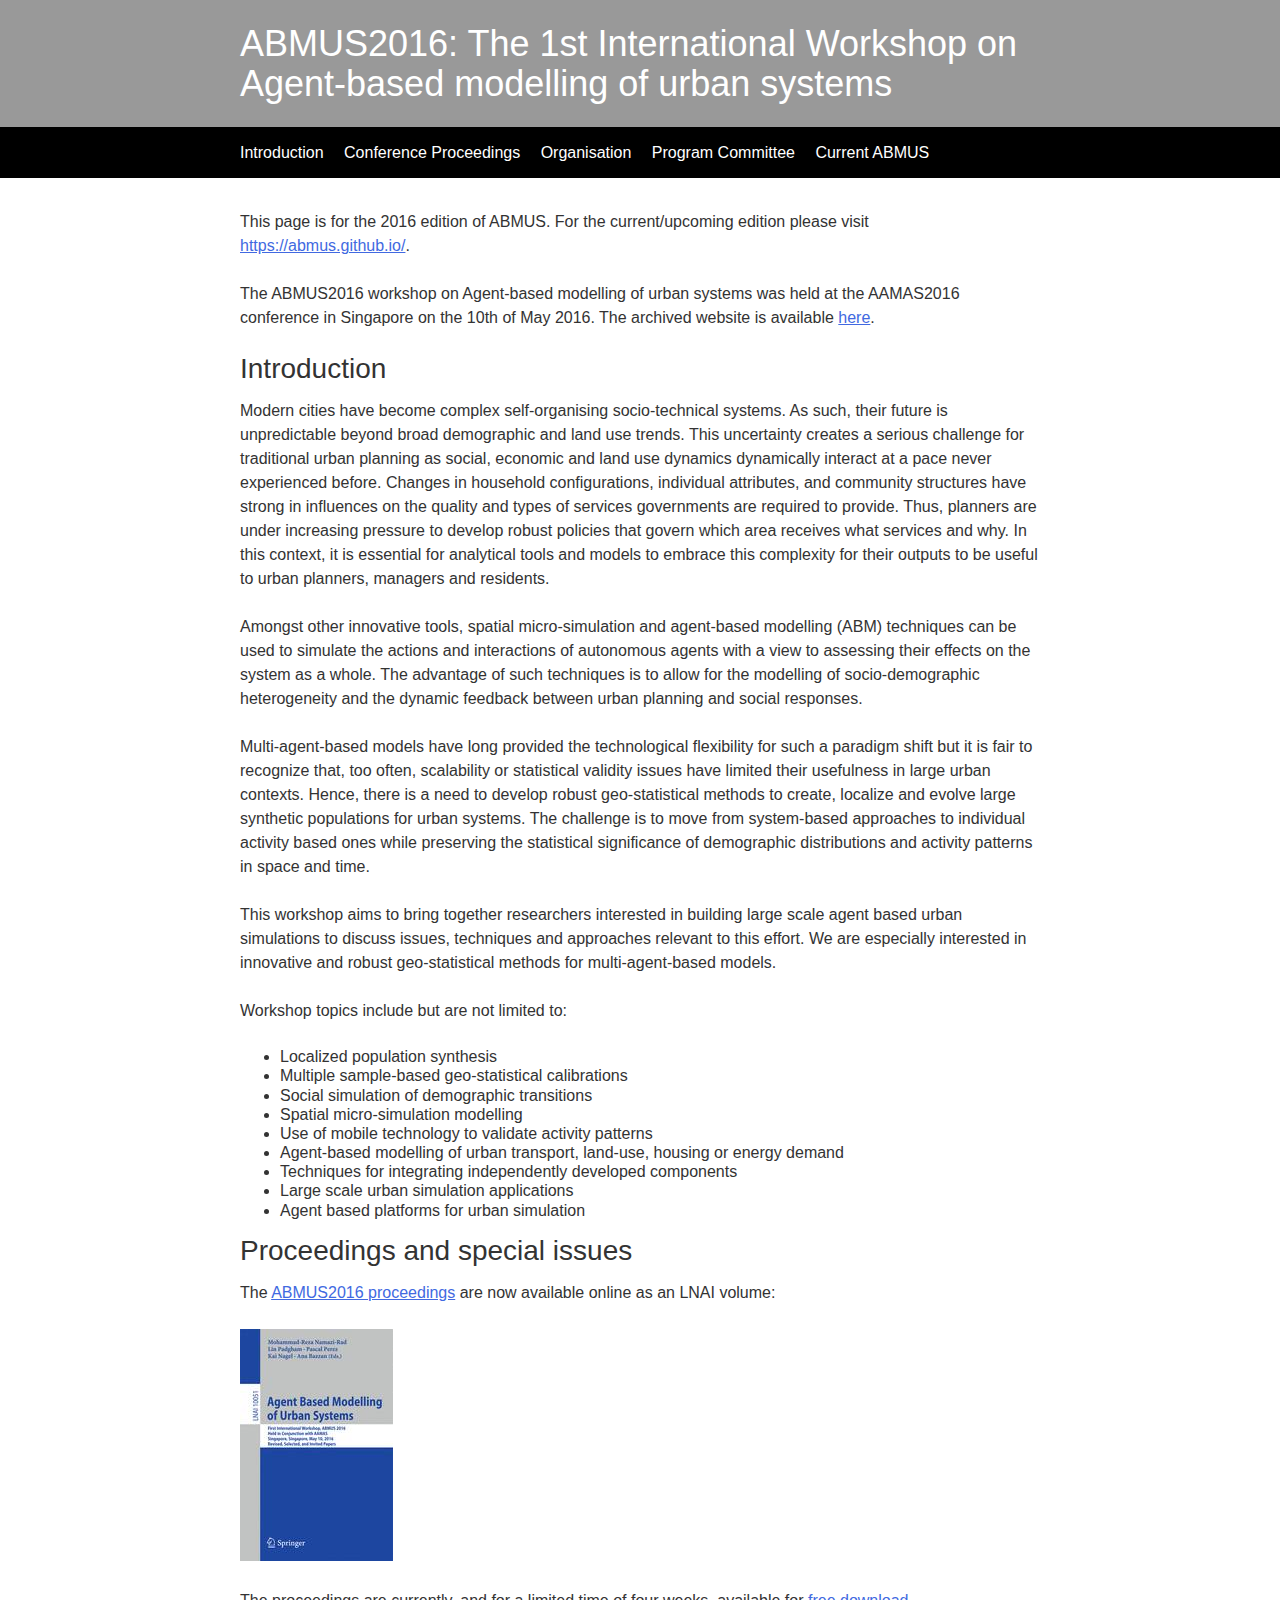
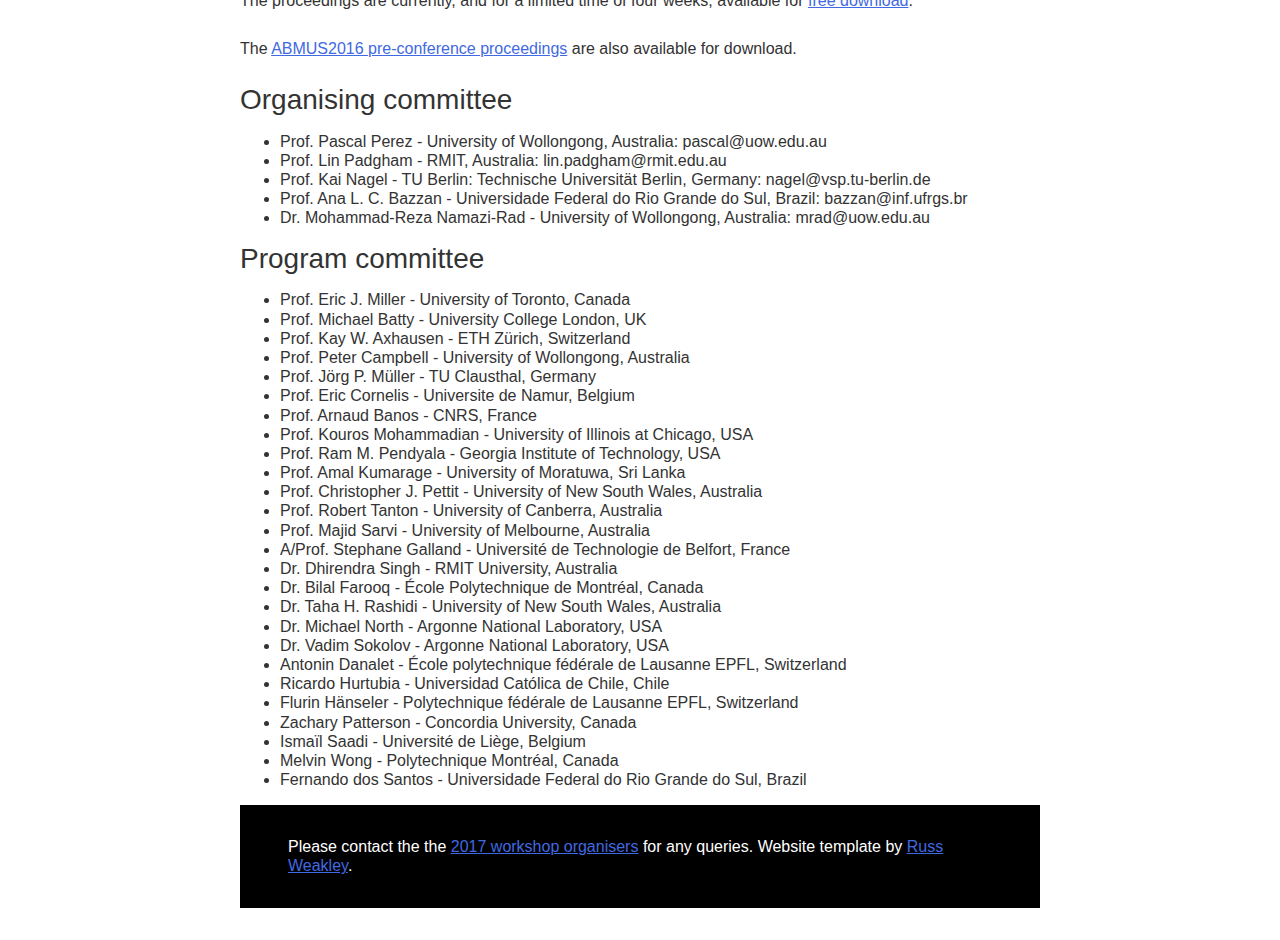
<file: abmus2016/index.html>
<!DOCTYPE html>
<html>

<head>

<title>ABMUS2016: Workshop on Agent-based modelling of urban systems</title>
  <META name="description" content="The ABMUS2016 workshop on Agent-based modelling of urban systems was held at the AAMAS2016 conference in Singapore"><META name="keywords" content="ABMUS2016 AAMAS2016">


<link rel="stylesheet" href="../css/styles.css">
<! stylesheet from https://github.com/russmaxdesign/example-layout-one-full>

</head>

<body>

<div class="header">
			<div class="container">
				<h1 class="header-heading">ABMUS2016: The 1st International Workshop on Agent-based modelling of urban systems</h1>
			</div>
		</div>
		
		<div class="nav-bar">
			<div class="container">
				<ul class="nav">
					<li><a href="#intro">Introduction</a></li>
					<li><a href="#proceedings">Conference Proceedings</a></li>
					<li><a href="#org">Organisation</a></li>
					<li><a href="#pc">Program Committee</a></li>
<li><a href="https://abmus.github.io/">Current ABMUS</a></li>


				</ul>
			</div>

		</div>
		<div class="content">
			<div class="container">
				<div class="main">
				


<p>
This page is for the 2016 edition of ABMUS. For the current/upcoming edition please visit <a href="https://abmus.github.io/">https://abmus.github.io/</a>.
</p>

<p>
The ABMUS2016 workshop on Agent-based modelling of urban systems was held at the AAMAS2016 conference in Singapore on the 10th of May 2016. The archived website is available <a href="https://web.archive.org/web/20160510130434/http://www.modelling-urban-systems.com/home.html" target="_blank">here</a>.
</p>

<h2>Introduction<a name="intro"></a></h2>

<p>
Modern cities have become complex self-organising socio-technical systems. As such, their future is unpredictable beyond broad demographic and land use trends. This uncertainty creates a serious challenge for traditional urban planning as social, economic and land use dynamics dynamically interact at a pace never experienced before. Changes in household configurations, individual attributes, and community structures have strong in influences on the quality and types of services governments are required to provide. Thus, planners are under increasing pressure to develop robust policies that govern which area receives what services and why. In this context, it is essential for analytical tools and models to embrace this complexity for their outputs to be useful to urban planners, managers and residents.
</p>

<p>
Amongst other innovative tools, spatial micro-simulation and agent-based modelling (ABM) techniques can be used to simulate the actions and interactions of autonomous agents with a view to assessing their effects on the system as a whole. The advantage of such techniques is to allow for the modelling of socio-demographic heterogeneity and the dynamic feedback between urban planning and social responses.
</p>

<p>
Multi-agent-based models have long provided the technological flexibility for such a paradigm shift but it is fair to recognize that, too often, scalability or statistical validity issues have limited their usefulness in large urban contexts. Hence, there is a need to develop robust geo-statistical methods to create, localize and evolve large synthetic populations for urban systems. The challenge is to move from system-based approaches to individual activity based ones while preserving the statistical significance of demographic distributions and activity patterns in space and time.
</p>

<p>
This workshop aims to bring together researchers interested in building large scale agent based urban simulations to discuss issues, techniques and approaches relevant to this effort.
We are especially interested in innovative and robust geo-statistical methods for multi-agent-based models.
</p>

<p>
Workshop topics include but are not limited to:
</p>

<ul>
<li>Localized population synthesis</li>
<li>Multiple sample-based geo-statistical calibrations</li>
<li>Social simulation of demographic transitions</li>
<li>Spatial micro-simulation modelling</li>
<li>Use of mobile technology to validate activity patterns</li>
<li>Agent-based modelling of urban transport, land-use, housing or energy demand</li>
<li>Techniques for integrating independently developed components</li>
<li>Large scale urban simulation applications</li>
<li>Agent based platforms for urban simulation</li>

</ul>



<h2>Proceedings and special issues<a name="proceedings"></a></h2>


<p>
The <a href="http://link.springer.com/openurl.asp?genre=issue&issn=0302-9743&volume=10051
" target="_blank">ABMUS2016 proceedings</a> are now available online as an LNAI volume:
</p>

<a href="http://link.springer.com/openurl.asp?genre=issue&issn=0302-9743&volume=10051
" target="_blank">
<img src="../img/abmus2016.jpg">
</a>

<p>
</p>

<p>
The proceedings are currently, and for a limited time of four weeks, available for <a href="http://link.springer.com/book/10.1007%2F978-3-319-51957-9">free download</a>. 
</p>

<p>
The <a href="https://1drv.ms/b/s!AuQ02J8Z69YVijyZPFtAqoa1XV-B">ABMUS2016 pre-conference proceedings</a> are also available for download.
</p>


<h2>Organising committee<a name="org"></a></h2>

<ul>	
<li>Prof. Pascal Perez - University of Wollongong, Australia: pascal@uow.edu.au</li>
<li>Prof. Lin Padgham - RMIT, Australia: lin.padgham@rmit.edu.au</li>
<li>Prof. Kai Nagel - TU Berlin: Technische Universität Berlin, Germany: nagel@vsp.tu-berlin.de</li>
<li>Prof. Ana L. C. Bazzan - Universidade Federal do Rio Grande do Sul, Brazil: bazzan@inf.ufrgs.br</li>
<li>Dr. Mohammad-Reza Namazi-Rad - University of Wollongong, Australia: mrad@uow.edu.au</li>
</ul>

<h2>Program committee<a name="pc"></a></h2>

<ul>
<li>Prof. Eric J. Miller - University of Toronto, Canada</li>
<li>Prof. Michael Batty - University College London, UK</li>
<li>Prof. Kay W. Axhausen - ETH Zürich, Switzerland</li>
<li>Prof. Peter Campbell - University of Wollongong, Australia</li>
<li>Prof. Jörg P. Müller - TU Clausthal, Germany</li>
<li>Prof. Eric Cornelis - Universite de Namur, Belgium</li>
<li>Prof. Arnaud Banos - CNRS, France</li>
<li>Prof. Kouros Mohammadian - University of Illinois at Chicago, USA</li>
<li>Prof. Ram M. Pendyala - Georgia Institute of Technology, USA</li>
<li>Prof. Amal Kumarage - University of Moratuwa, Sri Lanka</li>
<li>Prof. Christopher J. Pettit - University of New South Wales, Australia</li>
<li>Prof. Robert Tanton - University of Canberra, Australia</li>
<li>Prof. Majid Sarvi - University of Melbourne, Australia</li>
<li>A/Prof. Stephane Galland - Université de Technologie de Belfort, France</li>
<li>Dr. Dhirendra Singh - RMIT University, Australia</li>
<li>Dr. Bilal Farooq - École Polytechnique de Montréal, Canada</li>
<li>Dr. Taha H. Rashidi - University of New South Wales, Australia</li>
<li>Dr. Michael North - Argonne National Laboratory, USA</li>
<li>Dr. Vadim Sokolov - Argonne National Laboratory, USA</li>
<li>Antonin Danalet - École polytechnique fédérale de Lausanne EPFL, Switzerland</li>
<li>Ricardo Hurtubia - Universidad Católica de Chile, Chile</li>
<li>Flurin Hänseler - Polytechnique fédérale de Lausanne EPFL, Switzerland</li> 
<li>Zachary Patterson - Concordia University, Canada </li>
<li>Ismaïl Saadi - Université de Liège, Belgium</li>
<li>Melvin  Wong - Polytechnique Montréal, Canada</li>
<li>Fernando dos Santos - Universidade Federal do Rio Grande do Sul, Brazil</li>
</ul>	
		
<div class="footer">
			<div class="container">
				Please contact the the <a href="mailto:k.van-dam@imperial.ac.uk;jason.thompson@unimelb.edu.au?subject=ABMUS2017 query" title="ABMUS2017 query">2017 workshop organisers</a> for any queries. Website template by <a href="https://github.com/russmaxdesign/example-layout-one-full" target="_blank">Russ Weakley</a>.
			</div>
		</div>




</body>
</html>
</file>
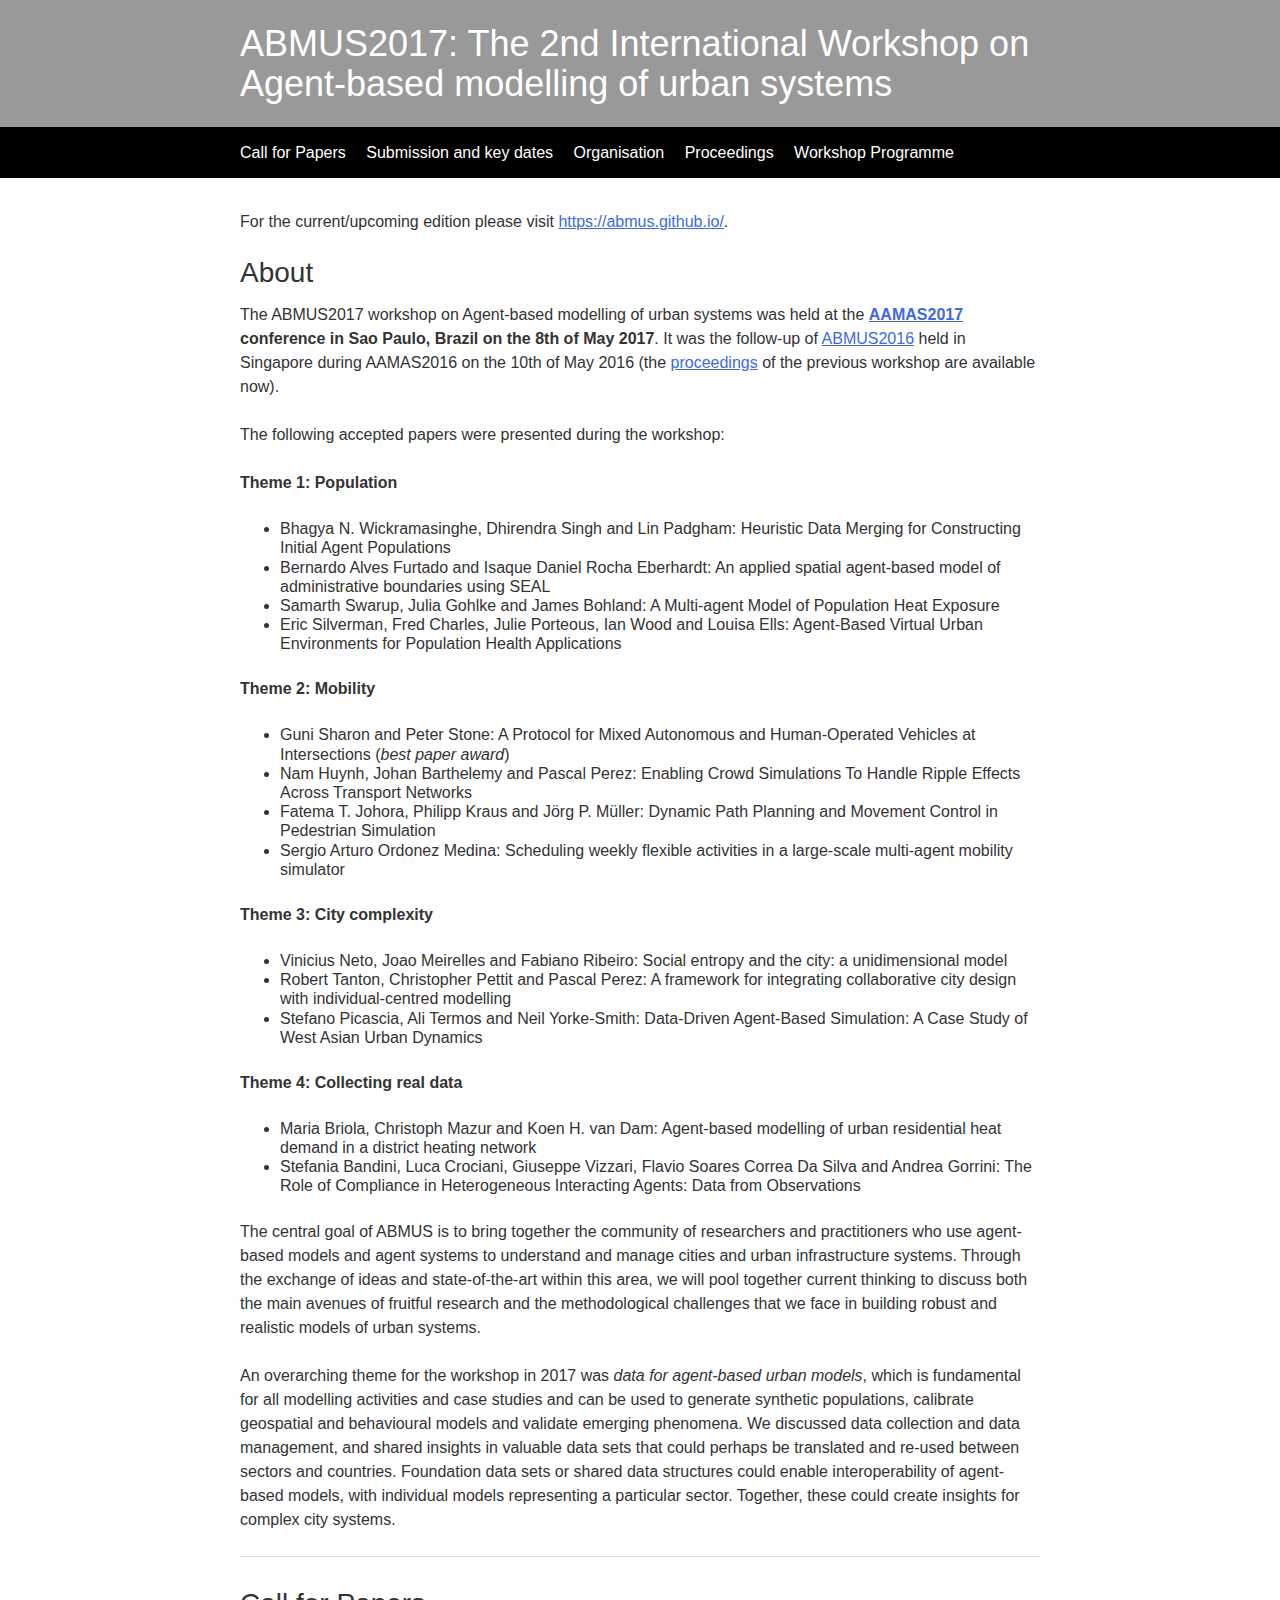
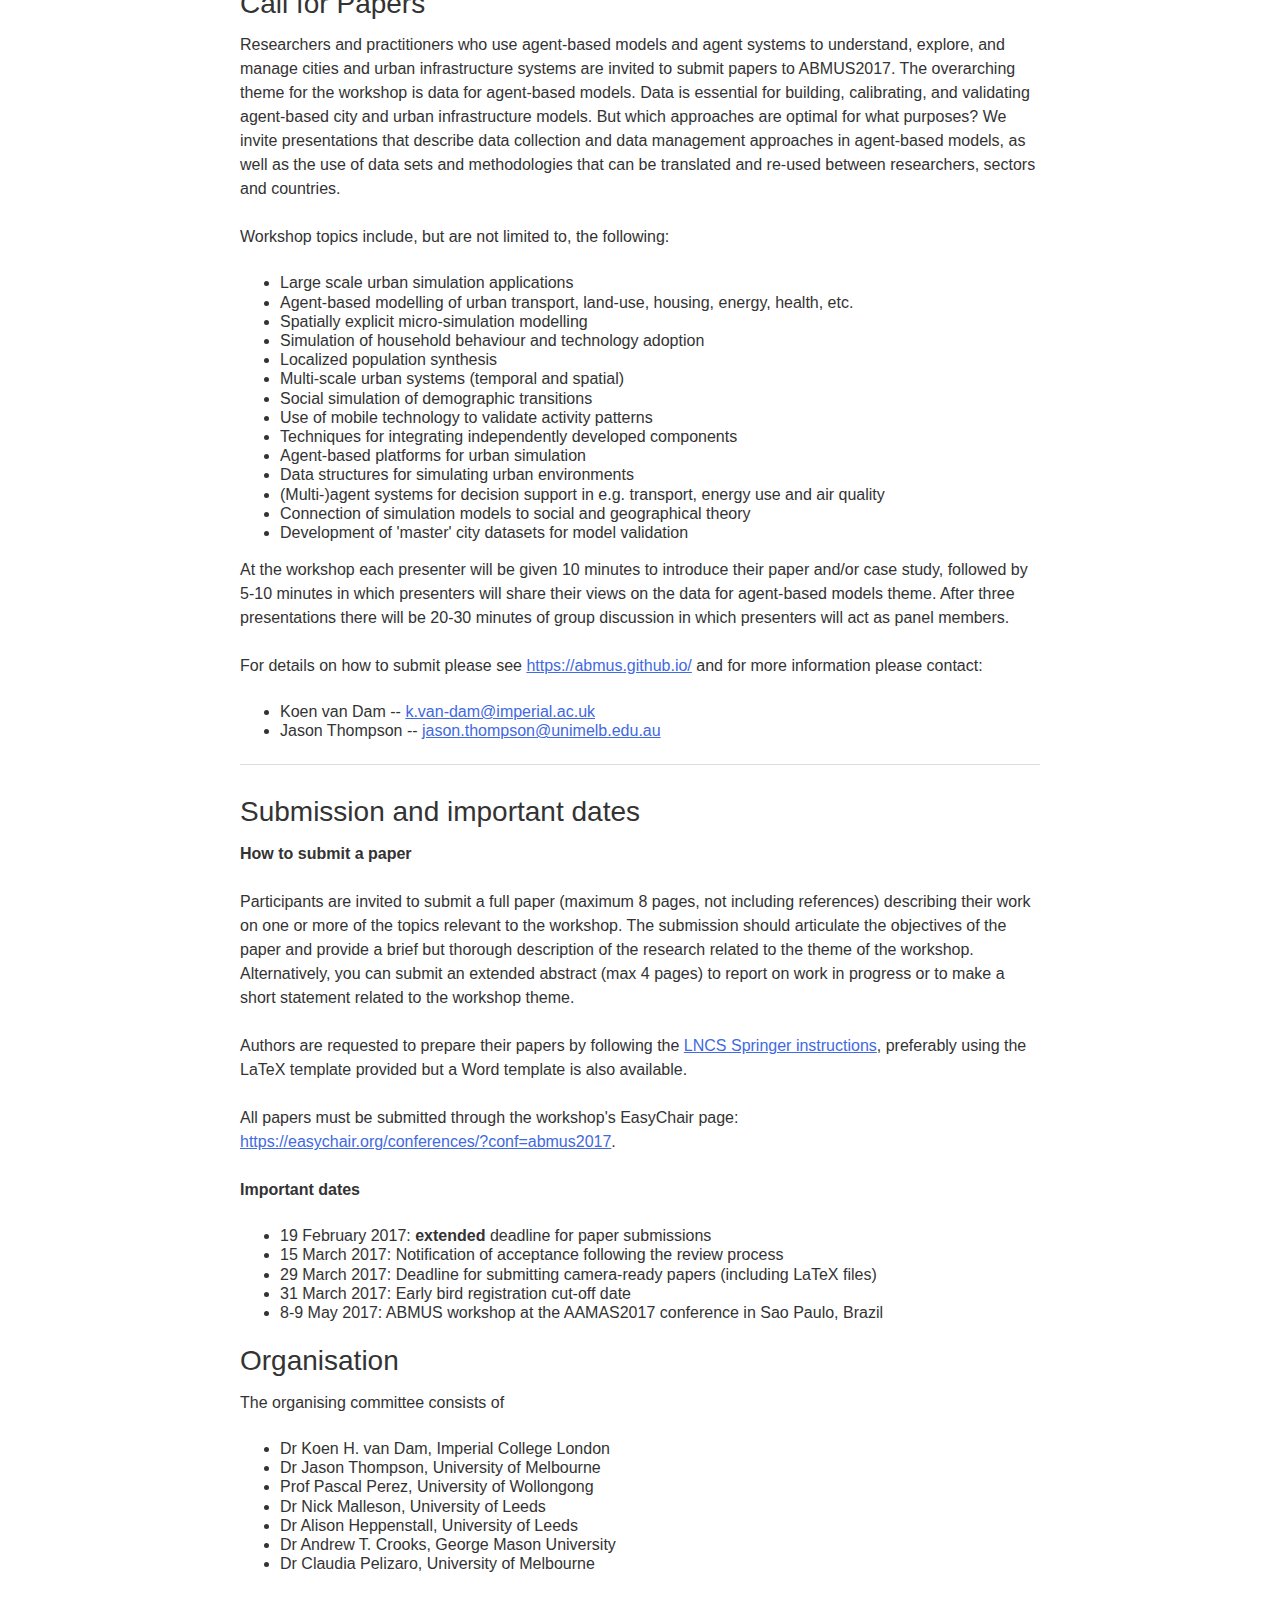
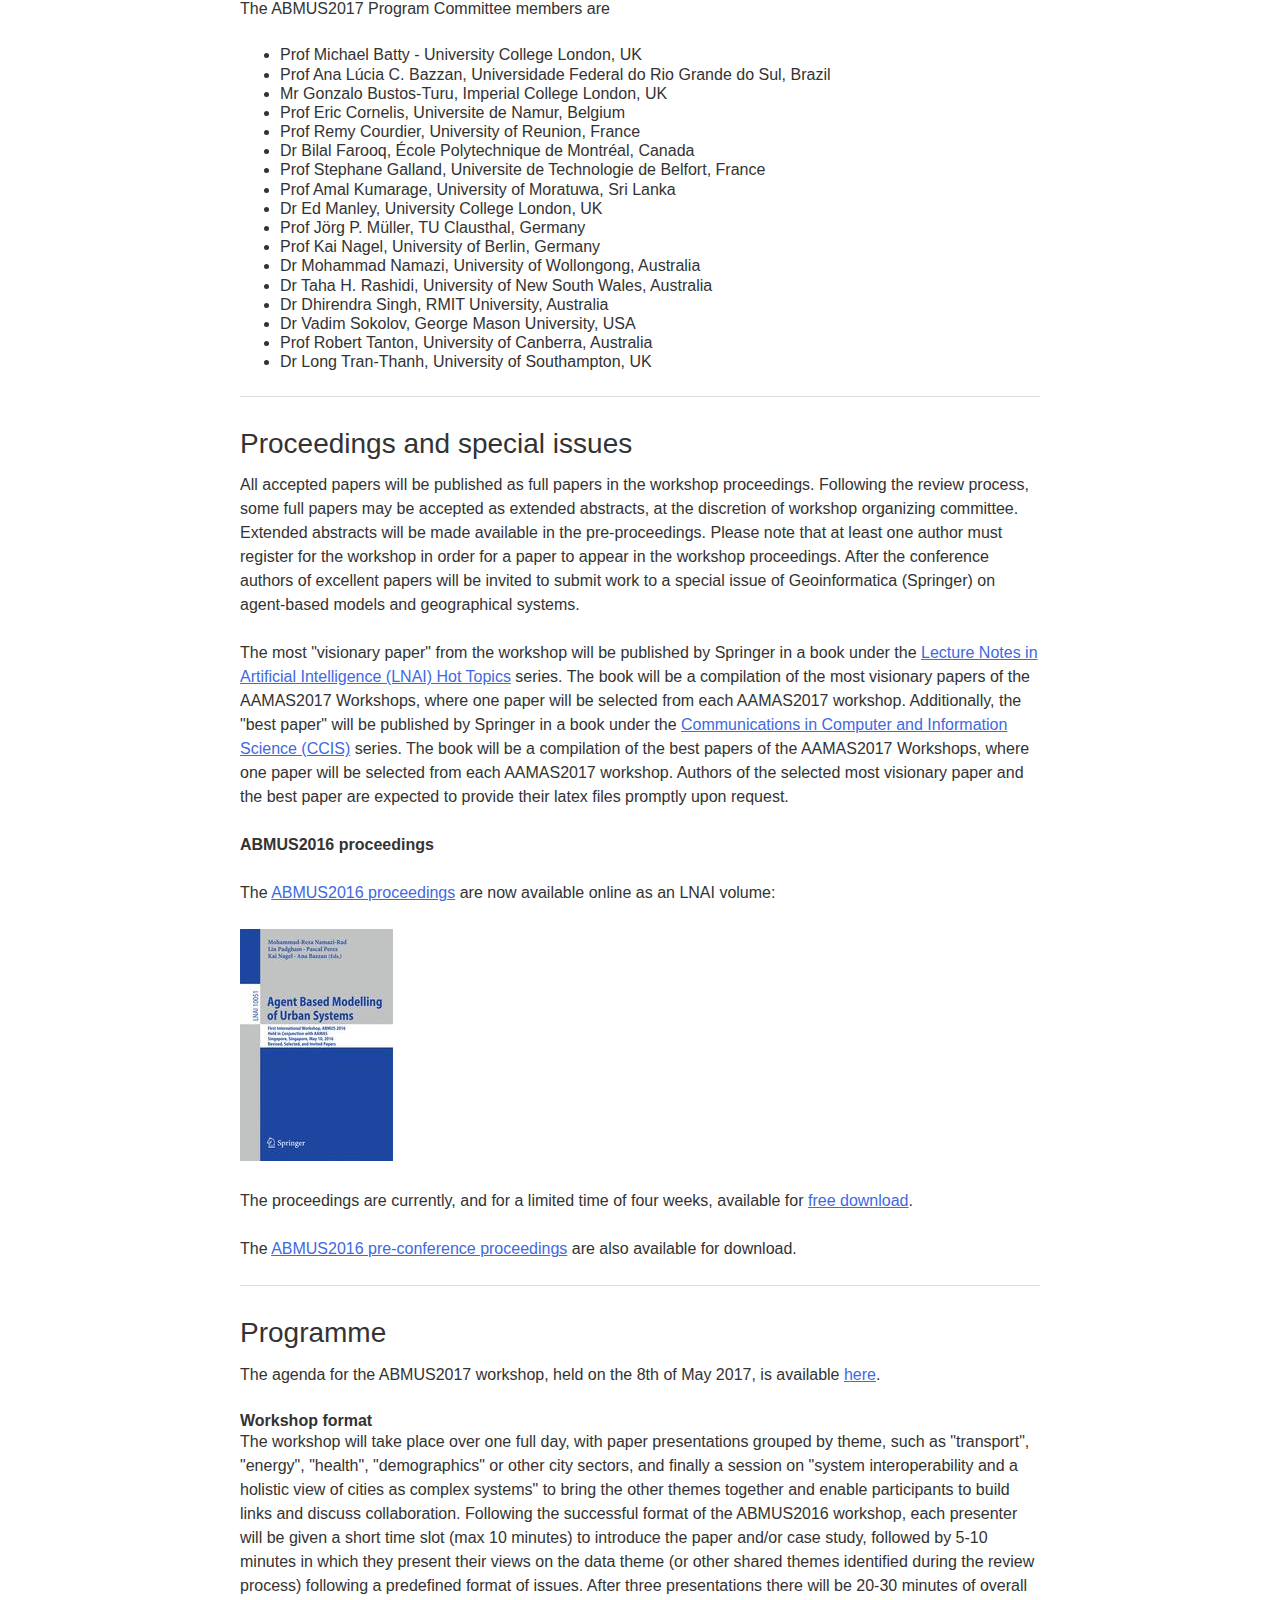
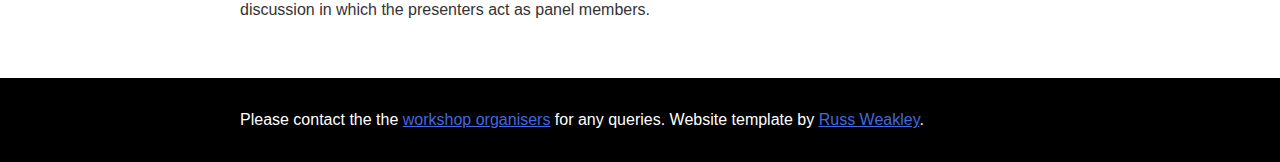
<file: abmus2017/index.html>
<!DOCTYPE html>
<html>

<head>

<title>ABMUS2017: Workshop on Agent-based modelling of urban systems</title>
  <META name="description" content="The ABMUS2017 workshop on Agent-based modelling of urban systems was held at the AAMAS2017 conference in Sao Paulo, Brazil on 8-9 May 2017"><META name="keywords" content="ABMUS2017 AAMAS2017">


<link rel="stylesheet" href="css/styles.css">
<! stylesheet from https://github.com/russmaxdesign/example-layout-one-full>

</head>

<body>

<div class="header">
			<div class="container">
				<h1 class="header-heading">ABMUS2017: The 2nd International Workshop on Agent-based modelling of urban systems</h1>
			</div>
		</div>
		
		<div class="nav-bar">
			<div class="container">
				<ul class="nav">
					<li><a href="#cfp">Call for Papers</a></li>
					<li><a href="#submission">Submission and key dates</a></li>
					<li><a href="#org">Organisation</a></li>
					<li><a href="#proceedings">Proceedings</a></li>
					<li><a href="#programme">Workshop Programme</a></li>



				</ul>
			</div>
		</div>
		<div class="content">
			<div class="container">
				<div class="main">
				

<p>
For the current/upcoming edition please visit <a href="https://abmus.github.io/" target="_blank">https://abmus.github.io/</a>. 
</p>

<h2>About</h2>

<p>
The ABMUS2017 workshop on Agent-based modelling of urban systems was held at the <b><a href="http://aamas2017.org/" target="_blank">AAMAS2017</a> conference in Sao Paulo, Brazil on the 8th of May 2017</b>. It was the follow-up of <a href="https://abmus.github.io/abmus2016" target="_blank">ABMUS2016</a> held in Singapore during AAMAS2016 on the 10th of May 2016 (the <a href="#proceedings">proceedings</a> of the previous workshop are available now).
</p>

<p>
The following accepted papers were presented during the workshop:
</p>

<p>
<b>Theme 1: Population</b>
<ul>
<li>Bhagya N. Wickramasinghe, Dhirendra Singh and Lin Padgham: Heuristic Data Merging for Constructing Initial Agent Populations</li>
<li>Bernardo Alves Furtado and Isaque Daniel Rocha Eberhardt: An applied spatial agent-based model of administrative boundaries using SEAL</li>
<li>Samarth Swarup, Julia Gohlke and James Bohland: A Multi-agent Model of Population Heat Exposure</li>
<li>Eric Silverman, Fred Charles, Julie Porteous, Ian Wood
and Louisa Ells: Agent-Based Virtual Urban Environments for Population
Health Applications</li>
</ul>
</p>

<p>
<b>Theme 2: Mobility </b>
<ul>
<li>Guni Sharon and Peter Stone: A Protocol for Mixed Autonomous and Human-Operated Vehicles at Intersections (<i>best paper award</i>)</li>
<li>Nam Huynh, Johan Barthelemy and Pascal Perez: Enabling Crowd Simulations To Handle Ripple Effects Across Transport Networks</li>
<li>Fatema T. Johora, Philipp Kraus and J&ouml;rg P. M&uuml;ller: Dynamic Path Planning and Movement Control in Pedestrian Simulation</li>
<li>Sergio Arturo Ordonez Medina: Scheduling weekly flexible activities in a large-scale multi-agent mobility simulator</li>
</ul>
</p>


<p>
<b>Theme 3: City complexity</b>
<ul>
<li>Vinicius Neto, Joao Meirelles and Fabiano Ribeiro: Social entropy and the city: a unidimensional model</li>
<li>Robert Tanton, Christopher Pettit and Pascal Perez: A framework for integrating collaborative city design with individual-centred modelling</li>
<li>Stefano Picascia, Ali Termos and Neil Yorke-Smith: Data-Driven Agent-Based Simulation: A Case Study of West Asian Urban Dynamics</li>
</ul>
</p>


<p>
<b>Theme 4: Collecting real data</b>
<ul>
<li>Maria Briola, Christoph Mazur and Koen H. van Dam: Agent-based modelling of urban residential heat demand in a district heating network</li>
<li>Stefania Bandini, Luca Crociani, Giuseppe Vizzari, Flavio
Soares Correa Da Silva and Andrea Gorrini: The Role of Compliance in Heterogeneous Interacting Agents: Data from Observations</li>
</ul>
</p>






<p>
The central goal of ABMUS is to bring together the community of researchers and practitioners who use agent-based models and agent systems to understand and manage cities and urban infrastructure systems. Through the exchange of ideas and state-of-the-art within this area, we will pool together current thinking to discuss both the main avenues of fruitful research and the methodological challenges that we face in building robust and realistic models of urban systems.
</p>

<p>
An overarching theme for the workshop in 2017 was <i>data for agent-based urban models</i>, which is fundamental for all modelling activities and case studies and can be used to generate synthetic populations, calibrate geospatial and behavioural models and validate emerging phenomena. We discussed data collection and data management, and shared insights in valuable data sets that could perhaps be translated and re-used between sectors and countries. Foundation data sets or shared data structures could enable interoperability of agent-based models, with individual models
representing a particular sector. Together, these could create insights for complex city systems.
</p>


<hr>

<h2>Call for Papers<a name="cfp"></a></h2>

<p>
Researchers and practitioners who use agent-based models and agent systems to understand, explore, and manage cities and urban infrastructure systems are invited to submit papers to ABMUS2017. The overarching theme for the workshop is data for agent-based models. Data is essential for building, calibrating, and validating agent-based city and urban infrastructure models. But which approaches are optimal for what purposes? We invite presentations that describe data collection and data management approaches in agent-based models, as well as the use of data sets and methodologies that can be translated and re-used between researchers, sectors and countries.
</p>

<p>
Workshop topics include, but are not limited to, the following:
</p>

<ul>
<li>Large scale urban simulation applications</li>
<li>Agent-based modelling of urban transport, land-use, housing, energy, health, etc.</li>
<li>Spatially explicit micro-simulation modelling</li>
<li>Simulation of household behaviour and technology adoption</li>
<li>Localized population synthesis</li>
<li>Multi-scale urban systems (temporal and spatial)</li>
<li>Social simulation of demographic transitions</li>
<li>Use of mobile technology to validate activity patterns</li>
<li>Techniques for integrating independently developed components</li>
<li>Agent-based platforms for urban simulation</li>
<li>Data structures for simulating urban environments</li>
<li>(Multi-)agent systems for decision support in e.g. transport, energy use and air quality</li>
<li>Connection of simulation models to social and geographical theory</li>
<li>Development of 'master' city datasets for model validation</li>
</ul>

<p>
At the workshop each presenter will be given 10 minutes to introduce their paper and/or case study, followed by 5-10 minutes in which presenters will share their views on the data for agent-based models theme. After three presentations there will be 20-30 minutes of group discussion in which presenters will act as panel members.
</p>

<p>
For details on how to submit please see <a href="https://abmus.github.io/">https://abmus.github.io/</a> and for more information please contact:
<ul>
<li>Koen van Dam -- <a href="mailto:k.van-dam@imperial.ac.uk?subject=ABMUS2017 query" title="ABMUS2017 query">k.van-dam@imperial.ac.uk</a></li>
<li>Jason Thompson -- <a href="mailto:jason.thompson@unimelb.edu.au?subject=ABMUS2017 query" title="ABMUS2017 query">jason.thompson@unimelb.edu.au</a></li>
</ul>
</p>

<hr>

<h2>Submission and important dates<a name="submission"></a></h2>

<p>
<strong>How to submit a paper</strong>
</p>

<p>
Participants are invited to submit a full paper (maximum 8 pages, not including references) describing their work on one or more of the topics relevant to the workshop. The submission should articulate the objectives of the paper and provide a brief but thorough description of the research related to the theme of the workshop. Alternatively, you can submit an extended abstract (max 4 pages) to report on work in progress or to make a short statement related to the workshop theme.
</p>

<p>
Authors are requested to prepare their papers by following the <a href="http://www.springer.de/comp/lncs/authors.html" target="_blank">LNCS Springer instructions</a>, preferably using the LaTeX template provided but a Word template is also available.
</p>

<p>
All papers must be submitted through the workshop's EasyChair page:<br>
<a href="https://easychair.org/conferences/?conf=abmus2017" target="_blank">https://easychair.org/conferences/?conf=abmus2017</a>.
</p>

<p>
<strong>Important dates</strong>
<ul>
<li> 19 February 2017: <strong>extended</strong> deadline for paper submissions</li>
<li> 15 March 2017: Notification of acceptance following the review process</li>
<li> 29 March 2017: Deadline for submitting camera-ready papers (including LaTeX files)</li>
<li> 31 March 2017: Early bird registration cut-off date</li>
<li> 8-9 May 2017: ABMUS workshop at the AAMAS2017 conference in Sao Paulo, Brazil</li>
</ul>
</p>


<h2>Organisation<a name="org"></a></h2>

<p>
The organising committee consists of
<ul>
<li>Dr Koen H. van Dam, Imperial College London</li>
<li>Dr Jason Thompson, University of Melbourne</li>
<li>Prof Pascal Perez, University of Wollongong</li>
<li>Dr Nick Malleson, University of Leeds</li>
<li>Dr Alison Heppenstall, University of Leeds</li>
<li>Dr Andrew T. Crooks, George Mason University</li>
<li>Dr Claudia Pelizaro, University of Melbourne</li>
</ul>
</p>

<p>
The ABMUS2017 Program Committee members are
<ul>
<li>Prof Michael Batty - University College London, UK</li>
<li>Prof Ana L&uacute;cia C. Bazzan, Universidade Federal do Rio Grande do Sul, Brazil</li>
<li>Mr Gonzalo Bustos-Turu, Imperial College London, UK</li>
<li>Prof Eric Cornelis, Universite de Namur, Belgium</li>
<li>Prof Remy Courdier, University of Reunion, France</li>
<li>Dr Bilal Farooq, &Eacute;cole Polytechnique de Montr&eacute;al, Canada</li>
<li>Prof Stephane Galland, Universite de Technologie de Belfort, France</li>
<li>Prof Amal Kumarage, University of Moratuwa, Sri Lanka</li>
<li>Dr Ed Manley, University College London, UK</li>
<li>Prof J&ouml;rg P. M&uuml;ller, TU Clausthal, Germany</li>
<li>Prof Kai Nagel, University of Berlin, Germany</li>
<li>Dr Mohammad Namazi, University of Wollongong, Australia</li>
<li>Dr Taha H. Rashidi, University of New South Wales, Australia</li>
<li>Dr Dhirendra Singh, RMIT University, Australia</li>
<li>Dr Vadim Sokolov, George Mason University, USA</li>
<li>Prof Robert Tanton, University of Canberra, Australia</li>
<li>Dr Long Tran-Thanh, University of Southampton, UK</li>
</ul>
</p>

<hr>

<h2>Proceedings and special issues<a name="proceedings"></a></h2>
<p>
All accepted papers will be published as full papers in the workshop proceedings. Following the review process, some full papers may be accepted as extended abstracts, at the discretion of workshop organizing committee. Extended abstracts will be made available in the pre-proceedings. Please note that at least one author must register for the workshop in order for a paper to appear in the workshop proceedings. After the conference authors of excellent papers will be invited to submit work to a special issue of Geoinformatica (Springer) on agent-based models and geographical systems.
</p>

<p>
The most "visionary paper" from the workshop will be published by Springer in a book under the <a href="http://www.springer.com/series/558">Lecture Notes in Artificial Intelligence (LNAI) Hot Topics</a> series. The book will be a compilation of the most visionary papers of the AAMAS2017 Workshops, where one paper will be selected from each AAMAS2017 workshop. Additionally, the "best paper" will be published by Springer in a book under the <a href="http://www.springer.com/series/7899">Communications in Computer and Information Science (CCIS)</a> series. The book will be a compilation of the best papers of the AAMAS2017 Workshops, where one paper will be selected from each AAMAS2017 workshop. Authors of the selected most visionary paper and the best paper are expected to provide their latex files promptly upon request.
<p>

<p>
<strong>ABMUS2016 proceedings</strong>
</p>

<p>
The <a href="http://link.springer.com/openurl.asp?genre=issue&issn=0302-9743&volume=10051
" target="_blank">ABMUS2016 proceedings</a> are now available online as an LNAI volume:
</p>

<a href="http://link.springer.com/openurl.asp?genre=issue&issn=0302-9743&volume=10051
" target="_blank">
<img src="img/abmus2016.jpg">
</a>

<p>
</p>

<p>
The proceedings are currently, and for a limited time of four weeks, available for <a href="http://link.springer.com/book/10.1007%2F978-3-319-51957-9">free download</a>. 
</p>

<p>
The <a href="https://1drv.ms/b/s!AuQ02J8Z69YVijyZPFtAqoa1XV-B">ABMUS2016 pre-conference proceedings</a> are also available for download.
</p>

<hr>

<h2>Programme<a name="programme"></a></h2>

<p>
The agenda for the ABMUS2017 workshop, held on the 8th of May 2017, is available <a href="ABMUS2017-workshop-schedule.pdf">here</a>.
</p>

</p>
<strong>Workshop format</strong>
<p>
The workshop will take place over one full day, with paper presentations grouped by theme, such as "transport", "energy", "health", "demographics" or other city sectors, and finally a session on "system interoperability and a holistic view of cities as complex systems" to bring the other themes together and enable participants to build links and discuss collaboration. Following the successful format of the ABMUS2016 workshop, each presenter will be given a short time slot (max 10 minutes) to introduce the paper and/or case study, followed by 5-10 minutes in which they present their views on the data theme (or other shared themes identified during the review process) following a predefined format of issues. After three presentations there will be 20-30 minutes of overall discussion in which the presenters act as panel members.
</p>

</div>
</div>
</div>
		
		
		
<div class="footer">
			<div class="container">
				Please contact the the <a href="mailto:k.van-dam@imperial.ac.uk;jason.thompson@unimelb.edu.au?subject=ABMUS2017 query" title="ABMUS2017 query">workshop organisers</a> for any queries. Website template by <a href="https://github.com/russmaxdesign/example-layout-one-full" target="_blank">Russ Weakley</a>.
			</div>
		</div>




</body>
</html>
</file>
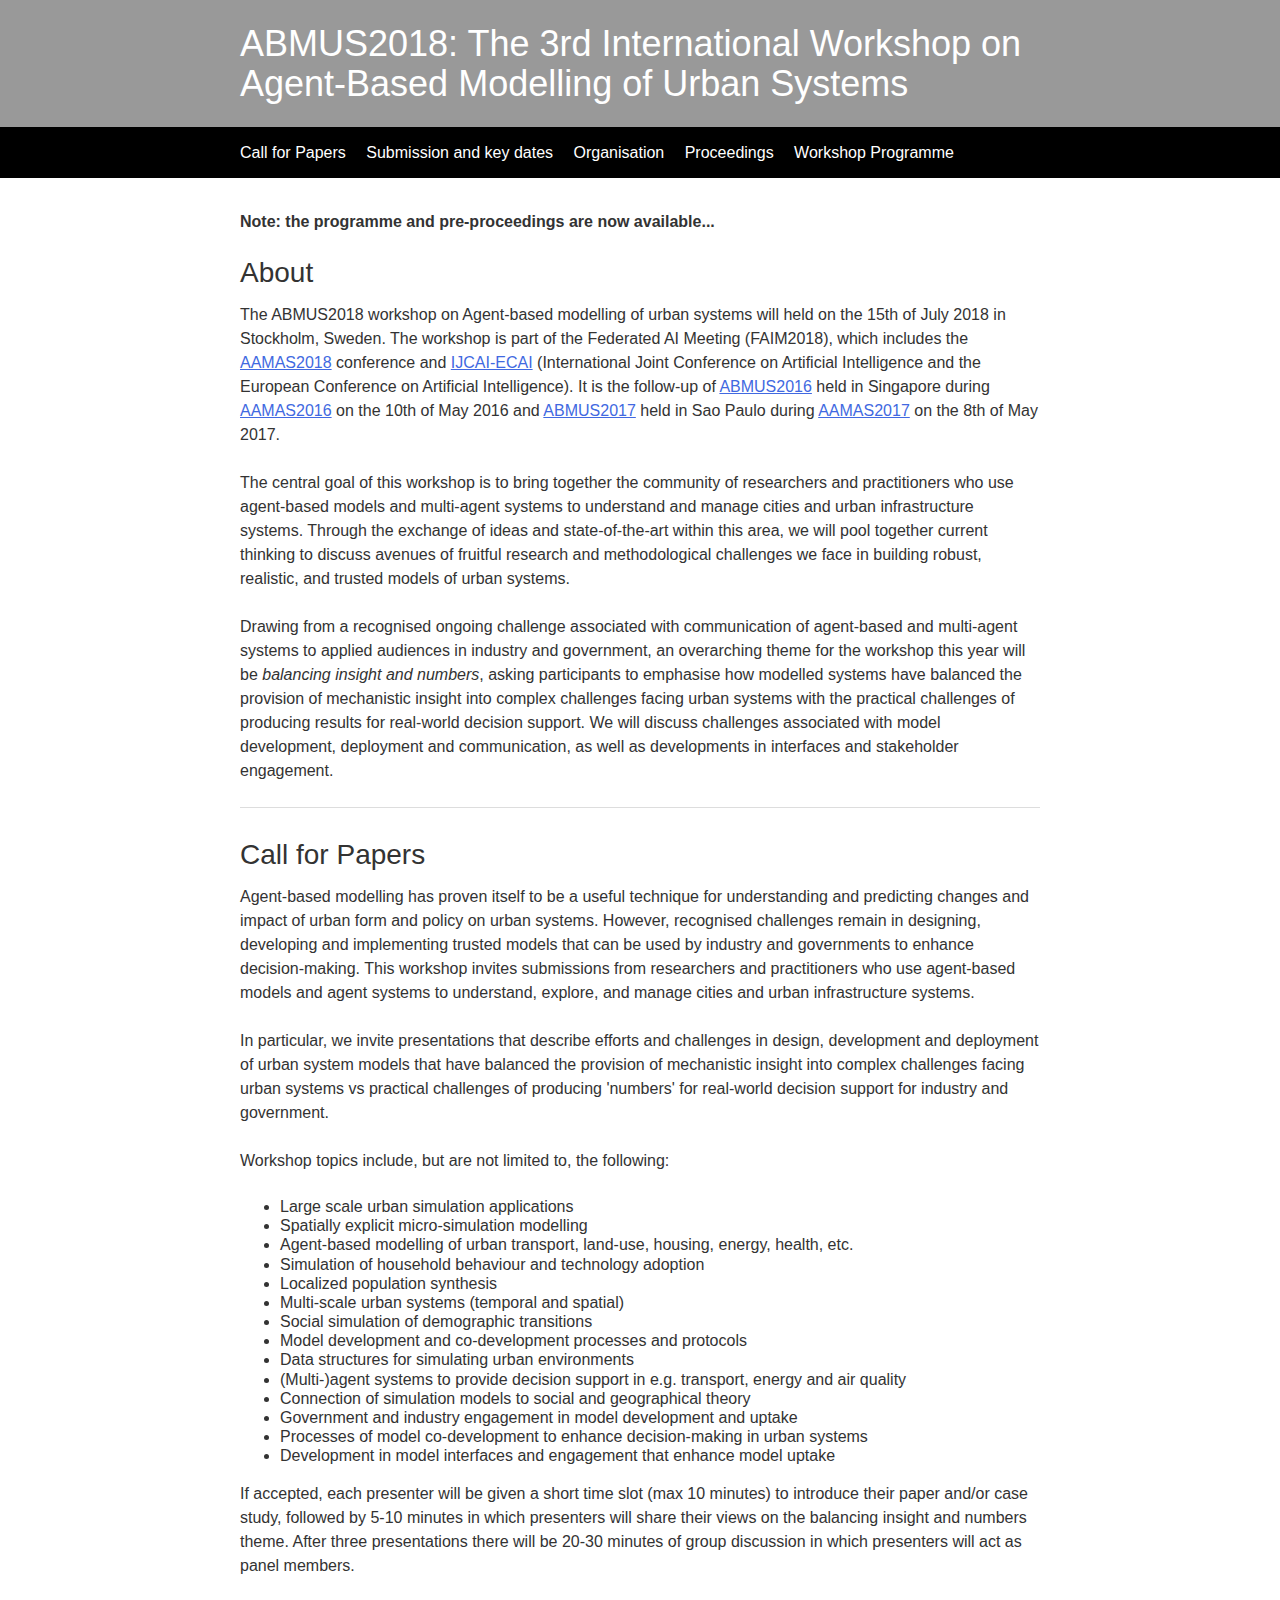
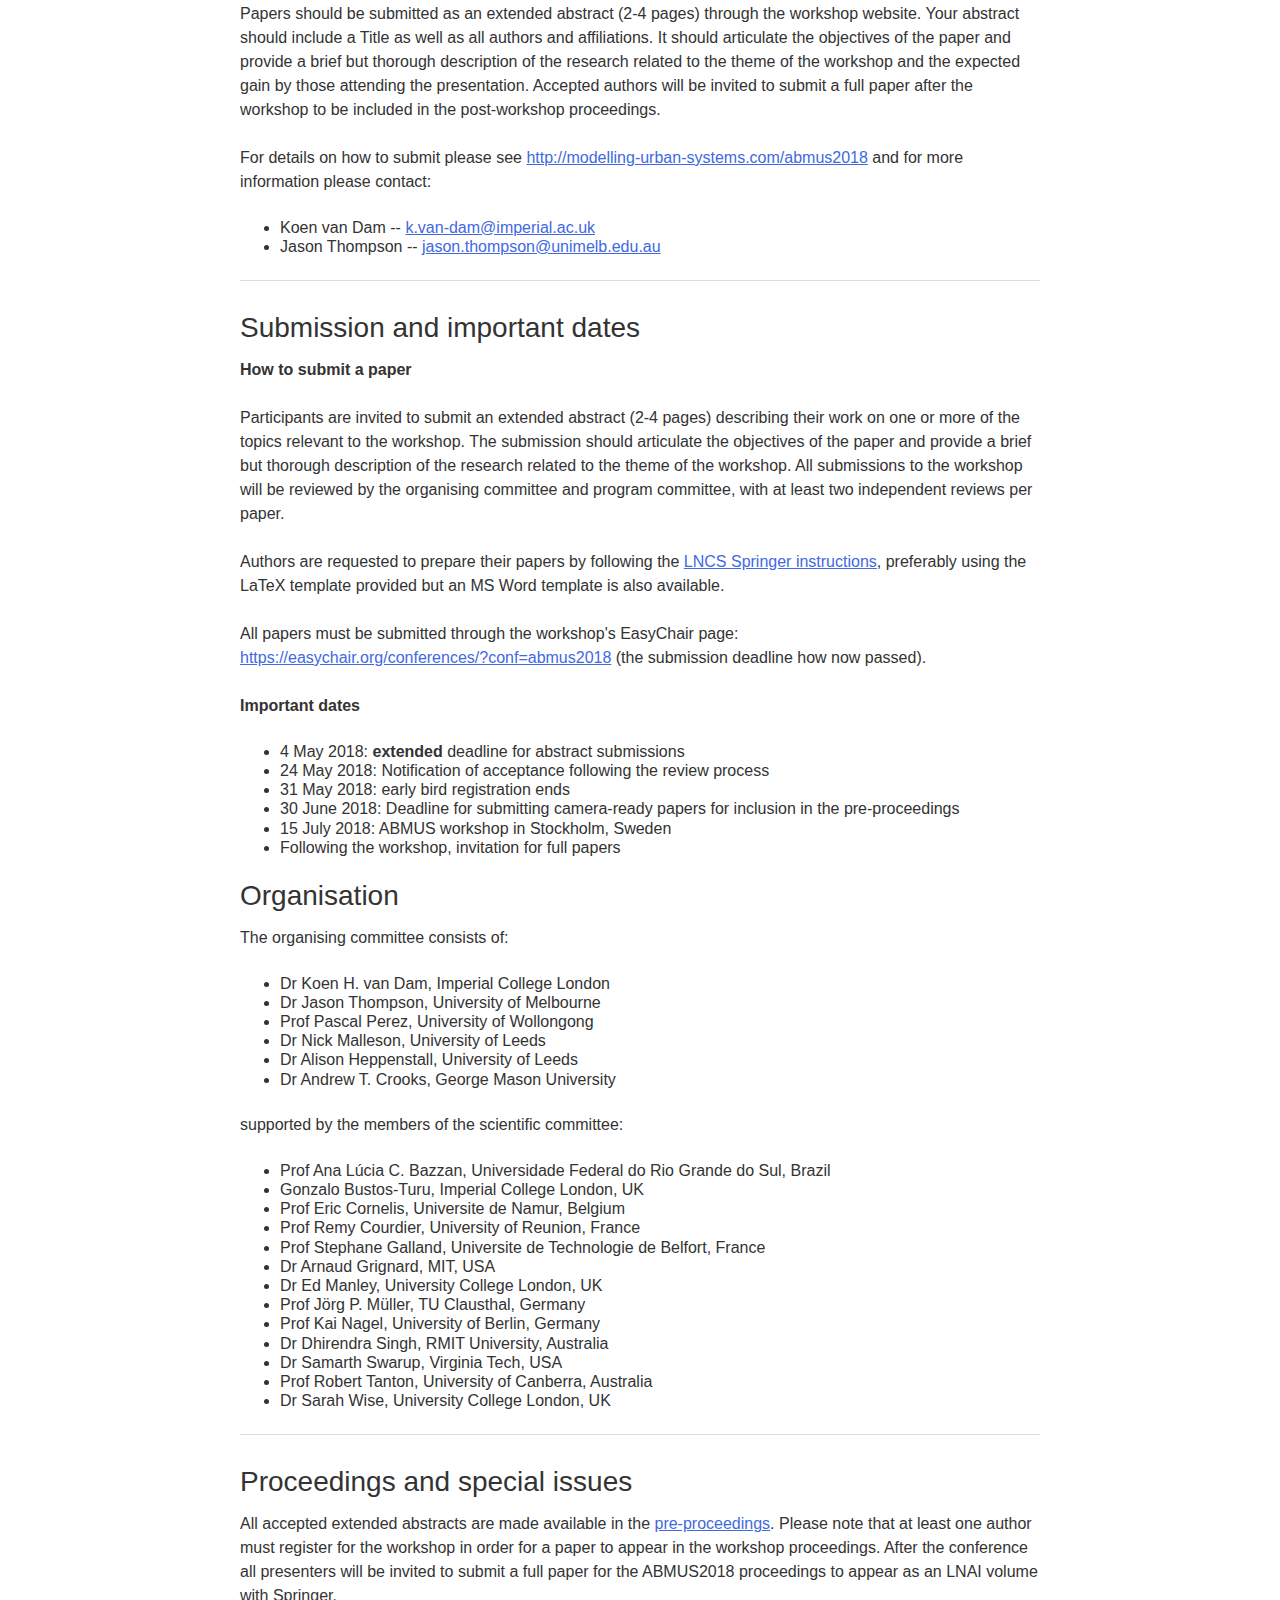
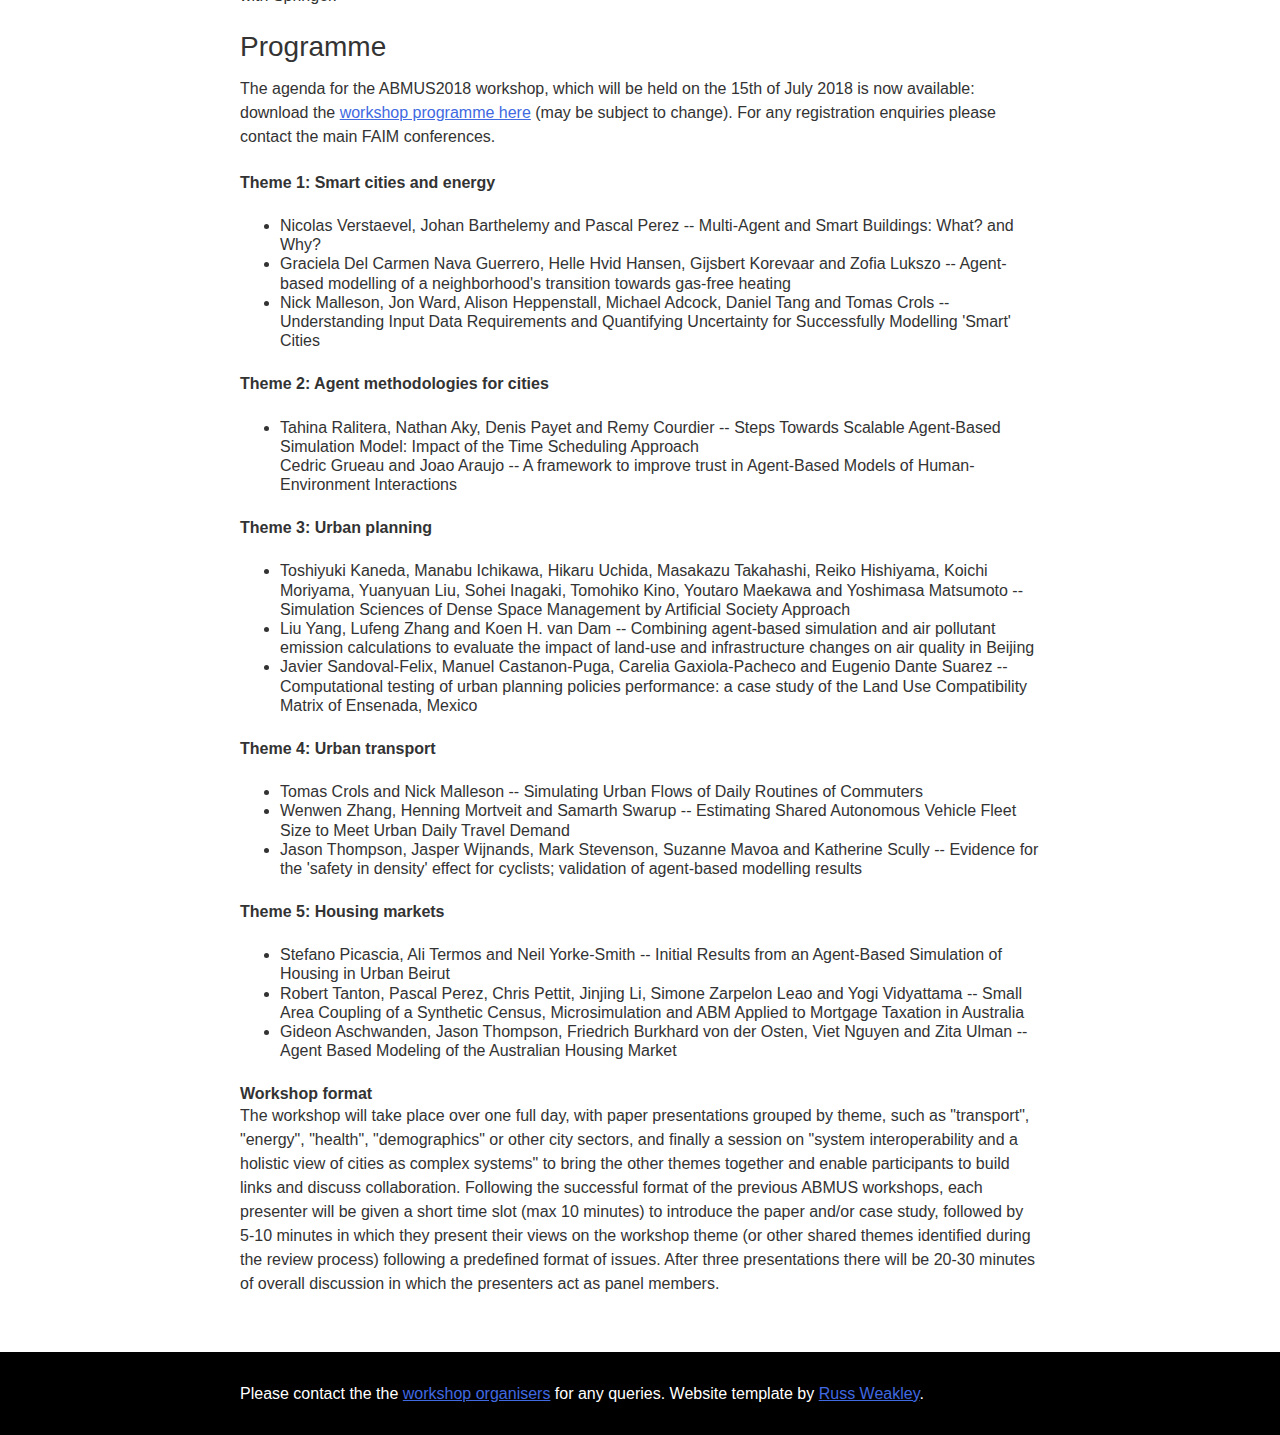
<file: abmus2018/index.html>
<!DOCTYPE html>
<html>

<head>

<title>ABMUS2018: Workshop on Agent-Based Modelling of Urban Systems</title>
  <META name="description" content="The ABMUS2018 workshop on Agent-based modelling of urban systems will be held at the Federated AI Meeting (FAIM) that takes place in Stockholm from 9-19 July 2018"><META name="keywords" content="ABMUS2018 AAMAS2018 FAIM2018 IJCAI-ECAI">

<link rel="stylesheet" href="css/styles.css">
<! stylesheet from https://github.com/russmaxdesign/example-layout-one-full>

</head>

<body>

<div class="header">
			<div class="container">
				<h1 class="header-heading">ABMUS2018: The 3rd International Workshop on Agent-Based Modelling of Urban Systems</h1>
			</div>
		</div>
		
		<div class="nav-bar">
			<div class="container">
				<ul class="nav">
					<li><a href="#cfp">Call for Papers</a></li>
					<li><a href="#submission">Submission and key dates</a></li>
					<li><a href="#org">Organisation</a></li>
					<li><a href="#proceedings">Proceedings</a></li>
					<li><a href="#programme">Workshop Programme</a></li>



				</ul>
			</div>
		</div>
		<div class="content">
			<div class="container">
				<div class="main">
				

<p>
<b>Note: the programme and pre-proceedings are now available...</b>
</p>

<h2>About</h2>


<p>
The ABMUS2018 workshop on Agent-based modelling of urban systems will held on the 15th of July 2018 in Stockholm, Sweden. The workshop is part of the Federated AI Meeting (FAIM2018), which includes the <a href="http://celweb.vuse.vanderbilt.edu/aamas18/" target="_blank">AAMAS2018</a> conference and <a href="https://www.ijcai-18.org/" target="_blank">IJCAI-ECAI</a> (International Joint Conference on Artificial Intelligence and the European Conference on Artificial Intelligence). It is the follow-up of <a href="http://www.modelling-urban-systems.com/abmus2016" target="_blank">ABMUS2016</a> held in Singapore during <a href="https://sis.smu.edu.sg/aamas2016" target="_blank">AAMAS2016</a> on the 10th of May 2016 and <a href="http://www.modelling-urban-systems.com/abmus2017" target="_blank">ABMUS2017</a> held in Sao Paulo during <a href="http://www.aamas2017.org" target="_blank">AAMAS2017</a> on the 8th of May 2017.
</p>

<p>
The central goal of this workshop is to bring together the community of researchers and practitioners who use agent-based models and multi-agent systems to understand and manage cities and urban infrastructure systems.  Through the exchange of ideas and state-of-the-art within this area, we will pool together current thinking to discuss avenues of fruitful research and methodological challenges we face in building robust, realistic, and trusted models of urban systems.
</p>

<p>
Drawing from a recognised ongoing challenge associated with communication of agent-based and multi-agent systems to applied audiences in industry and government, an overarching theme for the workshop this year will be <i>balancing insight and numbers</i>, asking participants to emphasise how modelled systems have balanced the provision of mechanistic insight into complex challenges facing urban systems with the practical challenges of producing results for real-world decision support. We will discuss challenges associated with model development, deployment and communication, as well as developments in interfaces and stakeholder engagement.
</p>


<hr>

<h2>Call for Papers<a name="cfp"></a></h2>

<p>
Agent-based modelling has proven itself to be a useful technique for understanding and predicting changes and impact of urban form and policy on urban systems. However, recognised challenges remain in designing, developing and implementing trusted models that can be used by industry and governments to enhance decision-making. This workshop invites submissions from researchers and practitioners who use agent-based models and agent systems to understand, explore, and manage cities and urban infrastructure systems.
</p>

<p>
In particular, we invite presentations that describe efforts and challenges in design, development and deployment of urban system models that have balanced the provision of mechanistic insight into complex challenges facing urban systems vs practical challenges of producing 'numbers' for real-world decision support for industry and government.
</p>

<p>
Workshop topics include, but are not limited to, the following:
</p>

<ul>
<li>Large scale urban simulation applications</li>
<li>Spatially explicit micro-simulation modelling</li>
<li>Agent-based modelling of urban transport, land-use, housing, energy, health, etc.</li>
<li>Simulation of household behaviour and technology adoption</li>
<li>Localized population synthesis</li>
<li>Multi-scale urban systems (temporal and spatial)</li>
<li>Social simulation of demographic transitions</li>
<li>Model development and co-development processes and protocols</li>
<li>Data structures for simulating urban environments</li>
<li>(Multi-)agent systems to provide decision support in e.g. transport, energy and air quality</li>
<li>Connection of simulation models to social and geographical theory</li>
<li>Government and industry engagement in model development and uptake</li>
<li>Processes of model co-development to enhance decision-making in urban systems</li>
<li>Development in model interfaces and engagement that enhance model uptake</li>

</ul>

<p>
If accepted, each presenter will be given a short time slot (max 10 minutes) to introduce their paper and/or case study, followed by 5-10 minutes in which presenters will share their views on the balancing insight and numbers theme. After three presentations there will be 20-30 minutes of group discussion in which presenters will act as panel members.
</p>

<p>
Papers should be submitted as an extended abstract (2-4 pages) through the workshop website. Your abstract should include a Title as well as all authors and affiliations. It should articulate the objectives of the paper and provide a brief but thorough description of the research related to the theme of the workshop and the expected gain by those attending the presentation. Accepted authors will be invited to submit a full paper after the workshop to be included in the post-workshop proceedings.
</p>

<p>
For details on how to submit please see <a href="http://modelling-urban-systems.com/abmus2018" target="_blank">http://modelling-urban-systems.com/abmus2018</a> and for more information please contact:
<ul>
<li>Koen van Dam -- <a href="mailto:k.van-dam@imperial.ac.uk?subject=ABMUS2018 query" title="ABMUS2018 query">k.van-dam@imperial.ac.uk</a></li>
<li>Jason Thompson -- <a href="mailto:jason.thompson@unimelb.edu.au?subject=ABMUS2018 query" title="ABMUS2018 query">jason.thompson@unimelb.edu.au</a></li>
</ul>
</p>

<hr>

<h2>Submission and important dates<a name="submission"></a></h2>

<p>
<strong>How to submit a paper</strong>
</p>

<p>
Participants are invited to submit an extended abstract (2-4 pages) describing their work on one or more of the topics relevant to the workshop. The submission should articulate the objectives of the paper and provide a brief but thorough description of the research related to the theme of the workshop. All submissions to the workshop will be reviewed by the organising committee and program committee, with at least two independent reviews per paper.
</p>

<p>
Authors are requested to prepare their papers by following the <a href="http://www.springer.de/comp/lncs/authors.html" target="_blank">LNCS Springer instructions</a>, preferably using the LaTeX template provided but an MS Word template is also available.
</p>

<p>
All papers must be submitted through the workshop's EasyChair page:<br>
<a href="https://easychair.org/conferences/?conf=abmus2018" target="_blank">https://easychair.org/conferences/?conf=abmus2018</a> (the submission deadline how now passed).
</p>

<p>
<strong>Important dates</strong>
<ul>
<li> 4 May 2018: <strong>extended</strong> deadline for abstract submissions</li>
<li> 24 May 2018: Notification of acceptance following the review process</li>
<li> 31 May 2018: early bird registration ends</li>
<li> 30 June 2018: Deadline for submitting camera-ready papers for inclusion in the pre-proceedings</li>
<li> 15 July 2018: ABMUS workshop in Stockholm, Sweden</li>
<li> Following the workshop, invitation for full papers</li>
</ul>
</p>


<h2>Organisation<a name="org"></a></h2>

<p>
The organising committee consists of:
<ul>
<li>Dr Koen H. van Dam, Imperial College London</li>
<li>Dr Jason Thompson, University of Melbourne</li>
<li>Prof Pascal Perez, University of Wollongong</li>
<li>Dr Nick Malleson, University of Leeds</li>
<li>Dr Alison Heppenstall, University of Leeds</li>
<li>Dr Andrew T. Crooks, George Mason University</li>
</ul>
</p>

<p>
supported by the members of the scientific committee:
<ul>
<li>Prof Ana L&uacute;cia C. Bazzan, Universidade Federal do Rio Grande do Sul, Brazil</li>
<li>Gonzalo Bustos-Turu, Imperial College London, UK</li>
<li>Prof Eric Cornelis, Universite de Namur, Belgium</li>
<li>Prof Remy Courdier, University of Reunion, France</li>
<li>Prof Stephane Galland, Universite de Technologie de Belfort, France</li>
<li>Dr Arnaud Grignard, MIT, USA</li>
<li>Dr Ed Manley, University College London, UK</li>
<li>Prof J&ouml;rg P. M&uuml;ller, TU Clausthal, Germany</li>
<li>Prof Kai Nagel, University of Berlin, Germany</li>
<li>Dr Dhirendra Singh, RMIT University, Australia</li>
<li>Dr Samarth Swarup, Virginia Tech, USA</li>
<li>Prof Robert Tanton, University of Canberra, Australia</li>
<li>Dr Sarah Wise, University College London, UK</li>
</ul>
</p>

<hr>

<h2>Proceedings and special issues<a name="proceedings"></a></h2>
<p>
All accepted extended abstracts are made available in the <a href="http://modelling-urban-systems.com/abmus2018/ABMUS2018-pre-proceedings.pdf">pre-proceedings</a>. Please note that at least one author must register for the workshop in order for a paper to appear in the workshop proceedings. After the conference all presenters will be invited to submit a full paper for the ABMUS2018 proceedings to appear as an LNAI volume with Springer.
</p>


<h2>Programme<a name="programme"></a></h2>

<p>
The agenda for the ABMUS2018 workshop, which will be held on the 15th of July 2018 is now available: download the <a href="http://modelling-urban-systems.com/abmus2018/ABMUS2018-programme.pdf">workshop programme here</a> (may be subject to change). For any registration enquiries please contact the main FAIM conferences.</p>

<strong>Theme 1: Smart cities and energy</strong>

<p>
<ul>
<li>Nicolas Verstaevel, Johan Barthelemy and Pascal Perez -- Multi-Agent and Smart Buildings: What? and Why?</li>
<li>Graciela Del Carmen Nava Guerrero, Helle Hvid Hansen, Gijsbert Korevaar and Zofia Lukszo -- Agent-based modelling of a neighborhood's transition towards gas-free heating</li>
<li>Nick Malleson, Jon Ward, Alison Heppenstall, Michael Adcock, Daniel Tang and Tomas Crols -- Understanding Input Data Requirements and Quantifying Uncertainty for Successfully Modelling 'Smart' Cities</li>
</ul>
</p>

<strong>Theme 2: Agent methodologies for cities</strong>

<p>
<ul>
<li>
Tahina Ralitera, Nathan Aky, Denis Payet and Remy Courdier -- Steps Towards Scalable Agent-Based Simulation Model: Impact of the Time Scheduling Approach</li>
Cedric Grueau and Joao Araujo -- A framework to improve trust in Agent-Based Models of Human-Environment Interactions</li>
</ul>
</p>

<strong> Theme 3: Urban planning</strong>

<p>
<ul>
<li>Toshiyuki Kaneda, Manabu Ichikawa, Hikaru Uchida, Masakazu Takahashi, Reiko Hishiyama, Koichi Moriyama, Yuanyuan Liu, Sohei Inagaki, Tomohiko Kino, Youtaro Maekawa and Yoshimasa Matsumoto -- Simulation Sciences of Dense Space Management by Artificial Society Approach</li>
<li>Liu Yang, Lufeng Zhang and Koen H. van Dam -- Combining agent-based simulation and air pollutant emission calculations to evaluate the impact of land-use and infrastructure changes on air quality in Beijing</li>
<li>Javier Sandoval-Felix, Manuel Castanon-Puga, Carelia Gaxiola-Pacheco and Eugenio Dante Suarez -- Computational testing of urban planning policies performance: a case study of the Land Use Compatibility Matrix of Ensenada, Mexico</li>
</ul>
</p>

<strong>Theme 4: Urban transport</strong>

<p>
<ul>
<li>Tomas Crols and Nick Malleson -- Simulating Urban Flows of Daily Routines of Commuters</li>
<li>Wenwen Zhang, Henning Mortveit and Samarth Swarup -- Estimating Shared Autonomous Vehicle Fleet Size to Meet Urban Daily Travel Demand</li>
<li>Jason Thompson, Jasper Wijnands, Mark Stevenson, Suzanne Mavoa and Katherine Scully -- Evidence for the 'safety in density' effect for cyclists; validation of agent-based modelling results</li>
</ul>
</p>

<strong>Theme 5: Housing markets</strong>

<p>
<ul>
<li>Stefano Picascia, Ali Termos and Neil Yorke-Smith -- Initial Results from an Agent-Based Simulation of Housing in Urban Beirut</li>
<li>Robert Tanton, Pascal Perez, Chris Pettit, Jinjing Li, Simone Zarpelon Leao and Yogi Vidyattama -- Small Area Coupling of a Synthetic Census, Microsimulation and ABM Applied to Mortgage Taxation in Australia</li>
<li>Gideon Aschwanden, Jason Thompson, Friedrich Burkhard von der Osten, Viet Nguyen and Zita Ulman -- Agent Based Modeling of the Australian Housing Market</li>
</ul>
</p>

<strong>Workshop format</strong>
<p>
The workshop will take place over one full day, with paper presentations grouped by theme, such as "transport", "energy", "health", "demographics" or other city sectors, and finally a session on "system interoperability and a holistic view of cities as complex systems" to bring the other themes together and enable participants to build links and discuss collaboration. Following the successful format of the previous ABMUS workshops, each presenter will be given a short time slot (max 10 minutes) to introduce the paper and/or case study, followed by 5-10 minutes in which they present their views on the workshop theme (or other shared themes identified during the review process) following a predefined format of issues. After three presentations there will be 20-30 minutes of overall discussion in which the presenters act as panel members.
</p>

</div>
</div>
</div>
		
		
		
<div class="footer">
			<div class="container">
				Please contact the the <a href="mailto:k.van-dam@imperial.ac.uk;jason.thompson@unimelb.edu.au?subject=ABMUS2018 query" title="ABMUS2018 query">workshop organisers</a> for any queries. Website template by <a href="https://github.com/russmaxdesign/example-layout-one-full" target="_blank">Russ Weakley</a>.
			</div>
		</div>




</body>
</html>
</file>
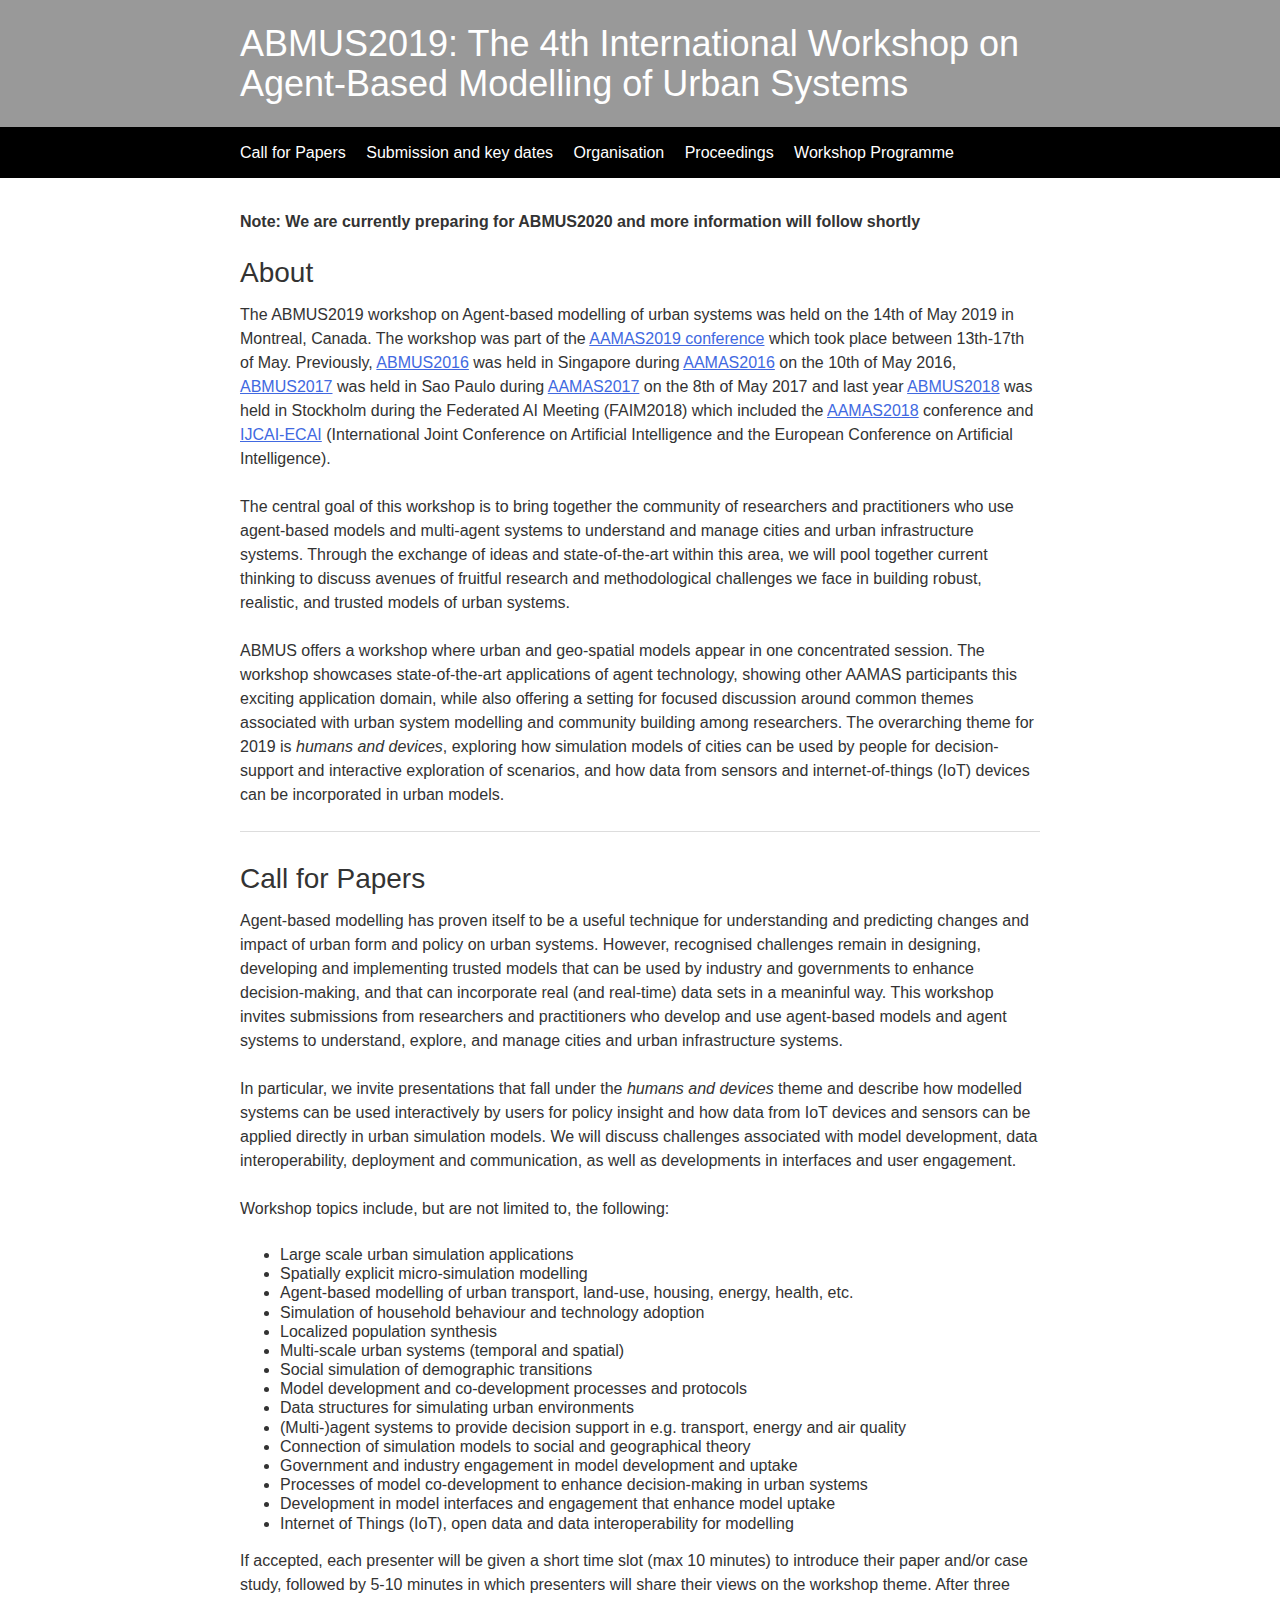
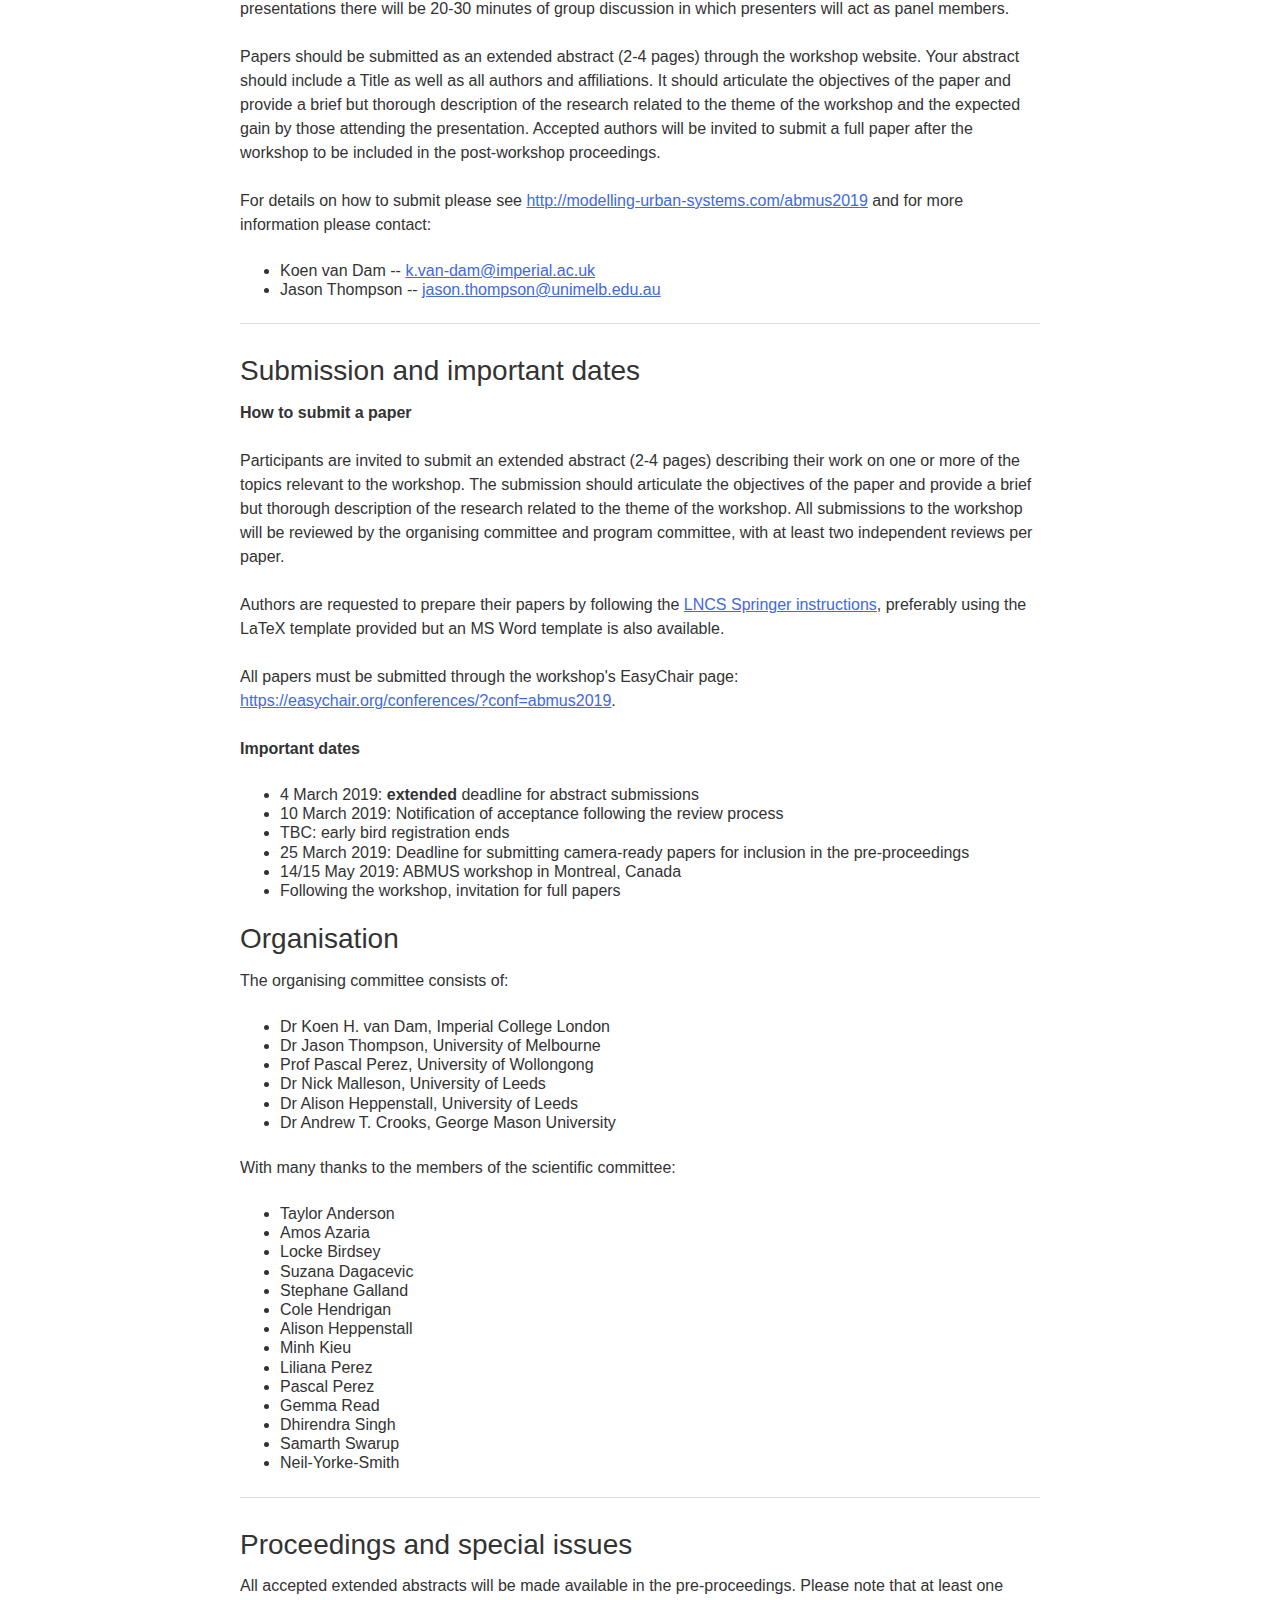
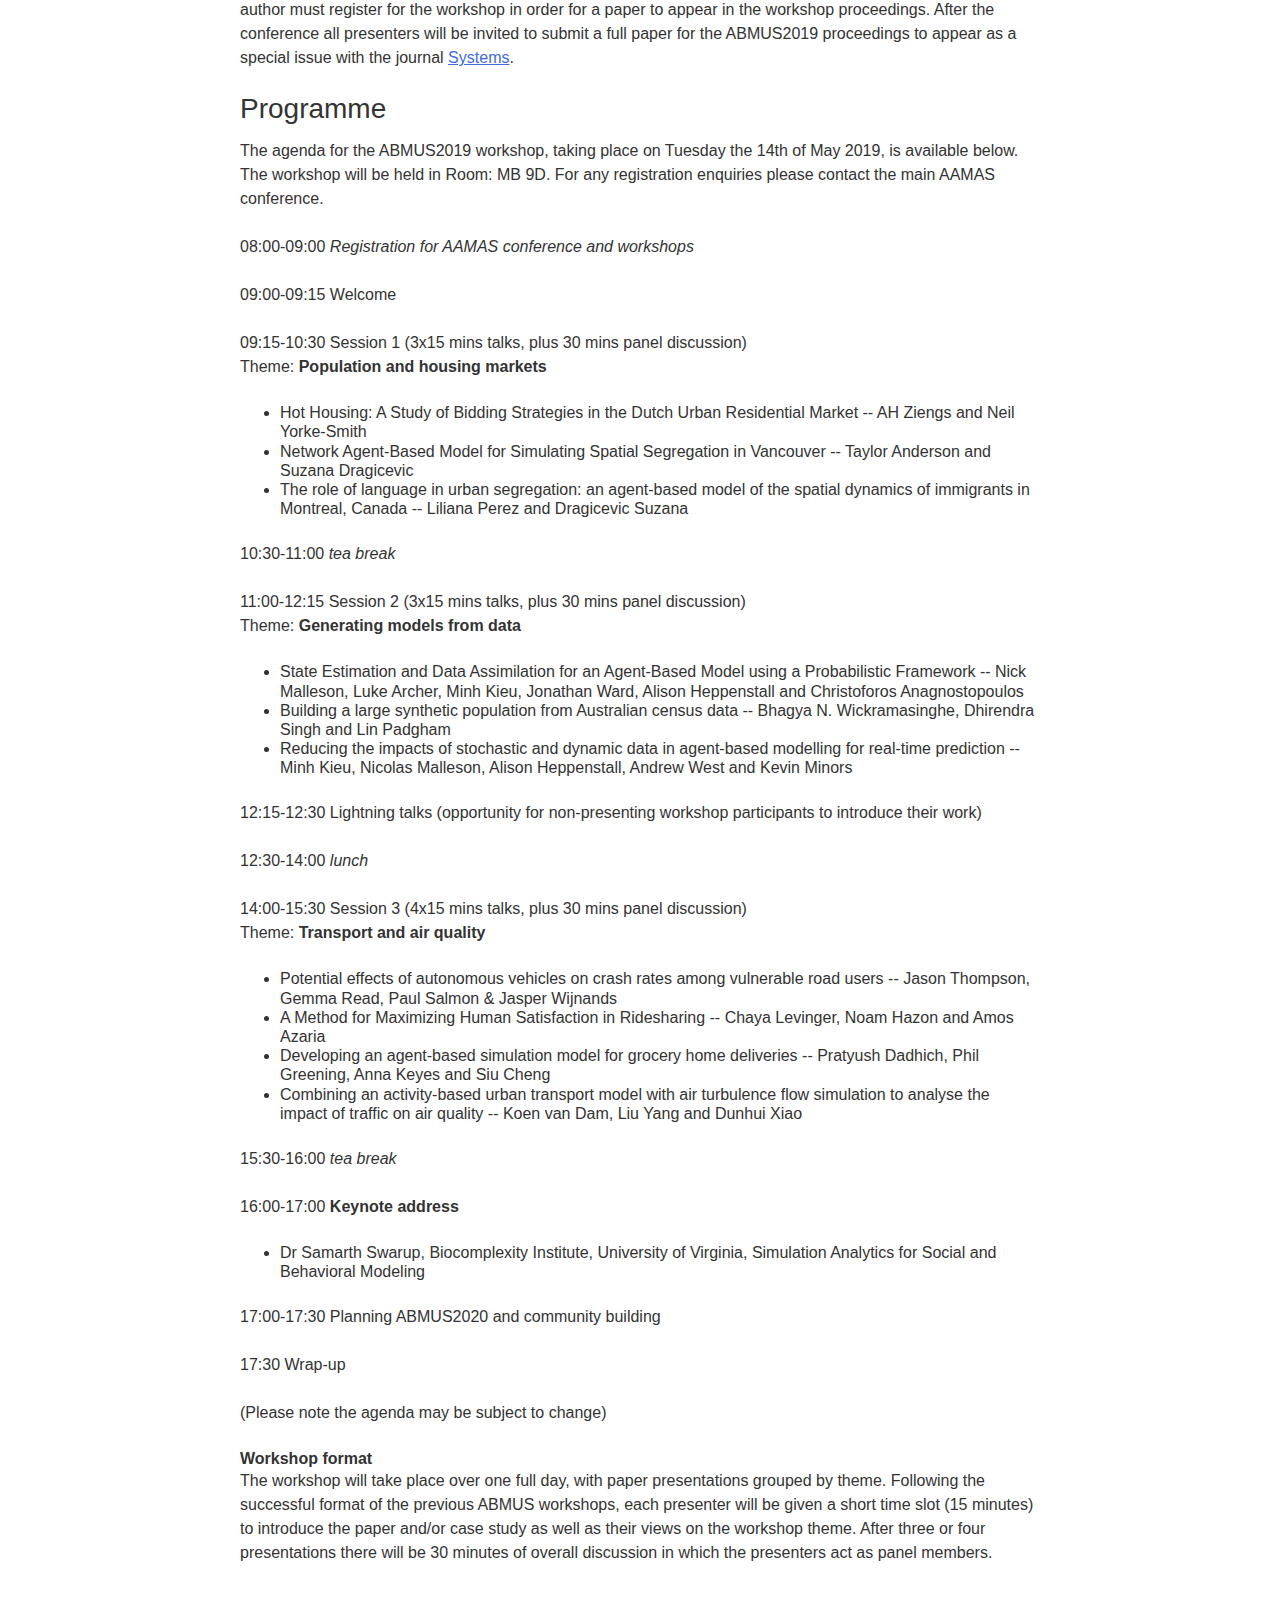
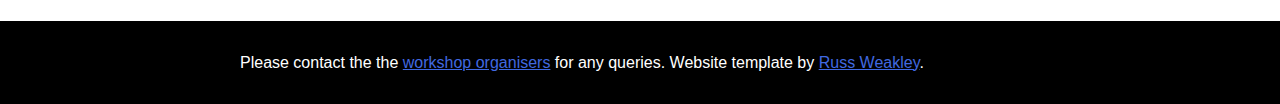
<file: abmus2019/index.html>
<!DOCTYPE html>
<html>

<head>

<title>ABMUS2019: Workshop on Agent-Based Modelling of Urban Systems</title>
  <META name="description" content="The ABMUS2018 workshop on Agent-based modelling of urban systems will be held at the AAMAS2019 conference in Montreal, Canada, from 13-17 May 2019"><META name="keywords" content="ABMUS2019 AAMAS2019">

<link rel="stylesheet" href="css/styles.css">
<! stylesheet from https://github.com/russmaxdesign/example-layout-one-full>

</head>

<body>

<div class="header">
			<div class="container">
				<h1 class="header-heading">ABMUS2019: The 4th International Workshop on Agent-Based Modelling of Urban Systems</h1>
			</div>
		</div>
		
		<div class="nav-bar">
			<div class="container">
				<ul class="nav">
					<li><a href="#cfp">Call for Papers</a></li>
					<li><a href="#submission">Submission and key dates</a></li>
					<li><a href="#org">Organisation</a></li>
					<li><a href="#proceedings">Proceedings</a></li>
					<li><a href="#programme">Workshop Programme</a></li>



				</ul>
			</div>
		</div>
		<div class="content">
			<div class="container">
				<div class="main">
				


<p>
<b>Note: We are currently preparing for ABMUS2020 and more information will follow shortly</b>
</p>

<h2>About</h2>

<p>
The ABMUS2019 workshop on Agent-based modelling of urban systems was held on the 14th of May 2019 in Montreal, Canada. The workshop was part of the <a href="http://aamas2019.encs.concordia.ca/" target="_blank">AAMAS2019 conference</a> which took place between 13th-17th of May. Previously, <a href="http://modelling-urban-systems.com/abmus2016" target="_blank">ABMUS2016</a> was held in Singapore during <a href="https://sis.smu.edu.sg/aamas2016" target="_blank">AAMAS2016</a> on the 10th of May 2016, <a href=http://modelling-urban-systems.com/abmus2017" target="_blank">ABMUS2017</a> was held in Sao Paulo during <a href="http://www.aamas2017.org" target="_blank">AAMAS2017</a> on the 8th of May 2017 and last year  <a href="http://modelling-urban-systems.com/abmus2018" target="_blank">ABMUS2018</a> was held in Stockholm during the Federated AI Meeting (FAIM2018) which included the <a href="http://celweb.vuse.vanderbilt.edu/aamas18/" target="_blank">AAMAS2018</a> conference and <a href="https://www.ijcai-18.org/" target="_blank">IJCAI-ECAI</a> (International Joint Conference on Artificial Intelligence and the European Conference on Artificial Intelligence).
</p>

<p>
The central goal of this workshop is to bring together the community of researchers and practitioners who use agent-based models and multi-agent systems to understand and manage cities and urban infrastructure systems.  Through the exchange of ideas and state-of-the-art within this area, we will pool together current thinking to discuss avenues of fruitful research and methodological challenges we face in building robust, realistic, and trusted models of urban systems.
</p>

<p>
ABMUS offers a workshop where urban and geo-spatial models appear in one concentrated session. The workshop showcases state-of-the-art applications of agent technology, showing other AAMAS participants this exciting application domain, while also offering a setting for focused discussion around common themes associated with urban system modelling and community building among researchers. The overarching theme for 2019 is <i>humans and devices</i>, exploring how simulation models of cities can be used by people for decision-support and interactive exploration of scenarios, and how data from sensors and internet-of-things (IoT) devices can be incorporated in urban models.
</p>


<hr>

<h2>Call for Papers<a name="cfp"></a></h2>

<p>
Agent-based modelling has proven itself to be a useful technique for understanding and predicting changes and impact of urban form and policy on urban systems. However, recognised challenges remain in designing, developing and implementing trusted models that can be used by industry and governments to enhance decision-making, and that can incorporate real (and real-time) data sets in a meaninful way. This workshop invites submissions from researchers and practitioners who develop and use agent-based models and agent systems to understand, explore, and manage cities and urban infrastructure systems.
</p>

<p>
In particular, we invite presentations that fall under the <i>humans and devices</i> theme and describe how modelled systems can be used interactively by users for policy insight and how data from IoT devices and sensors can be applied directly in urban simulation models. We will discuss challenges associated with model development, data interoperability, deployment and communication, as well as developments in interfaces and user engagement.
</p>

<p>
Workshop topics include, but are not limited to, the following:
</p>

<ul>
<li>Large scale urban simulation applications</li>
<li>Spatially explicit micro-simulation modelling</li>
<li>Agent-based modelling of urban transport, land-use, housing, energy, health, etc.</li>
<li>Simulation of household behaviour and technology adoption</li>
<li>Localized population synthesis</li>
<li>Multi-scale urban systems (temporal and spatial)</li>
<li>Social simulation of demographic transitions</li>
<li>Model development and co-development processes and protocols</li>
<li>Data structures for simulating urban environments</li>
<li>(Multi-)agent systems to provide decision support in e.g. transport, energy and air quality</li>
<li>Connection of simulation models to social and geographical theory</li>
<li>Government and industry engagement in model development and uptake</li>
<li>Processes of model co-development to enhance decision-making in urban systems</li>
<li>Development in model interfaces and engagement that enhance model uptake</li>
<li>Internet of Things (IoT), open data and data interoperability for modelling</li>

</ul>

<p>
If accepted, each presenter will be given a short time slot (max 10 minutes) to introduce their paper and/or case study, followed by 5-10 minutes in which presenters will share their views on the workshop theme. After three presentations there will be 20-30 minutes of group discussion in which presenters will act as panel members.
</p>

<p>
Papers should be submitted as an extended abstract (2-4 pages) through the workshop website. Your abstract should include a Title as well as all authors and affiliations. It should articulate the objectives of the paper and provide a brief but thorough description of the research related to the theme of the workshop and the expected gain by those attending the presentation. Accepted authors will be invited to submit a full paper after the workshop to be included in the post-workshop proceedings.
</p>

<p>
For details on how to submit please see <a href="http://modelling-urban-systems.com/abmus2019" target="_blank">http://modelling-urban-systems.com/abmus2019</a> and for more information please contact:
<ul>
<li>Koen van Dam -- <a href="mailto:k.van-dam@imperial.ac.uk?subject=ABMUS2019 query" title="ABMUS2019 query">k.van-dam@imperial.ac.uk</a></li>
<li>Jason Thompson -- <a href="mailto:jason.thompson@unimelb.edu.au?subject=ABMUS2019 query" title="ABMUS2019 query">jason.thompson@unimelb.edu.au</a></li>
</ul>
</p>

<hr>

<h2>Submission and important dates<a name="submission"></a></h2>

<p>
<strong>How to submit a paper</strong>
</p>

<p>
Participants are invited to submit an extended abstract (2-4 pages) describing their work on one or more of the topics relevant to the workshop. The submission should articulate the objectives of the paper and provide a brief but thorough description of the research related to the theme of the workshop. All submissions to the workshop will be reviewed by the organising committee and program committee, with at least two independent reviews per paper.
</p>

<p>
Authors are requested to prepare their papers by following the <a href="http://www.springer.de/comp/lncs/authors.html" target="_blank">LNCS Springer instructions</a>, preferably using the LaTeX template provided but an MS Word template is also available.
</p>

<p>
All papers must be submitted through the workshop's EasyChair page:<br>
<a href="https://easychair.org/conferences/?conf=abmus2019" target="_blank">https://easychair.org/conferences/?conf=abmus2019</a>.
</p>

<p>
<strong>Important dates</strong>
<ul>
<li> 4 March 2019: <strong>extended</strong> deadline for abstract submissions</li>
<li> 10 March 2019: Notification of acceptance following the review process</li>
<li> TBC: early bird registration ends</li>
<li> 25 March 2019: Deadline for submitting camera-ready papers for inclusion in the pre-proceedings</li>
<li> 14/15 May 2019: ABMUS workshop in Montreal, Canada</li>
<li> Following the workshop, invitation for full papers</li>
</ul>
</p>


<h2>Organisation<a name="org"></a></h2>

<p>
The organising committee consists of:
<ul>
<li>Dr Koen H. van Dam, Imperial College London</li>
<li>Dr Jason Thompson, University of Melbourne</li>
<li>Prof Pascal Perez, University of Wollongong</li>
<li>Dr Nick Malleson, University of Leeds</li>
<li>Dr Alison Heppenstall, University of Leeds</li>
<li>Dr Andrew T. Crooks, George Mason University</li>
</ul>
</p>

<p>
With many thanks to the members of the scientific committee:

<ul>
<li>Taylor Anderson
<li>Amos Azaria</li>
<li>Locke Birdsey</li>
<li>Suzana Dagacevic</li>
<li>Stephane Galland</li>
<li>Cole Hendrigan</li>
<li>Alison Heppenstall</li>
<li>Minh Kieu</li>
<li>Liliana Perez</li>
<li>Pascal Perez</li>
<li>Gemma Read</li>
<li>Dhirendra Singh</li>
<li>Samarth Swarup</li>
<li>Neil-Yorke-Smith</li>
</ul>
</p>

<hr>

<h2>Proceedings and special issues<a name="proceedings"></a></h2>
<p>
All accepted extended abstracts will be made available in the pre-proceedings. Please note that at least one author must register for the workshop in order for a paper to appear in the workshop proceedings. After the conference all presenters will be invited to submit a full paper for the ABMUS2019 proceedings to appear as a special issue with the journal <a href="https://www.mdpi.com/journal/systems" target="_blank">Systems</a>.
</p>


<h2>Programme<a name="programme"></a></h2>

<p>
The agenda for the ABMUS2019 workshop, taking place on Tuesday the 14th of May 2019, is available below. The workshop will be held in Room: MB 9D. For any registration enquiries please contact the main AAMAS conference.</p>

<p>
08:00-09:00	<i>Registration for AAMAS conference and workshops</i>
</p>
<p>
09:00-09:15	Welcome
</p>
<p>
09:15-10:30	Session 1 (3x15 mins talks, plus 30 mins panel discussion)<br>
	Theme: <strong>Population and housing markets</strong><br>
<ul>
<li>	Hot Housing: A Study of Bidding Strategies in the Dutch Urban Residential Market -- AH Ziengs and Neil Yorke-Smith</li>
<li>	Network Agent-Based Model for Simulating Spatial Segregation in Vancouver -- Taylor Anderson and Suzana Dragicevic</li>
<li>	The role of language in urban segregation: an agent-based model of the spatial dynamics of immigrants in Montreal, Canada -- Liliana Perez and Dragicevic Suzana</li>
</ul>
</p>
<p>
10:30-11:00	<i>tea break</i>
</p>
<p>
11:00-12:15	Session 2 (3x15 mins talks, plus 30 mins panel discussion)<br>
	Theme: <strong>Generating models from data</strong><br>
<ul>
	<li>	State Estimation and Data Assimilation for an Agent-Based Model using a Probabilistic Framework -- Nick Malleson, Luke Archer, Minh Kieu, Jonathan Ward, Alison Heppenstall and Christoforos Anagnostopoulos</li>
<li>	Building a large synthetic population from Australian census data -- Bhagya N. Wickramasinghe, Dhirendra Singh and Lin Padgham</li>
<li>	Reducing the impacts of stochastic and dynamic data in agent-based modelling for real-time prediction -- Minh Kieu, Nicolas Malleson, Alison Heppenstall, Andrew West and Kevin Minors</li>
</ul>
</p>
<p>
12:15-12:30	Lightning talks (opportunity for non-presenting workshop participants to introduce their work)
</p>

<p>
12:30-14:00	<i>lunch</i>
</p>

<p>
14:00-15:30	Session 3 (4x15 mins talks, plus 30 mins panel discussion)<br>
	Theme: <strong>Transport and air quality</strong><br>
	<ul>
	
<li>	Potential effects of autonomous vehicles on crash rates among vulnerable road users -- Jason Thompson, Gemma Read, Paul Salmon & Jasper Wijnands</li>
<li>	A Method for Maximizing Human Satisfaction in Ridesharing -- Chaya Levinger, Noam Hazon and Amos Azaria<br>
<li>	Developing an agent-based simulation model for grocery home deliveries -- Pratyush Dadhich, Phil Greening, Anna Keyes and Siu Cheng</li>
<li>	Combining an activity-based urban transport model with air turbulence flow simulation to analyse the impact of traffic on air quality -- Koen van Dam, Liu Yang and Dunhui Xiao</li>
</ul>
</p>

<p>
15:30-16:00	<i>tea break</i>
</p>

<p>
16:00-17:00	<strong>Keynote address</strong><br>
<ul>
<li>	Dr Samarth Swarup, Biocomplexity Institute, University of Virginia, Simulation Analytics for Social and Behavioral Modeling </li>
</ul>

</p>
<p>
17:00-17:30	Planning ABMUS2020 and community building
</p>
<p>
17:30	Wrap-up
</p>

<p>
(Please note the agenda may be subject to change)
</p>


<strong>Workshop format</strong>
<p>
The workshop will take place over one full day, with paper presentations grouped by theme. Following the successful format of the previous ABMUS workshops, each presenter will be given a short time slot (15 minutes) to introduce the paper and/or case study as well as their views on the workshop theme. After three or four presentations there will be 30 minutes of overall discussion in which the presenters act as panel members.
</p>

</div>
</div>
</div>
		
		
		
<div class="footer">
			<div class="container">
				Please contact the the <a href="mailto:k.van-dam@imperial.ac.uk;jason.thompson@unimelb.edu.au?subject=ABMUS2019 query" title="ABMUS2019 query">workshop organisers</a> for any queries. Website template by <a href="https://github.com/russmaxdesign/example-layout-one-full" target="_blank">Russ Weakley</a>.
			</div>
		</div>




</body>
</html>
</file>
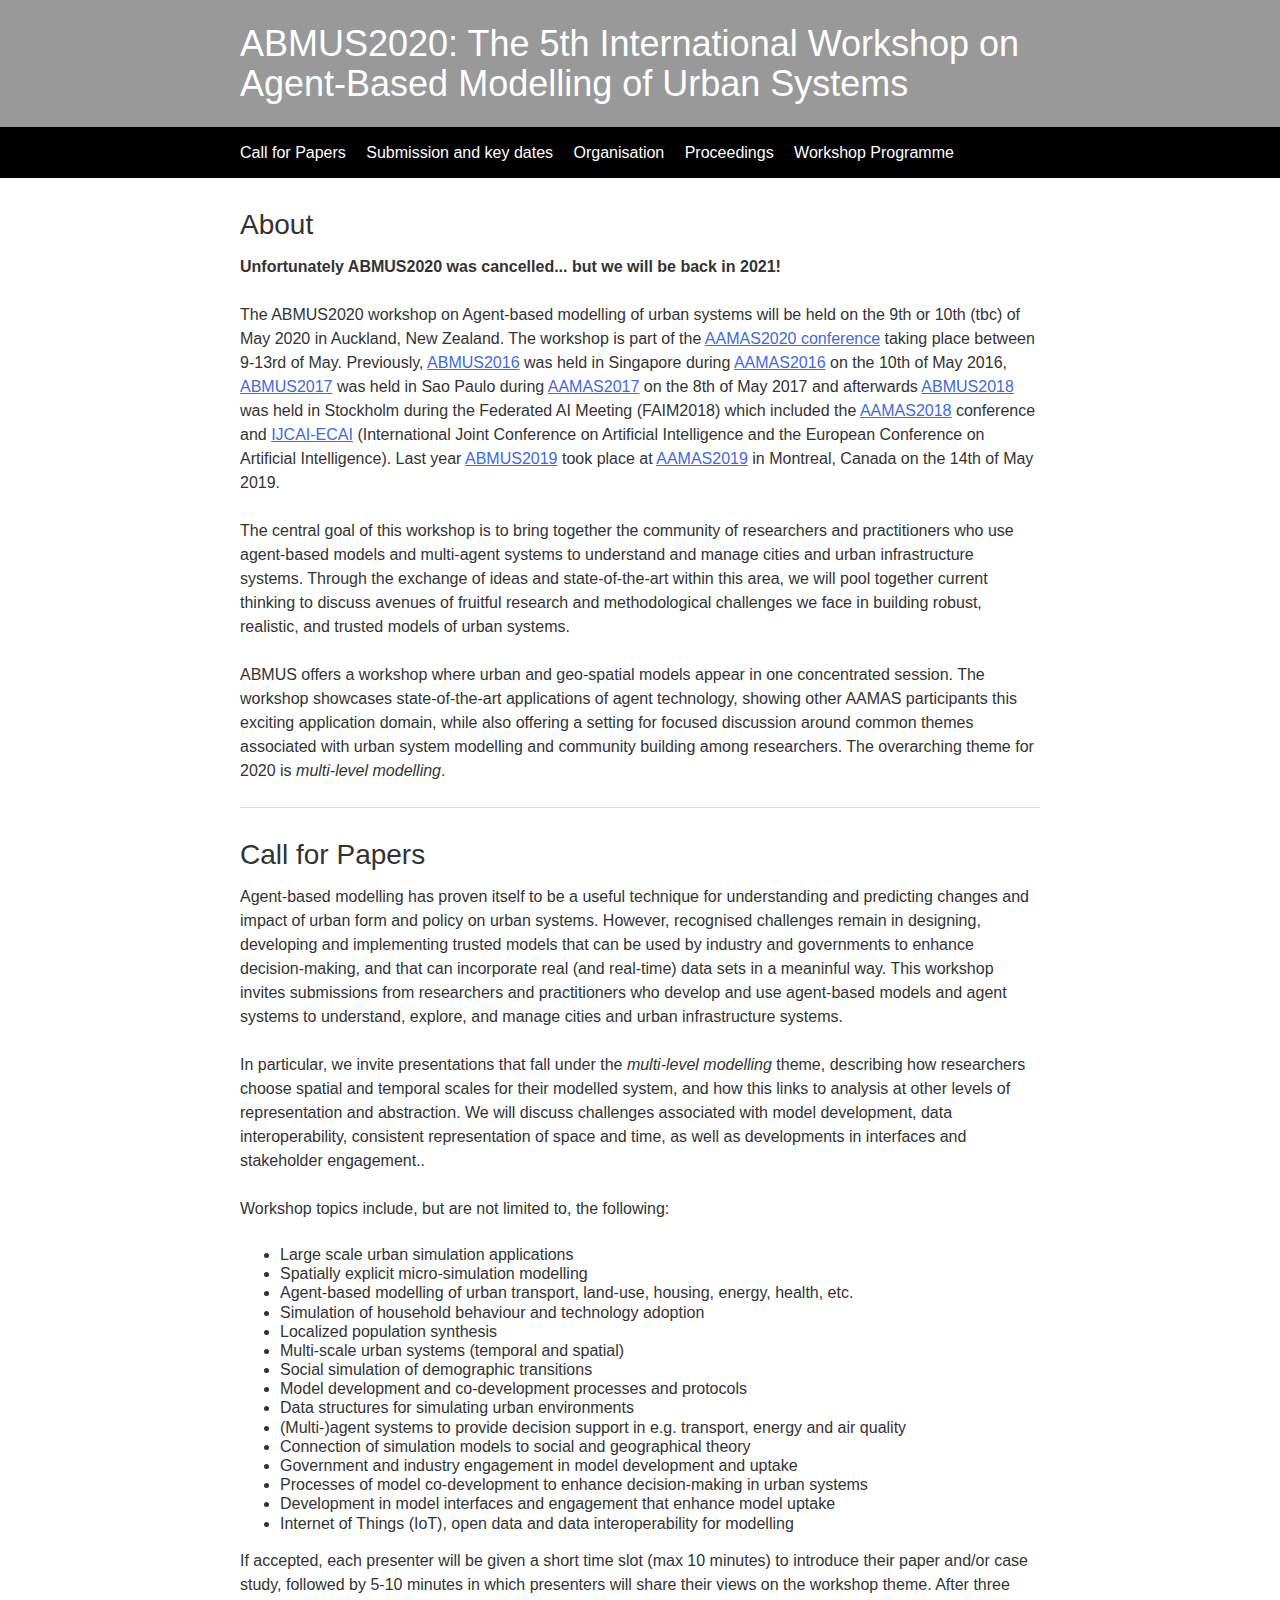
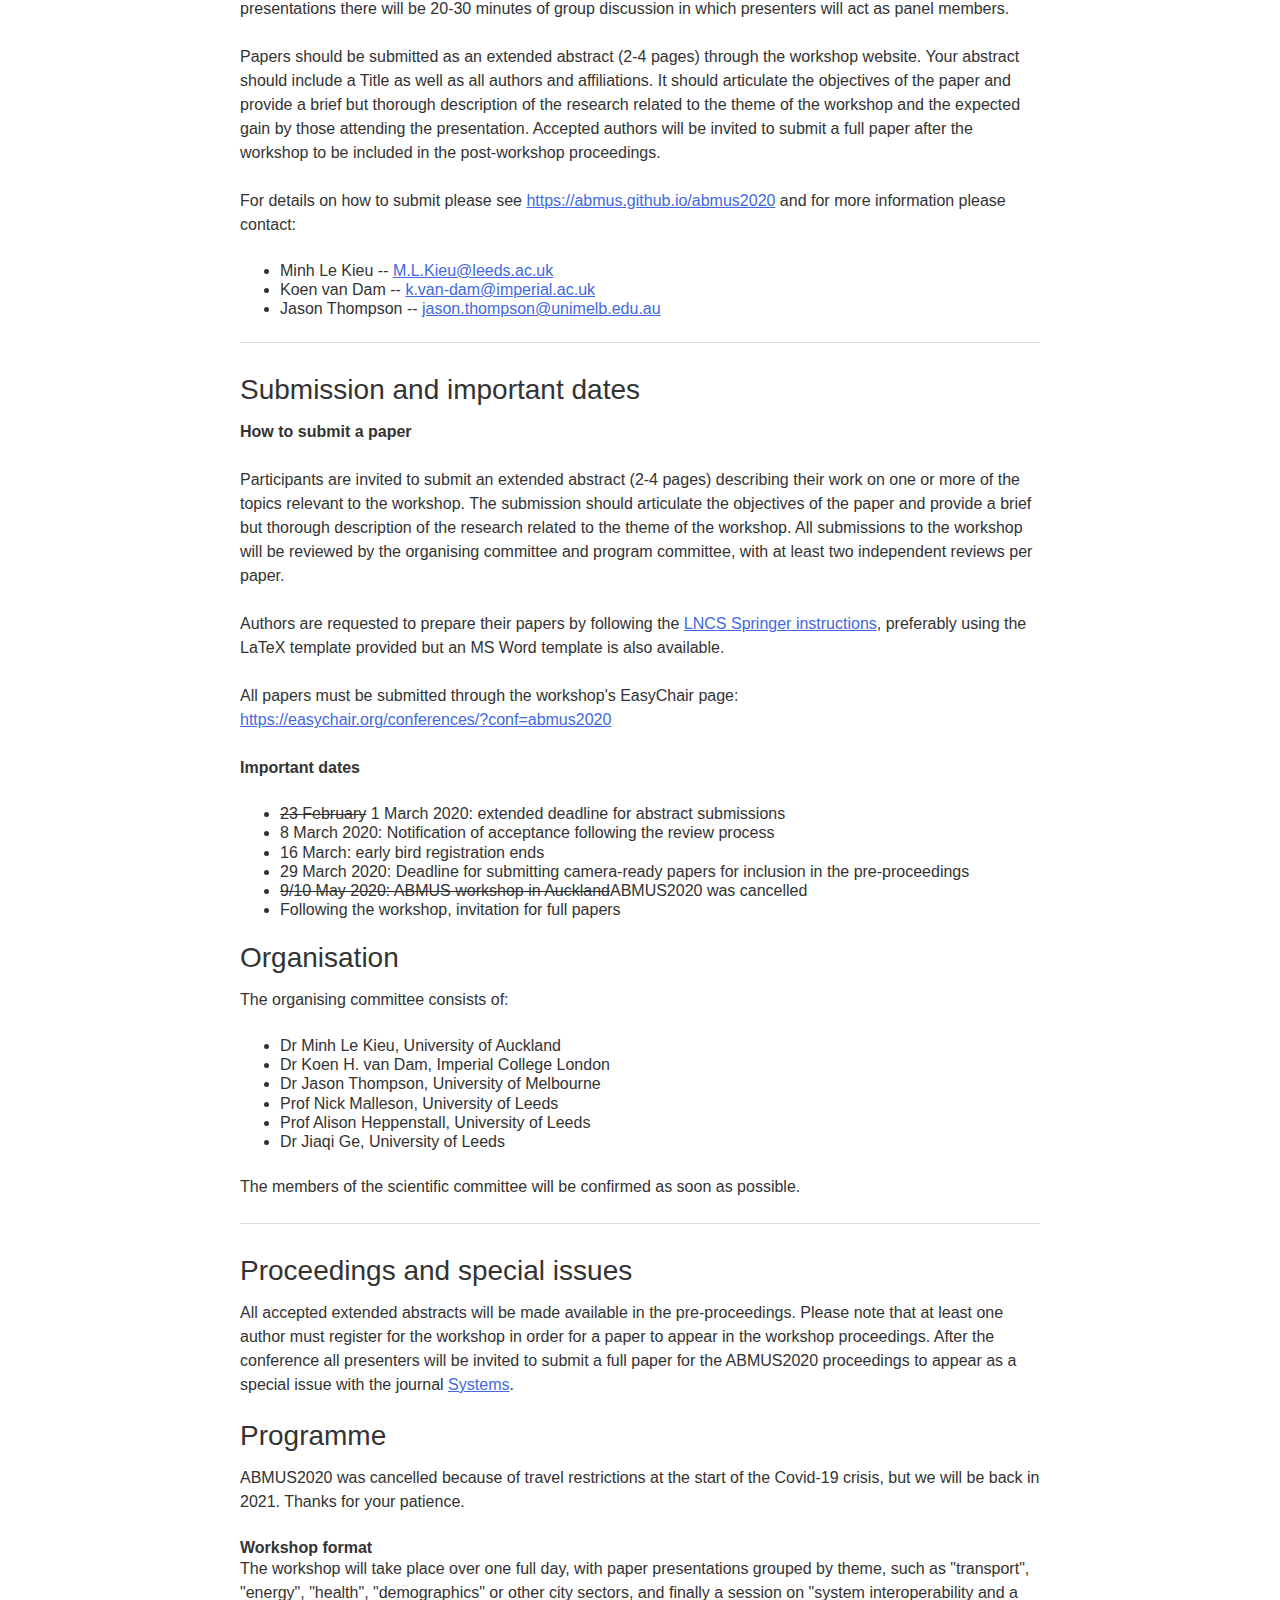
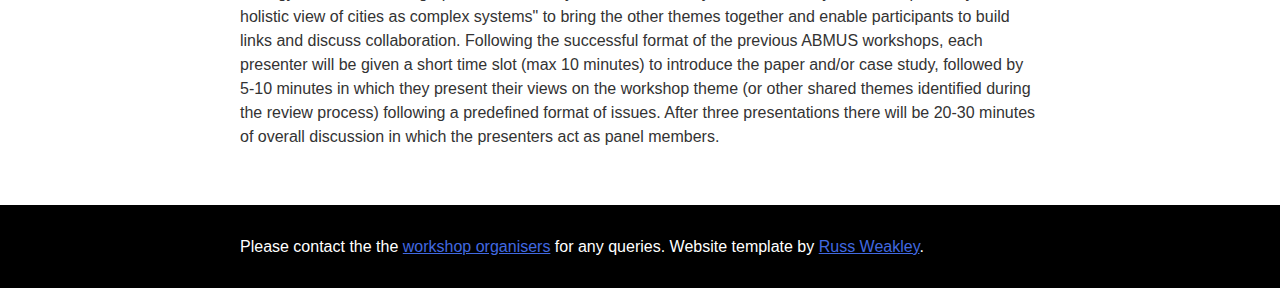
<file: abmus2020/index.html>
<!DOCTYPE html>
<html>

<head>

<title>ABMUS2020: Workshop on Agent-Based Modelling of Urban Systems</title>
  <META name="description" content="The ABMUS2020 workshop on Agent-based modelling of urban systems will be held at the AAMAS2020 conference in Auckland, New Zealand, from 9-13rd of May 2020"><META name="keywords" content="ABMUS2020 AAMAS2020">

<link rel="stylesheet" href="css/styles.css">
<! stylesheet from https://github.com/russmaxdesign/example-layout-one-full>

</head>

<body>

<div class="header">
			<div class="container">
				<h1 class="header-heading">ABMUS2020: The 5th International Workshop on Agent-Based Modelling of Urban Systems</h1>
			</div>
		</div>
		
		<div class="nav-bar">
			<div class="container">
				<ul class="nav">
					<li><a href="#cfp">Call for Papers</a></li>
					<li><a href="#submission">Submission and key dates</a></li>
					<li><a href="#org">Organisation</a></li>
					<li><a href="#proceedings">Proceedings</a></li>
					<li><a href="#programme">Workshop Programme</a></li>



				</ul>
			</div>
		</div>
		<div class="content">
			<div class="container">
				<div class="main">
				

<h2>About</h2>

<p>
<b>Unfortunately ABMUS2020 was cancelled... but we will be back in 2021!</b>
</p>

<p>
The ABMUS2020 workshop on Agent-based modelling of urban systems will be held on the 9th or 10th (tbc) of May 2020 in Auckland, New Zealand. The workshop is part of the <a href="https://aamas2020.conference.auckland.ac.nz/" target="_blank">AAMAS2020 conference</a> taking place between 9-13rd of May. Previously, <a href="https://abmus.github.io/abmus2016" target="_blank">ABMUS2016</a> was held in Singapore during <a href="https://sis.smu.edu.sg/aamas2016" target="_blank">AAMAS2016</a> on the 10th of May 2016, <a href="https://abmus.github.io/abmus2017" target="_blank">ABMUS2017</a> was held in Sao Paulo during <a href="http://www.aamas2017.org" target="_blank">AAMAS2017</a> on the 8th of May 2017 and afterwards  <a href="https://abmus.github.io/abmus2018" target="_blank">ABMUS2018</a> was held in Stockholm during the Federated AI Meeting (FAIM2018) which included the <a href="http://celweb.vuse.vanderbilt.edu/aamas18/" target="_blank">AAMAS2018</a> conference and <a href="https://www.ijcai-18.org/" target="_blank">IJCAI-ECAI</a> (International Joint Conference on Artificial Intelligence and the European Conference on Artificial Intelligence). Last year <a href="https://abmus.github.io/abmus2019" target="_blank">ABMUS2019</a> took place at <a href="http://aamas2019.encs.concordia.ca/" target="_blank">AAMAS2019</a> in Montreal, Canada on the 14th of May 2019.
</p>

<p>
The central goal of this workshop is to bring together the community of researchers and practitioners who use agent-based models and multi-agent systems to understand and manage cities and urban infrastructure systems.  Through the exchange of ideas and state-of-the-art within this area, we will pool together current thinking to discuss avenues of fruitful research and methodological challenges we face in building robust, realistic, and trusted models of urban systems.
</p>

<p>
ABMUS offers a workshop where urban and geo-spatial models appear in one concentrated session. The workshop showcases state-of-the-art applications of agent technology, showing other AAMAS participants this exciting application domain, while also offering a setting for focused discussion around common themes associated with urban system modelling and community building among researchers. The overarching theme for 2020 is <i>multi-level modelling</i>.
</p>

<hr>

<h2>Call for Papers<a name="cfp"></a></h2>

<p>
Agent-based modelling has proven itself to be a useful technique for understanding and predicting changes and impact of urban form and policy on urban systems. However, recognised challenges remain in designing, developing and implementing trusted models that can be used by industry and governments to enhance decision-making, and that can incorporate real (and real-time) data sets in a meaninful way. This workshop invites submissions from researchers and practitioners who develop and use agent-based models and agent systems to understand, explore, and manage cities and urban infrastructure systems.
</p>

<p>
In particular, we invite presentations that fall under the <i>multi-level modelling</i> theme, describing how researchers choose spatial and temporal scales for their modelled system, and how this links to analysis at other levels of representation and abstraction. We will discuss challenges associated with model development, data interoperability, consistent representation of space and time, as well as developments in interfaces and stakeholder engagement..
</p>

<p>
Workshop topics include, but are not limited to, the following:
</p>

<ul>
<li>Large scale urban simulation applications</li>
<li>Spatially explicit micro-simulation modelling</li>
<li>Agent-based modelling of urban transport, land-use, housing, energy, health, etc.</li>
<li>Simulation of household behaviour and technology adoption</li>
<li>Localized population synthesis</li>
<li>Multi-scale urban systems (temporal and spatial)</li>
<li>Social simulation of demographic transitions</li>
<li>Model development and co-development processes and protocols</li>
<li>Data structures for simulating urban environments</li>
<li>(Multi-)agent systems to provide decision support in e.g. transport, energy and air quality</li>
<li>Connection of simulation models to social and geographical theory</li>
<li>Government and industry engagement in model development and uptake</li>
<li>Processes of model co-development to enhance decision-making in urban systems</li>
<li>Development in model interfaces and engagement that enhance model uptake</li>
<li>Internet of Things (IoT), open data and data interoperability for modelling</li>

</ul>

<p>
If accepted, each presenter will be given a short time slot (max 10 minutes) to introduce their paper and/or case study, followed by 5-10 minutes in which presenters will share their views on the workshop theme. After three presentations there will be 20-30 minutes of group discussion in which presenters will act as panel members.
</p>

<p>
Papers should be submitted as an extended abstract (2-4 pages) through the workshop website. Your abstract should include a Title as well as all authors and affiliations. It should articulate the objectives of the paper and provide a brief but thorough description of the research related to the theme of the workshop and the expected gain by those attending the presentation. Accepted authors will be invited to submit a full paper after the workshop to be included in the post-workshop proceedings.
</p>

<p>
For details on how to submit please see <a href="https://abmus.github.io/abmus2020" target="_blank">https://abmus.github.io/abmus2020</a> and for more information please contact:
<ul>
<li>Minh Le Kieu -- <a href="mailto:M.L.Kieu@leeds.ac.uk?subject=ABMUS2020 query" title="ABMUS2020 query">M.L.Kieu@leeds.ac.uk</a></li>
<li>Koen van Dam -- <a href="mailto:k.van-dam@imperial.ac.uk?subject=ABMUS2020 query" title="ABMUS2020 query">k.van-dam@imperial.ac.uk</a></li>
<li>Jason Thompson -- <a href="mailto:jason.thompson@unimelb.edu.au?subject=ABMUS2020 query" title="ABMUS2020 query">jason.thompson@unimelb.edu.au</a></li>
</ul>
</p>

<hr>

<h2>Submission and important dates<a name="submission"></a></h2>

<p>
<strong>How to submit a paper</strong>
</p>

<p>
Participants are invited to submit an extended abstract (2-4 pages) describing their work on one or more of the topics relevant to the workshop. The submission should articulate the objectives of the paper and provide a brief but thorough description of the research related to the theme of the workshop. All submissions to the workshop will be reviewed by the organising committee and program committee, with at least two independent reviews per paper.
</p>

<p>
Authors are requested to prepare their papers by following the <a href="http://www.springer.de/comp/lncs/authors.html" target="_blank">LNCS Springer instructions</a>, preferably using the LaTeX template provided but an MS Word template is also available.
</p>

<p>
All papers must be submitted through the workshop's EasyChair page:<br>
<a href="https://easychair.org/conferences/?conf=abmus2020" target="_blank">https://easychair.org/conferences/?conf=abmus2020</a>
</p>

<p>
<strong>Important dates</strong>
<ul>
<li> <del>23 February</del> 1 March 2020: extended deadline for abstract submissions</li>
<li> 8 March 2020: Notification of acceptance following the review process</li>
<li> 16 March: early bird registration ends</li>
<li> 29 March 2020: Deadline for submitting camera-ready papers for inclusion in the pre-proceedings</li>
<li> <del>9/10 May 2020: ABMUS workshop in Auckland</del>ABMUS2020 was cancelled</li>
<li> Following the workshop, invitation for full papers</li>
</ul>
</p>


<h2>Organisation<a name="org"></a></h2>

<p>
The organising committee consists of:
<ul>
<li>Dr Minh Le Kieu, University of Auckland</li>
<li>Dr Koen H. van Dam, Imperial College London</li>
<li>Dr Jason Thompson, University of Melbourne</li>
<li>Prof Nick Malleson, University of Leeds</li>
<li>Prof Alison Heppenstall, University of Leeds</li>
<li>Dr Jiaqi Ge, University of Leeds</li>
</ul>
</p>

<p>
The members of the scientific committee will be confirmed as soon as possible.
</p>

<hr>

<h2>Proceedings and special issues<a name="proceedings"></a></h2>
<p>
All accepted extended abstracts will be made available in the pre-proceedings. Please note that at least one author must register for the workshop in order for a paper to appear in the workshop proceedings. After the conference all presenters will be invited to submit a full paper for the ABMUS2020 proceedings to appear as a special issue with the journal <a href="https://www.mdpi.com/journal/systems" target="_blank">Systems</a>.
</p>


<h2>Programme<a name="programme"></a></h2>

<p>
ABMUS2020 was cancelled because of travel restrictions at the start of the Covid-19 crisis, but we will be back in 2021. Thanks for your patience.</p>

<strong>Workshop format</strong>
<p>
The workshop will take place over one full day, with paper presentations grouped by theme, such as "transport", "energy", "health", "demographics" or other city sectors, and finally a session on "system interoperability and a holistic view of cities as complex systems" to bring the other themes together and enable participants to build links and discuss collaboration. Following the successful format of the previous ABMUS workshops, each presenter will be given a short time slot (max 10 minutes) to introduce the paper and/or case study, followed by 5-10 minutes in which they present their views on the workshop theme (or other shared themes identified during the review process) following a predefined format of issues. After three presentations there will be 20-30 minutes of overall discussion in which the presenters act as panel members.
</p>

</div>
</div>
</div>
		
		
		
<div class="footer">
			<div class="container">
				Please contact the the <a href="mailto:m.l.kieu@leeds.ac.uk;k.van-dam@imperial.ac.uk;jason.thompson@unimelb.edu.au?subject=ABMUS2019 query" title="ABMUS2020 query">workshop organisers</a> for any queries. Website template by <a href="https://github.com/russmaxdesign/example-layout-one-full" target="_blank">Russ Weakley</a>.
			</div>
		</div>




</body>
</html>
</file>
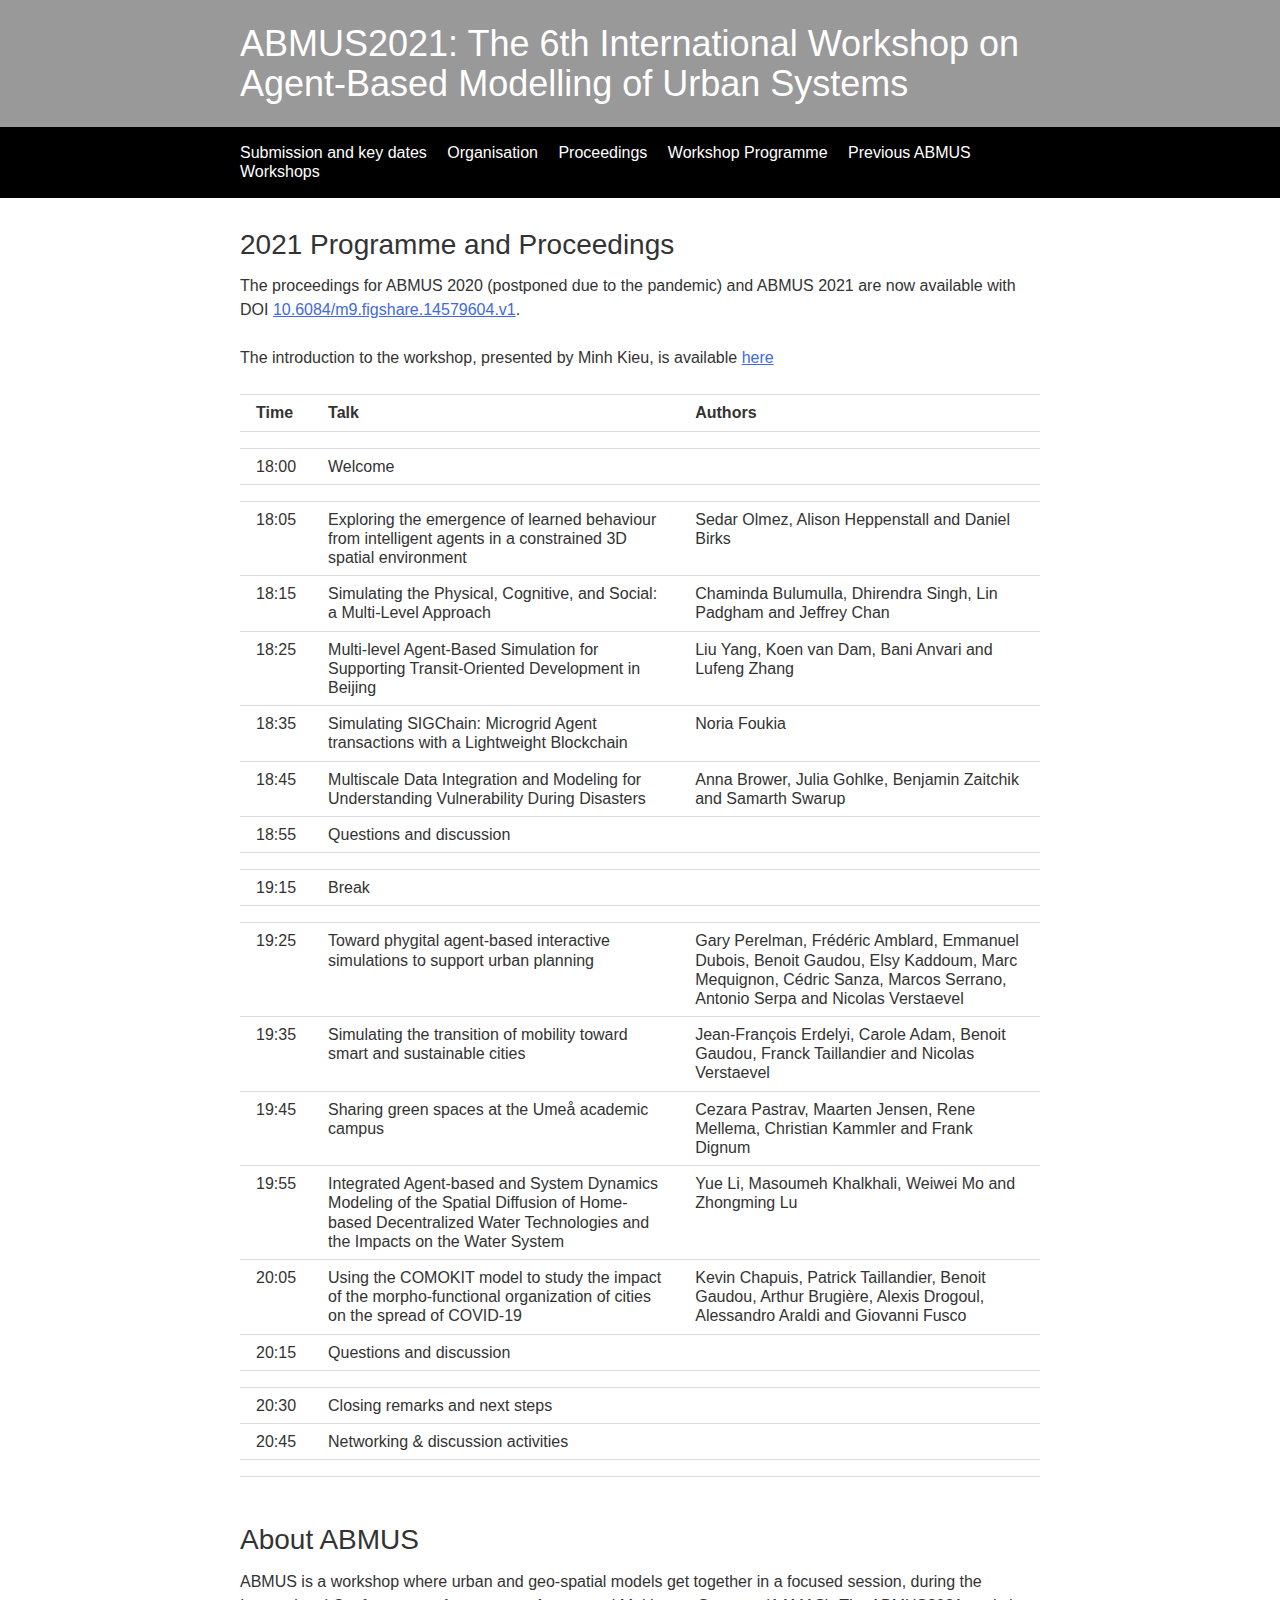
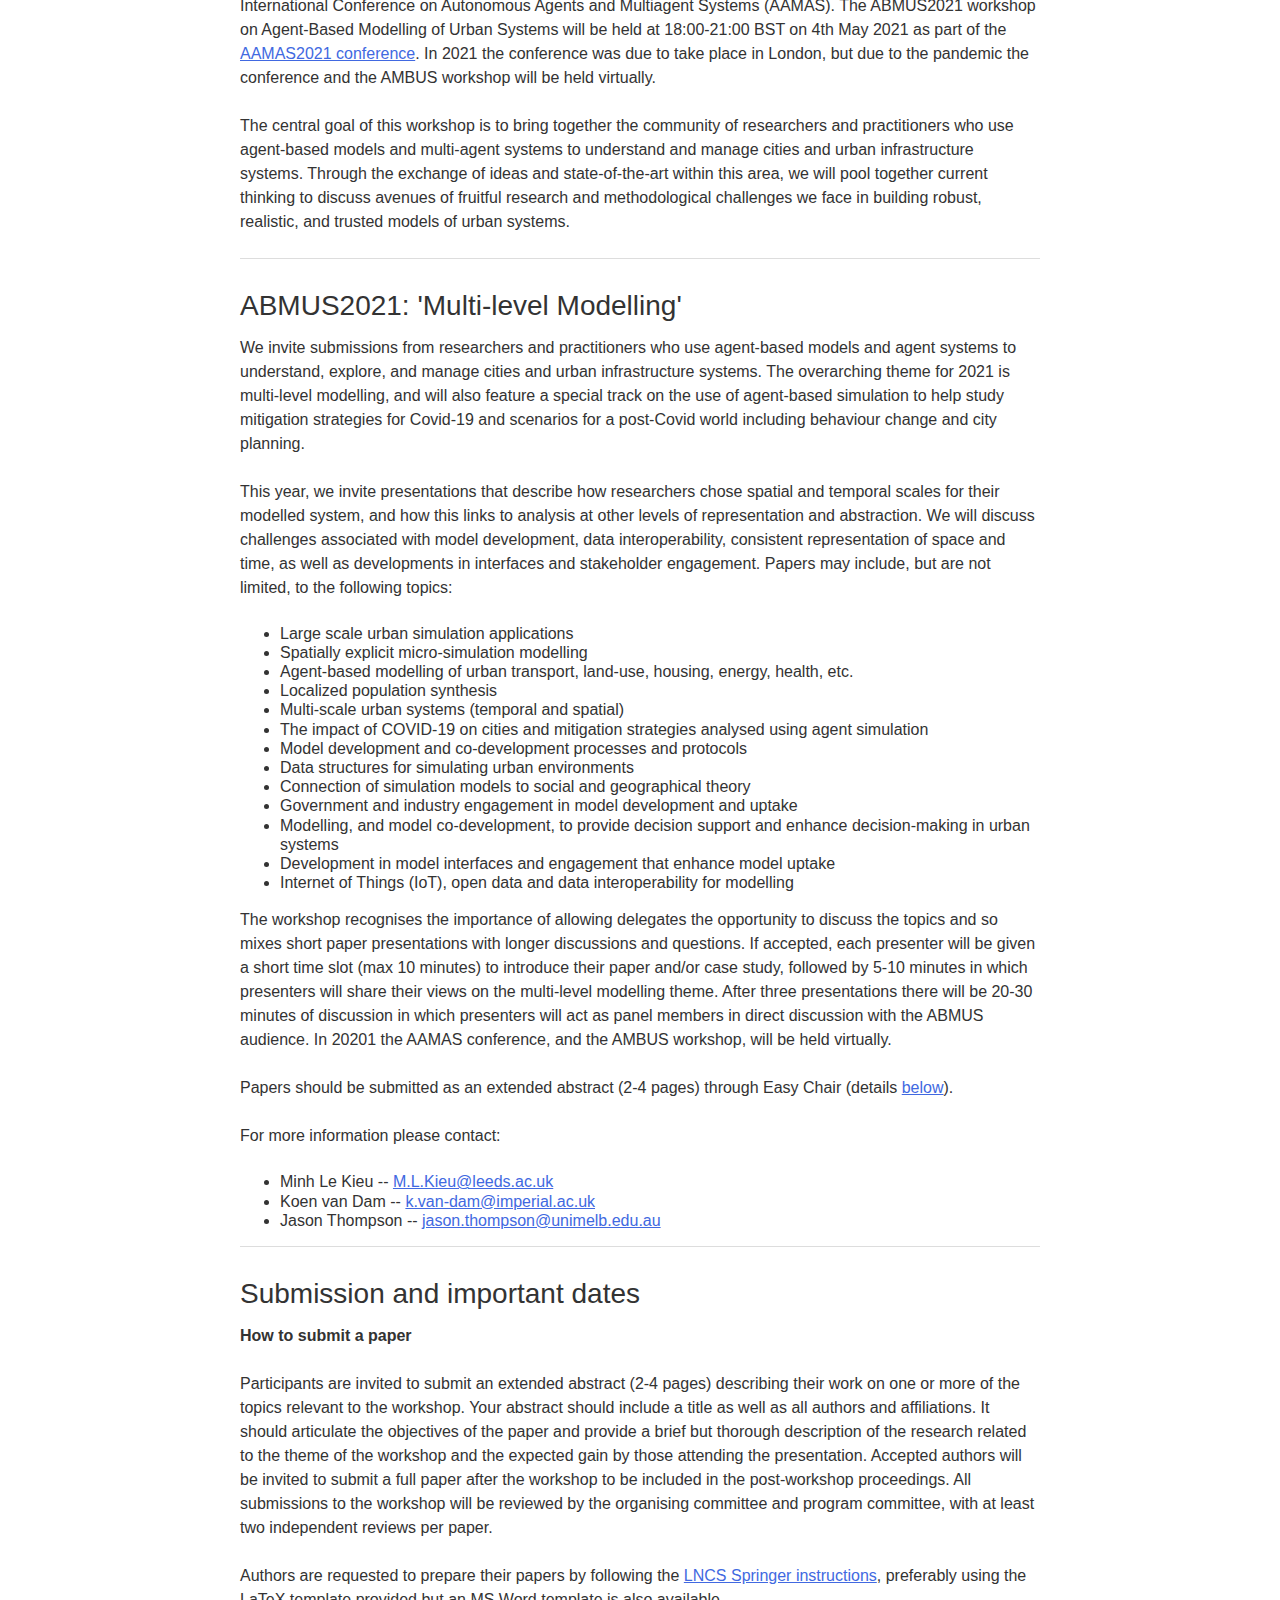
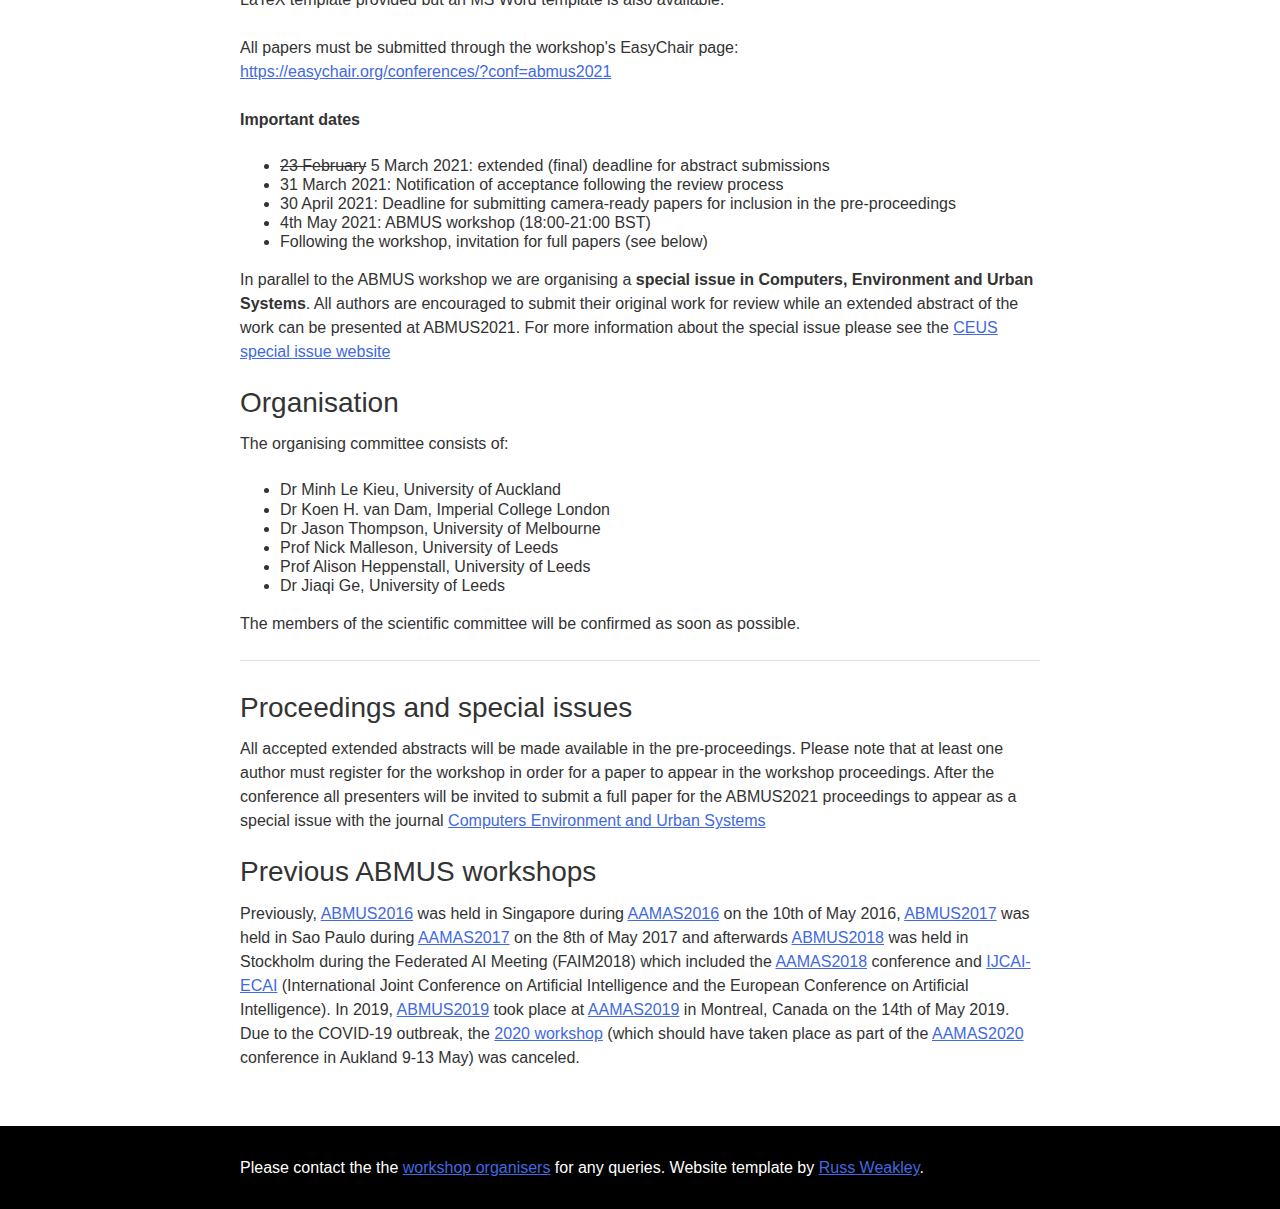
<file: abmus2021/index.html>
<!DOCTYPE html>
<html>

<head>

<title>ABMUS2021: Workshop on Agent-Based Modelling of Urban Systems</title>
  <META name="description" content="The ABMUS2021 workshop on Agent-based modelling of urban systems will be held at the AAMAS2021 conference in London, 3-7 May 2021"><META name="keywords" content="ABMUS2021 AAMAS2021">

<link rel="stylesheet" href="css/styles.css">
<! stylesheet from https://github.com/russmaxdesign/example-layout-one-full>

</head>

<body>

<div class="header">
			<div class="container">
				<h1 class="header-heading">ABMUS2021: The 6th International Workshop on Agent-Based Modelling of Urban Systems</h1>
			</div>
		</div>
		
		<div class="nav-bar">
			<div class="container">
				<ul class="nav">
					<!--<li><a href="#cfp">Call for Papers</a></li>-->
                    <!--<li><a href="#cfp">ABMUS2021: 'Multi-level Modelling'</a></li>-->
					<li><a href="#submission">Submission and key dates</a></li>
					<li><a href="#org">Organisation</a></li>
					<li><a href="#proceedings">Proceedings</a></li>
					<li><a href="#programme">Workshop Programme</a></li>
                    <li><a href="#previous">Previous ABMUS Workshops</a></li>
				</ul>
			</div>
		</div>
		<div class="content">
			<div class="container">
				<div class="main">
				

<h2>2021 Programme and Proceedings<a name="programme"></a></h2>


<p>The proceedings for ABMUS 2020 (postponed due to the pandemic) and ABMUS 2021 are now available with DOI <a href="https://figshare.com/articles/conference_contribution/International_Workshop_on_Agent-Based_Modelling_of_Urban_Systems_ABMUS_Proceedings_2020-2021/14579604">10.6084/m9.figshare.14579604.v1</a>.</p>

<p>The introduction to the workshop, presented by Minh Kieu, is available <a href="https://leminhkieu.github.io/p/2021-ABMUS.html#/title">here</a></p>

<table>
    <thead>
        <tr>
            <th>Time</th><th>Talk</th><th>Authors</th>
        </tr>
    </thead>
    <tbody>
        <tr style="border-bottom:1px solid black"><td colspan="100%"></td></tr>
        <tr><td>18:00</td><td>Welcome</td><td>&nbsp;</td></tr>
        <tr style="border-bottom:1px solid black"><td colspan="100%"></td></tr>
        
        <tr><td>18:05</td><td>Exploring the emergence of learned behaviour from intelligent agents in a constrained 3D spatial environment</td><td>Sedar Olmez, Alison Heppenstall and Daniel Birks</td></tr>
        <tr><td>18:15</td><td>Simulating the Physical, Cognitive, and Social: a Multi-Level Approach</td><td>Chaminda Bulumulla, Dhirendra Singh, Lin Padgham and Jeffrey Chan</td></tr>
        <tr><td>18:25</td><td>Multi-level Agent-Based Simulation for Supporting Transit-Oriented Development in Beijing</td><td>Liu Yang, Koen van Dam, Bani Anvari and Lufeng Zhang</td></tr>
        <tr><td>18:35</td><td>Simulating SIGChain: Microgrid Agent transactions with a Lightweight Blockchain</td><td>Noria Foukia</td></tr>
        <tr><td>18:45</td><td>Multiscale Data Integration and Modeling for Understanding Vulnerability During Disasters</td><td>Anna Brower, Julia Gohlke, Benjamin Zaitchik and Samarth Swarup</td></tr>
        <tr><td>18:55</td><td>Questions and discussion</td><td>&nbsp;</td></tr>
        
        <tr style="border-bottom:1px solid black"><td colspan="100%"></td></tr>
        <tr><td>19:15</td><td>Break</td><td>&nbsp;</td></tr>
        <tr style="border-bottom:1px solid black"><td colspan="100%"></td></tr>
        
        <tr><td>19:25</td><td>Toward phygital agent-based interactive simulations to support urban planning</td><td>Gary Perelman, Frédéric Amblard, Emmanuel Dubois, Benoit Gaudou, Elsy Kaddoum, Marc Mequignon, Cédric Sanza, Marcos Serrano, Antonio Serpa and Nicolas Verstaevel</td></tr>
        <tr><td>19:35</td><td>Simulating the transition of mobility toward smart and sustainable cities</td><td>Jean-François Erdelyi, Carole Adam, Benoit Gaudou, Franck Taillandier and Nicolas Verstaevel</td></tr>
        <tr><td>19:45</td><td>Sharing green spaces at the Umeå academic campus</td><td>Cezara Pastrav, Maarten Jensen, Rene Mellema, Christian Kammler and Frank Dignum</td></tr>
        <tr><td>19:55</td><td>Integrated Agent-based and System Dynamics Modeling of the Spatial Diffusion of Home-based Decentralized Water Technologies and the Impacts on the Water System</td><td>Yue Li, Masoumeh Khalkhali, Weiwei Mo and Zhongming Lu</td></tr>
        <tr><td>20:05</td><td>Using the COMOKIT model to study the impact of the morpho-functional organization of cities on the spread of COVID-19</td><td>Kevin Chapuis, Patrick Taillandier, Benoit Gaudou, Arthur Brugière, Alexis Drogoul, Alessandro Araldi and Giovanni Fusco</td></tr>
        <tr><td>20:15</td><td>Questions and discussion</td><td>&nbsp;</td></tr>
        
        <tr style="border-bottom:1px solid black"><td colspan="100%"></td></tr>
        <tr><td>20:30</td><td>Closing remarks and next steps</td><td>&nbsp;</td></tr>
        <tr><td>20:45</td><td>Networking &amp; discussion activities</td><td>&nbsp;</td></tr>
        <tr style="border-bottom:1px solid black"><td colspan="100%"></td></tr>
    </tbody>

</table>

<p>&nbsp;</p> <!-- otherwise not enough space below table -->
<h2>About ABMUS</h2>

<p>
    ABMUS is a workshop where urban and geo-spatial models get together in a focused session, during the International Conference on Autonomous Agents and Multiagent Systems (AAMAS).
    The ABMUS2021 workshop on Agent-Based Modelling of Urban Systems will be held at 18:00-21:00 BST on 4th May 2021 as part of the <a href="https://aamas2021.soton.ac.uk/" target="_blank">AAMAS2021 conference</a>.
    In 2021 the conference was due to take place in London, but due to the pandemic the conference and the AMBUS workshop will be held virtually.
</p>

<p>
    The central goal of this workshop is to bring together the community of researchers and practitioners who use agent-based models and multi-agent systems to understand and manage cities and urban infrastructure systems.  Through the exchange of ideas and state-of-the-art within this area, we will pool together current thinking to discuss avenues of fruitful research and methodological challenges we face in building robust, realistic, and trusted models of urban systems.
</p>

<!--<p>
    ABMUS offers a workshop where urban and geo-spatial models appear in one concentrated session. The workshop showcases state-of-the-art applications of agent technology, showing other AAMAS participants this exciting application domain, while also offering a setting for focused discussion around common themes associated with urban system modelling and community building among researchers. The overarching theme for 2020 is <i>XXXX</i>.
</p>-->

<hr>

<h2>ABMUS2021: 'Multi-level Modelling'<a name="cfp"></a></h2>

<p>
    We invite submissions from researchers and practitioners who use agent-based models and agent systems to understand, explore, and manage cities and urban infrastructure systems. The overarching theme for 2021 is multi-level modelling, and will also feature a special track on the use of agent-based simulation to help study mitigation strategies for Covid-19 and scenarios for a post-Covid world including behaviour change and city planning.
</p>

<p>
    This year, we invite presentations that describe how researchers chose spatial and temporal scales for their modelled system, and how this links to analysis at other levels of representation and abstraction. We will discuss challenges associated with model development, data interoperability, consistent representation of space and time, as well as developments in interfaces and stakeholder engagement.  Papers may include, but are not limited, to the following topics:
</p>

    <ul>
        <li>Large scale urban simulation applications</li>
        <li>Spatially explicit micro-simulation modelling</li>
        <li>Agent-based modelling of urban transport, land-use, housing, energy, health, etc.</li>
        <li>Localized population synthesis</li>
        <li>Multi-scale urban systems (temporal and spatial)</li>
        <li>The impact of COVID-19 on cities and mitigation strategies analysed using agent simulation</li>
        <li>Model development and co-development processes and protocols</li>
        <li>Data structures for simulating urban environments</li>
        <li>Connection of simulation models to social and geographical theory</li>
        <li>Government and industry engagement in model development and uptake</li>
        <li>Modelling, and model co-development, to provide decision support and enhance decision-making in urban systems</li>
        <li>Development in model interfaces and engagement that enhance model uptake</li>
        <li>Internet of Things (IoT), open data and data interoperability for modelling</li>
    </ul>

<p>
    The workshop recognises the importance of allowing delegates the opportunity to discuss the topics and so mixes short paper presentations with longer discussions and questions. If accepted, each presenter will be given a short time slot (max 10 minutes) to introduce their paper and/or case study, followed by 5-10 minutes in which presenters will share their views on the multi-level modelling theme. After three presentations there will be 20-30 minutes of discussion in which presenters will act as panel members in direct discussion with the ABMUS audience. In 20201 the AAMAS conference, and the AMBUS workshop, will be held virtually.
</p>

<p>
    Papers should be submitted as an extended abstract (2-4 pages) through Easy Chair (details <a href="#submission">below</a>). 
</p>

<p>For more information please contact:</p>
<ul>
    <li>Minh Le Kieu -- <a href="mailto:M.L.Kieu@leeds.ac.uk?subject=ABMUS2020 query" title="ABMUS2020 query">M.L.Kieu@leeds.ac.uk</a></li>
    <li>Koen van Dam -- <a href="mailto:k.van-dam@imperial.ac.uk?subject=ABMUS2020 query" title="ABMUS2020 query">k.van-dam@imperial.ac.uk</a></li>
    <li>Jason Thompson -- <a href="mailto:jason.thompson@unimelb.edu.au?subject=ABMUS2020 query" title="ABMUS2020 query">jason.thompson@unimelb.edu.au</a></li>
</ul>

<hr>

<h2>Submission and important dates<a name="submission"></a></h2>

<p>
<strong>How to submit a paper</strong>
</p>

<p>
Participants are invited to submit an extended abstract (2-4 pages) describing their work on one or more of the topics relevant to the workshop. Your abstract should include a title as well as all authors and affiliations. It should articulate the objectives of the paper and provide a brief but thorough description of the research related to the theme of the workshop and the expected gain by those attending the presentation. Accepted authors will be invited to submit a full paper after the workshop to be included in the post-workshop proceedings. All submissions to the workshop will be reviewed by the organising committee and program committee, with at least two independent reviews per paper.
</p>

<p>
Authors are requested to prepare their papers by following the <a href="http://www.springer.de/comp/lncs/authors.html" target="_blank">LNCS Springer instructions</a>, preferably using the LaTeX template provided but an MS Word template is also available.
</p>

<p>
All papers must be submitted through the workshop's EasyChair page:<br>
<a href="https://easychair.org/conferences/?conf=abmus2021" target="_blank">https://easychair.org/conferences/?conf=abmus2021</a>
</p>

<p><strong>Important dates</strong></p>
<ul>
    <li> <del>23 February</del> 5 March 2021: extended (final) deadline for abstract submissions</li>
    <li> 31 March 2021: Notification of acceptance following the review process</li>
    <!--<li> 16 March: early bird registration ends</li>-->
    <li> 30 April 2021: Deadline for submitting camera-ready papers for inclusion in the pre-proceedings</li>
    <li> 4th May 2021: ABMUS workshop (18:00-21:00 BST)
    <li> Following the workshop, invitation for full papers (see below)</li>
</ul>

<p>In parallel to the ABMUS workshop we are organising a <strong>special issue in Computers, Environment and Urban Systems</strong>. All authors are encouraged to submit their original work for review while an extended abstract of the work can be presented at ABMUS2021. For more information about the special issue please see the
<a href="https://www.journals.elsevier.com/computers-environment-and-urban-systems/call-for-papers/agent-based-modelling-of-urban-systems" target="_blank">CEUS special issue website</a></p>


<h2>Organisation<a name="org"></a></h2>

<p>The organising committee consists of:</p>
<ul>
<li>Dr Minh Le Kieu, University of Auckland</li>
<li>Dr Koen H. van Dam, Imperial College London</li>
<li>Dr Jason Thompson, University of Melbourne</li>
<li>Prof Nick Malleson, University of Leeds</li>
<li>Prof Alison Heppenstall, University of Leeds</li>
<li>Dr Jiaqi Ge, University of Leeds</li>
</ul>

<p>The members of the scientific committee will be confirmed as soon as possible.</p>

<hr>

<h2>Proceedings and special issues<a name="proceedings"></a></h2>
<p>
All accepted extended abstracts will be made available in the pre-proceedings. Please note that at least one author must register for the workshop in order for a paper to appear in the workshop proceedings. After the conference all presenters will be invited to submit a full paper for the ABMUS2021 proceedings to appear as a special issue with the journal <a href="https://www.journals.elsevier.com/computers-environment-and-urban-systems/call-for-papers/agent-based-modelling-of-urban-systems" target="_blank">Computers Environment and Urban Systems</a>
</p>


    
<h2>Previous ABMUS workshops<a name="previous"></a></h2>
    
    <p>
    Previously, <a href="http://modelling-urban-systems.com/abmus2016" target="_blank">ABMUS2016</a> was held in Singapore during <a href="https://sis.smu.edu.sg/aamas2016" target="_blank">AAMAS2016</a> on the 10th of May 2016, <a href="http://modelling-urban-systems.com/abmus2017" target="_blank">ABMUS2017</a> was held in Sao Paulo during <a href="http://www.aamas2017.org" target="_blank">AAMAS2017</a> on the 8th of May 2017 and afterwards  <a href="http://modelling-urban-systems.com/abmus2018" target="_blank">ABMUS2018</a> was held in Stockholm during the Federated AI Meeting (FAIM2018) which included the <a href="http://celweb.vuse.vanderbilt.edu/aamas18/" target="_blank">AAMAS2018</a> conference and <a href="https://www.ijcai-18.org/" target="_blank">IJCAI-ECAI</a> (International Joint Conference on Artificial Intelligence and the European Conference on Artificial Intelligence). In 2019, <a href="http://modelling-urban-systems.com/abmus2019" target="_blank">ABMUS2019</a> took place at <a href="http://aamas2019.encs.concordia.ca/" target="_blank">AAMAS2019</a> in Montreal, Canada on the 14th of May 2019. Due to the COVID-19 outbreak, the <a href="http://modelling-urban-systems.com/abmus2020">2020 workshop</a> (which should have taken place as part of the <a href="https://aamas2020.conference.auckland.ac.nz/">AAMAS2020</a> conference in Aukland 9-13 May) was canceled.
</p>


</div>
</div>
</div>
		
		
		
<div class="footer">
			<div class="container">
				Please contact the the <a href="mailto:m.l.kieu@leeds.ac.uk;k.van-dam@imperial.ac.uk;jason.thompson@unimelb.edu.au?subject=ABMUS2019 query" title="ABMUS2020 query">workshop organisers</a> for any queries. Website template by <a href="https://github.com/russmaxdesign/example-layout-one-full" target="_blank">Russ Weakley</a>.
			</div>
		</div>




</body>
</html>
</file>
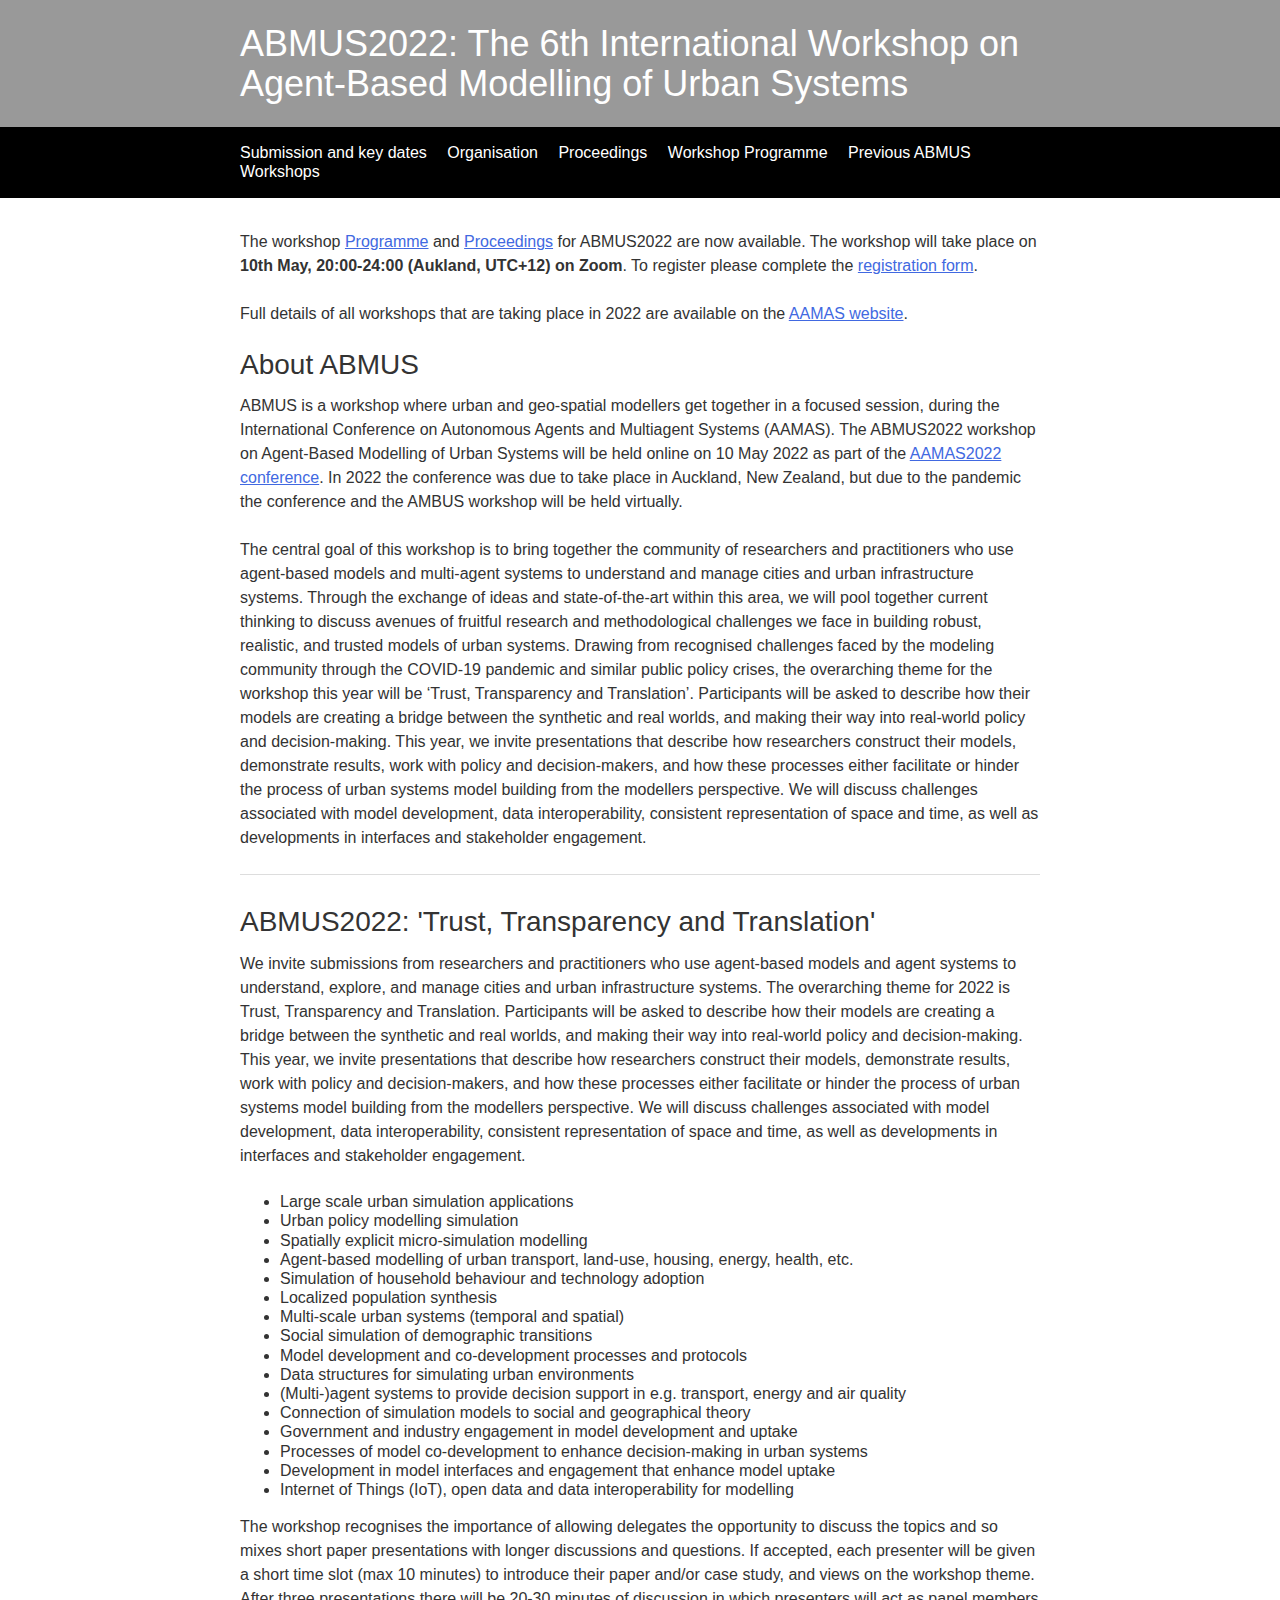
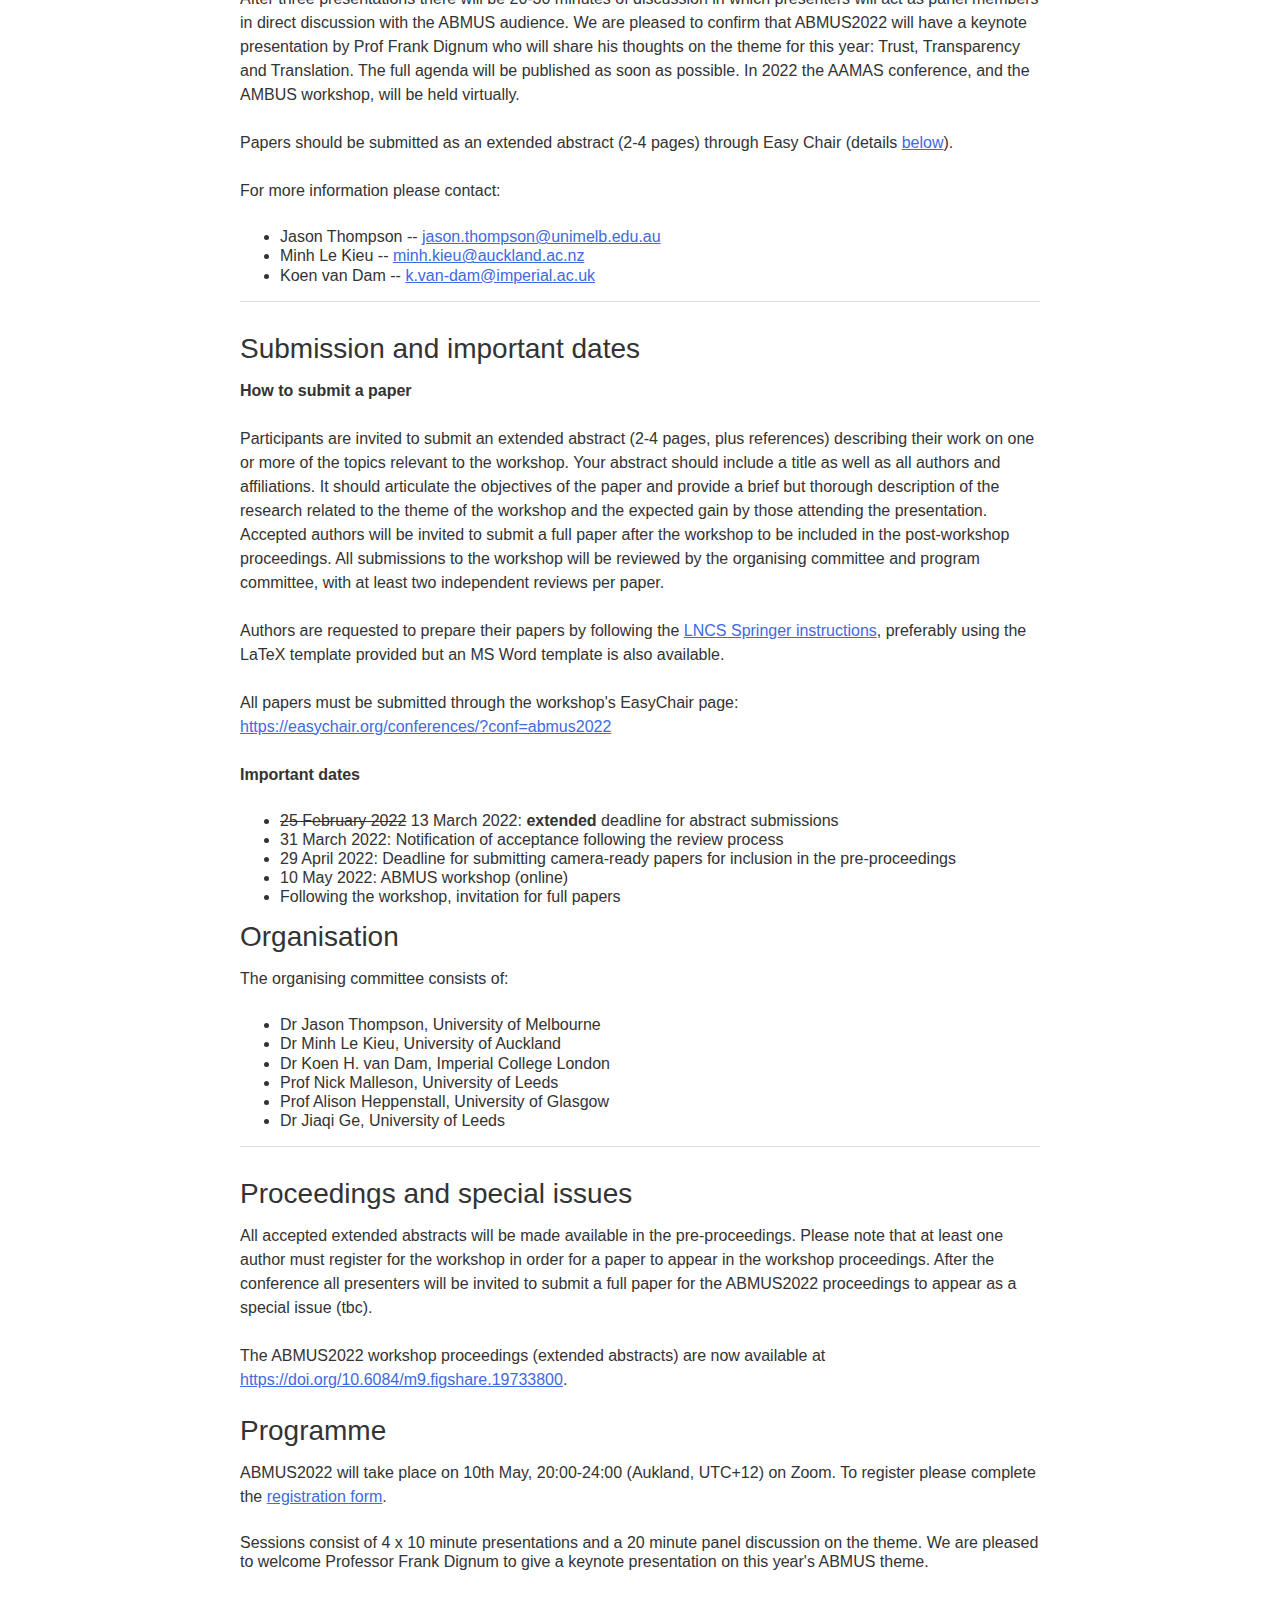
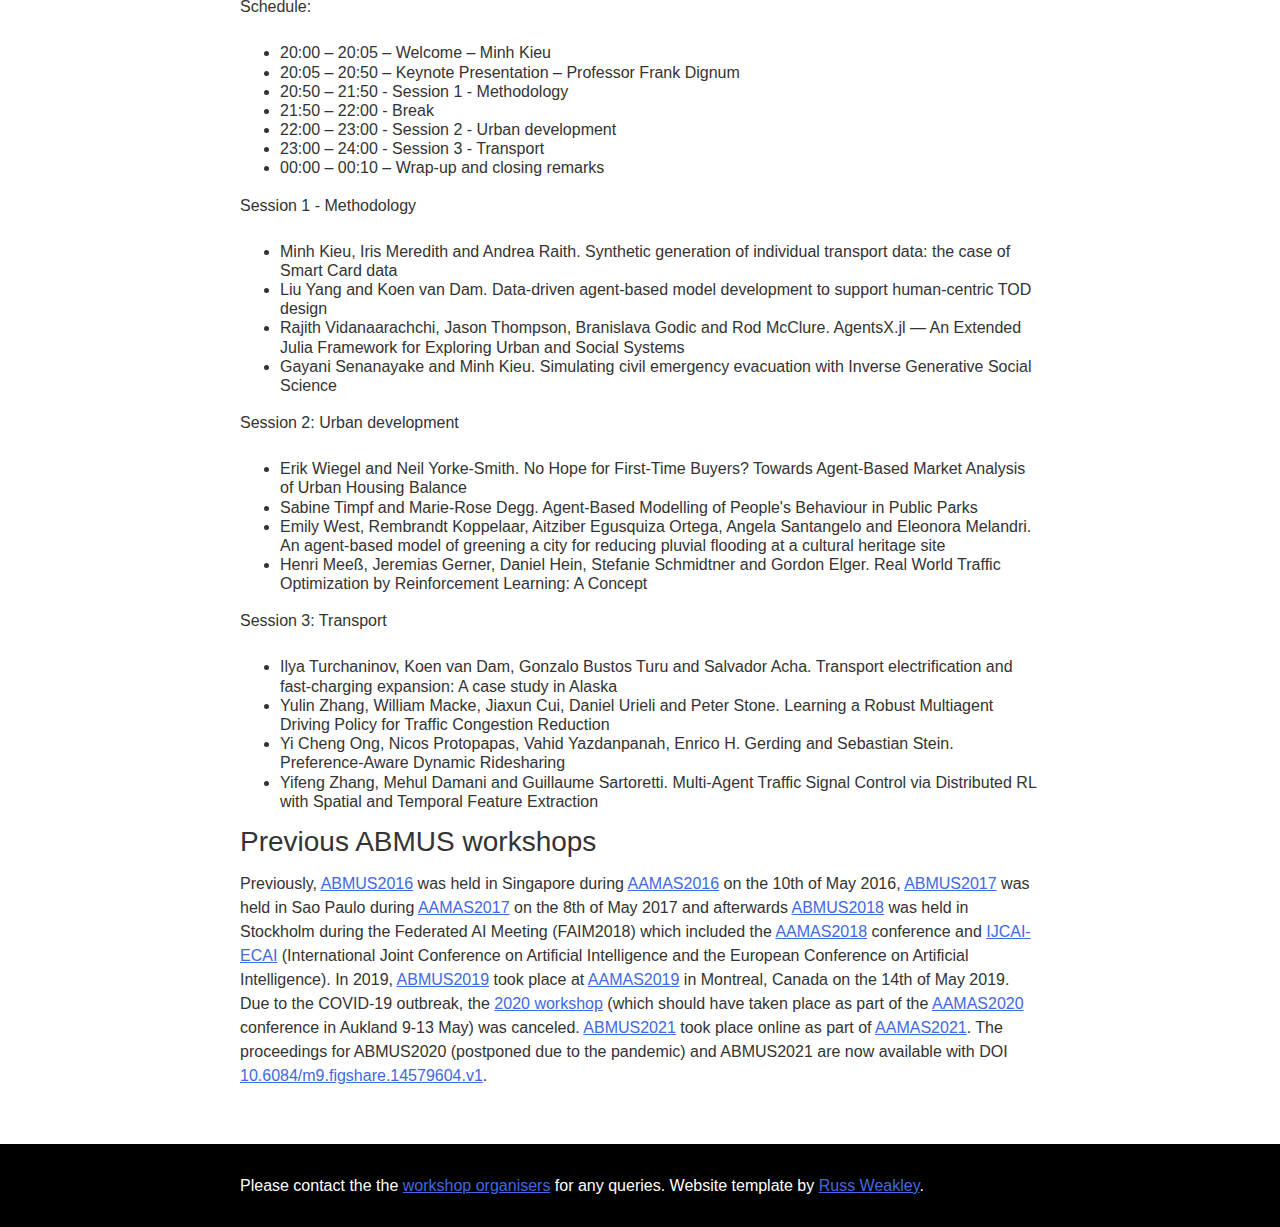
<file: abmus2022/index.html>
<!DOCTYPE html>
<html>

<head>

<title>ABMUS2022: Workshop on Agent-Based Modelling of Urban Systems</title>
  <META name="description" content="The ABMUS2022 workshop on Agent-based modelling of urban systems will be held at the AAMAS2022 conference 10 May 2022"><META name="keywords" content="ABMUS2022 AAMAS2022">

<link rel="stylesheet" href="css/styles.css">
<! stylesheet from https://github.com/russmaxdesign/example-layout-one-full>

</head>

<body>

<div class="header">
			<div class="container">
				<h1 class="header-heading">ABMUS2022: The 6th International Workshop on Agent-Based Modelling of Urban Systems</h1>
			</div>
		</div>
		
		<div class="nav-bar">
			<div class="container">
				<ul class="nav">
					<!--<li><a href="#cfp">Call for Papers</a></li>-->
                    <!--<li><a href="#cfp">ABMUS2022: 'Multi-level Modelling'</a></li>-->
					<li><a href="#submission">Submission and key dates</a></li>
					<li><a href="#org">Organisation</a></li>
					<li><a href="#proceedings">Proceedings</a></li>
					<li><a href="#programme">Workshop Programme</a></li>
                    <li><a href="#previous">Previous ABMUS Workshops</a></li>
				</ul>
			</div>
		</div>
		<div class="content">
			<div class="container">
				<div class="main">
				
<p>The workshop <a href="#programme">Programme</a> and 
<a href="https://doi.org/10.6084/m9.figshare.19733800" target="_blank">Proceedings</a> for ABMUS2022 are now available. The workshop will take place on <b>10th May, 20:00-24:00 (Aukland, UTC+12) on Zoom</b>. To register please complete the <a href="https://turing-uk.zoom.us/meeting/register/tJUvc-2tqjIvGdGkreeEHzj69650bTkd1MbI">registration form</a>.</p>

<p>Full details of all workshops that are taking place in 2022 are available on the 
<a href="https://aamas2022-conference.auckland.ac.nz/program/workshops/">AAMAS website</a>.
<p>

<h2>About ABMUS</h2>

<p>
    ABMUS is a workshop where urban and geo-spatial modellers get together in a focused session, during the International Conference on Autonomous Agents and Multiagent Systems (AAMAS).
    The ABMUS2022 workshop on Agent-Based Modelling of Urban Systems will be held online on 10 May 2022 as part of the <a href="https://aamas2022-conference.auckland.ac.nz/" target="_blank">AAMAS2022 conference</a>.
    In 2022 the conference was due to take place in Auckland, New Zealand, but due to the pandemic the conference and the AMBUS workshop will be held virtually.
</p>

<p>
    The central goal of this workshop is to bring together the community of researchers and practitioners who use agent-based models and multi-agent systems to understand and manage cities and urban infrastructure systems. Through the exchange of ideas and state-of-the-art within this area, we will pool together current thinking to discuss avenues of fruitful research and methodological challenges we face in building robust, realistic, and trusted models of urban systems. Drawing from recognised challenges faced by the modeling community through the COVID-19 pandemic and similar public policy crises, the overarching theme for the workshop this year will be ‘Trust, Transparency and Translation’. Participants will be asked to describe how their models are creating a bridge between the synthetic and real worlds, and making their way into real-world policy and decision-making. This year, we invite presentations that describe how researchers construct their models, demonstrate results, work with policy and decision-makers, and how these processes either facilitate or hinder the process of urban systems model building from the modellers perspective. We will discuss challenges associated with model development, data interoperability, consistent representation of space and time, as well as developments in interfaces and stakeholder engagement.
</p>

<hr>

<h2>ABMUS2022: 'Trust, Transparency and Translation'<a name="cfp"></a></h2>

<p>
    We invite submissions from researchers and practitioners who use agent-based models and agent systems to understand, explore,
	and manage cities and urban infrastructure systems. The overarching theme for 2022 is Trust, Transparency and Translation.
     Participants will be asked to describe how their models are creating a bridge between the synthetic and real worlds, and making their
	way into real-world policy and decision-making. This year, we invite presentations that describe how researchers construct
	their models, demonstrate results, work with policy and decision-makers, and how these processes either facilitate or hinder
	the process of urban systems model building from the modellers perspective. We will discuss challenges associated with model
	development, data interoperability, consistent representation of space and time, as well as developments in interfaces and stakeholder engagement.
</p>

    <ul>
        <li>Large scale urban simulation applications</li>
	<li>Urban policy modelling simulation</li>
        <li>Spatially explicit micro-simulation modelling</li>
        <li>Agent-based modelling of urban transport, land-use, housing, energy, health, etc.</li>
	<li>Simulation of household behaviour and technology adoption</li>
        <li>Localized population synthesis</li>
        <li>Multi-scale urban systems (temporal and spatial)</li>
        <li>Social simulation of demographic transitions</li>
        <li>Model development and co-development processes and protocols</li>
        <li>Data structures for simulating urban environments</li>
	<li>(Multi-)agent systems to provide decision support in e.g. transport, energy and air quality</li>
        <li>Connection of simulation models to social and geographical theory</li>
        <li>Government and industry engagement in model development and uptake</li>
        <li>Processes of model co-development to enhance decision-making in urban systems</li>
        <li>Development in model interfaces and engagement that enhance model uptake</li>
        <li>Internet of Things (IoT), open data and data interoperability for modelling</li>
    </ul>

<p>
    The workshop recognises the importance of allowing delegates the opportunity to discuss the topics and so mixes short paper presentations with longer discussions and questions. If accepted, each presenter will be given a short time slot (max 10 minutes) to introduce their paper and/or case study, and views on the workshop theme. After three presentations there will be 20-30 minutes of discussion in which presenters will act as panel members in direct discussion with the ABMUS audience. We are pleased to confirm that ABMUS2022 will have a keynote presentation by Prof Frank Dignum who will share his thoughts on the theme for this year: Trust, Transparency and Translation. The full agenda will be published as soon as possible. In 2022 the AAMAS conference, and the AMBUS workshop, will be held virtually.
</p>

<p>
    Papers should be submitted as an extended abstract (2-4 pages) through Easy Chair (details <a href="#submission">below</a>). 
</p>

<p>For more information please contact:</p>
<ul>
    <li>Jason Thompson -- <a href="mailto:jason.thompson@unimelb.edu.au?subject=ABMUS2022 query" title="ABMUS2022 query">jason.thompson@unimelb.edu.au</a></li>
    <li>Minh Le Kieu -- <a href="mailto:minh.kieu@auckland.ac.nz?subject=ABMUS2022 query" title="ABMUS2022 query">minh.kieu@auckland.ac.nz</a></li>
    <li>Koen van Dam -- <a href="mailto:k.van-dam@imperial.ac.uk?subject=ABMUS2022 query" title="ABMUS2022 query">k.van-dam@imperial.ac.uk</a></li>
</ul>
				
					
<hr>

<h2>Submission and important dates<a name="submission"></a></h2>

<p>
<strong>How to submit a paper</strong>
</p>

<p>
Participants are invited to submit an extended abstract (2-4 pages, plus references) describing their work on one or more of the topics relevant to the workshop. Your abstract should include a title as well as all authors and affiliations. It should articulate the objectives of the paper and provide a brief but thorough description of the research related to the theme of the workshop and the expected gain by those attending the presentation. Accepted authors will be invited to submit a full paper after the workshop to be included in the post-workshop proceedings. All submissions to the workshop will be reviewed by the organising committee and program committee, with at least two independent reviews per paper.
</p>

<p>
Authors are requested to prepare their papers by following the <a href="http://www.springer.de/comp/lncs/authors.html" target="_blank">LNCS Springer instructions</a>, preferably using the LaTeX template provided but an MS Word template is also available.
</p>

<p>
All papers must be submitted through the workshop's EasyChair page:<br>
<a href="https://easychair.org/conferences/?conf=abmus2022" target="_blank">https://easychair.org/conferences/?conf=abmus2022</a>
</p>

<p><strong>Important dates</strong></p>
<ul>
	<li> <s>25 February 2022</s> 13 March 2022: <b>extended</b> deadline for abstract submissions</li>
    <li> 31 March 2022: Notification of acceptance following the review process</li>
    <!--<li> tbc: early bird registration ends</li>-->
    <li> 29 April 2022: Deadline for submitting camera-ready papers for inclusion in the pre-proceedings</li>
    <li> 10 May 2022: ABMUS workshop (online)
    <li> Following the workshop, invitation for full papers</li>
</ul>


<h2>Organisation<a name="org"></a></h2>

<p>The organising committee consists of:</p>
<ul>
<li>Dr Jason Thompson, University of Melbourne</li>
<li>Dr Minh Le Kieu, University of Auckland</li>
<li>Dr Koen H. van Dam, Imperial College London</li>
<li>Prof Nick Malleson, University of Leeds</li>
<li>Prof Alison Heppenstall, University of Glasgow</li>
<li>Dr Jiaqi Ge, University of Leeds</li>
</ul>

<hr>

<h2>Proceedings and special issues<a name="proceedings"></a></h2>
<p>
All accepted extended abstracts will be made available in the pre-proceedings. Please note that at least one author must register for the workshop in order for a paper to appear in the workshop proceedings. After the conference all presenters will be invited to submit a full paper for the ABMUS2022 proceedings to appear as a special issue (tbc).
</p>

<p>
The ABMUS2022 workshop proceedings (extended abstracts) are now available at  
<a href="https://doi.org/10.6084/m9.figshare.19733800" target="_blank">https://doi.org/10.6084/m9.figshare.19733800</a>.
</p>
					
<h2>Programme<a name="programme"></a></h2>
					
<p>ABMUS2022 will take place on 10th May, 20:00-24:00 (Aukland, UTC+12) on Zoom</b>. To register please complete the <a href="https://turing-uk.zoom.us/meeting/register/tJUvc-2tqjIvGdGkreeEHzj69650bTkd1MbI">registration form</a>.</p>
Sessions consist of 4 x 10 minute presentations and a 20 minute panel discussion on the theme. We are pleased to welcome Professor Frank Dignum to give a keynote presentation on this year's ABMUS theme.
			</p>

<p>
Schedule:	
</p>
	
<ul>
	<li>20:00 – 20:05 – Welcome – Minh Kieu</li>
    <li>20:05 – 20:50 – Keynote Presentation – Professor Frank Dignum</li>
    <li>20:50 – 21:50 - Session 1 - Methodology </li>
    <li>21:50 – 22:00 - Break</li>
    <li>22:00 – 23:00 - Session 2 - Urban development </li>
    <li>23:00 – 24:00 - Session 3 - Transport </li>
    <li>00:00 – 00:10 – Wrap-up and closing remarks</li>
</ul>
	
<p>
	Session 1 - Methodology
</p>

<ul>
	<li>Minh Kieu, Iris Meredith and Andrea Raith. Synthetic generation of individual transport data: the case of Smart Card data</li>

<li>Liu Yang and Koen van Dam. Data-driven agent-based model development to support human-centric TOD design</li>

<li>Rajith Vidanaarachchi, Jason Thompson, Branislava Godic and Rod McClure. AgentsX.jl — An Extended Julia Framework for Exploring Urban and Social Systems</li>

<li>Gayani Senanayake and Minh Kieu. Simulating civil emergency evacuation with Inverse Generative Social Science</li>
</ul>

<p>
	Session 2: Urban development
</p>

	<ul>

<li>Erik Wiegel and Neil Yorke-Smith. No Hope for First-Time Buyers? Towards Agent-Based Market Analysis of Urban Housing Balance</li>

<li>Sabine Timpf and Marie-Rose Degg. Agent-Based Modelling of People's Behaviour in Public Parks</li>

<li>Emily West, Rembrandt Koppelaar, Aitziber Egusquiza Ortega, Angela Santangelo and Eleonora Melandri. An agent-based model of greening a city for reducing pluvial flooding at a cultural heritage site</li>

<li>Henri Meeß, Jeremias Gerner, Daniel Hein, Stefanie Schmidtner and Gordon Elger. Real World Traffic Optimization by Reinforcement Learning: A Concept</li>
</ul>
	
<p>
	Session 3: Transport
</p>

<ul>

<li>Ilya Turchaninov, Koen van Dam, Gonzalo Bustos Turu and Salvador Acha. Transport electrification and fast-charging expansion: A case study in Alaska</li>

<li>Yulin Zhang, William Macke, Jiaxun Cui, Daniel Urieli and Peter Stone. Learning a Robust Multiagent Driving Policy for Traffic Congestion Reduction</li>

<li>Yi Cheng Ong, Nicos Protopapas, Vahid Yazdanpanah, Enrico H. Gerding and Sebastian Stein. Preference-Aware Dynamic Ridesharing</li>

<li>Yifeng Zhang, Mehul Damani and Guillaume Sartoretti. Multi-Agent Traffic Signal Control via Distributed RL with Spatial and Temporal Feature Extraction</li>
		</ul>	
    
<h2>Previous ABMUS workshops<a name="previous"></a></h2>
    
<p>
Previously, <a href="http://modelling-urban-systems.com/abmus2016" target="_blank">ABMUS2016</a> was held in Singapore during <a href="https://sis.smu.edu.sg/aamas2016" target="_blank">AAMAS2016</a> on the 10th of May 2016, <a href="http://modelling-urban-systems.com/abmus2017" target="_blank">ABMUS2017</a> was held in Sao Paulo during <a href="http://www.aamas2017.org" target="_blank">AAMAS2017</a> on the 8th of May 2017 and afterwards  <a href="http://modelling-urban-systems.com/abmus2018" target="_blank">ABMUS2018</a> was held in Stockholm during the Federated AI Meeting (FAIM2018) which included the <a href="http://celweb.vuse.vanderbilt.edu/aamas18/" target="_blank">AAMAS2018</a> conference and <a href="https://www.ijcai-18.org/" target="_blank">IJCAI-ECAI</a> (International Joint Conference on Artificial Intelligence and the European Conference on Artificial Intelligence). In 2019, <a href="http://modelling-urban-systems.com/abmus2019" target="_blank">ABMUS2019</a> took place at <a href="http://aamas2019.encs.concordia.ca/" target="_blank">AAMAS2019</a> in Montreal, Canada on the 14th of May 2019. Due to the COVID-19 outbreak, the <a href="http://modelling-urban-systems.com/abmus2020">2020 workshop</a> (which should have taken place as part of the <a href="https://aamas2020.conference.auckland.ac.nz/">AAMAS2020</a> conference in Aukland 9-13 May) was canceled. <a href="http://modelling-urban-systems.com/abmus2021" target="_blank">ABMUS2021</a> took place online as part of <a href="https://aamas2021.soton.ac.uk/" target="_blank">AAMAS2021</a>. The proceedings for ABMUS2020 (postponed due to the pandemic) and ABMUS2021 are now available with DOI <a href="https://figshare.com/articles/conference_contribution/International_Workshop_on_Agent-Based_Modelling_of_Urban_Systems_ABMUS_Proceedings_2020-2021/14579604">10.6084/m9.figshare.14579604.v1</a>.</p>
</p>


</div>
</div>
</div>
		
		
		
<div class="footer">
			<div class="container">
				Please contact the the <a href="mailto:m.l.kieu@leeds.ac.uk;k.van-dam@imperial.ac.uk;jason.thompson@unimelb.edu.au?subject=ABMUS2022 query" title="ABMUS2022 query">workshop organisers</a> for any queries. Website template by <a href="https://github.com/russmaxdesign/example-layout-one-full" target="_blank">Russ Weakley</a>.
			</div>
		</div>




</body>
</html>
</file>
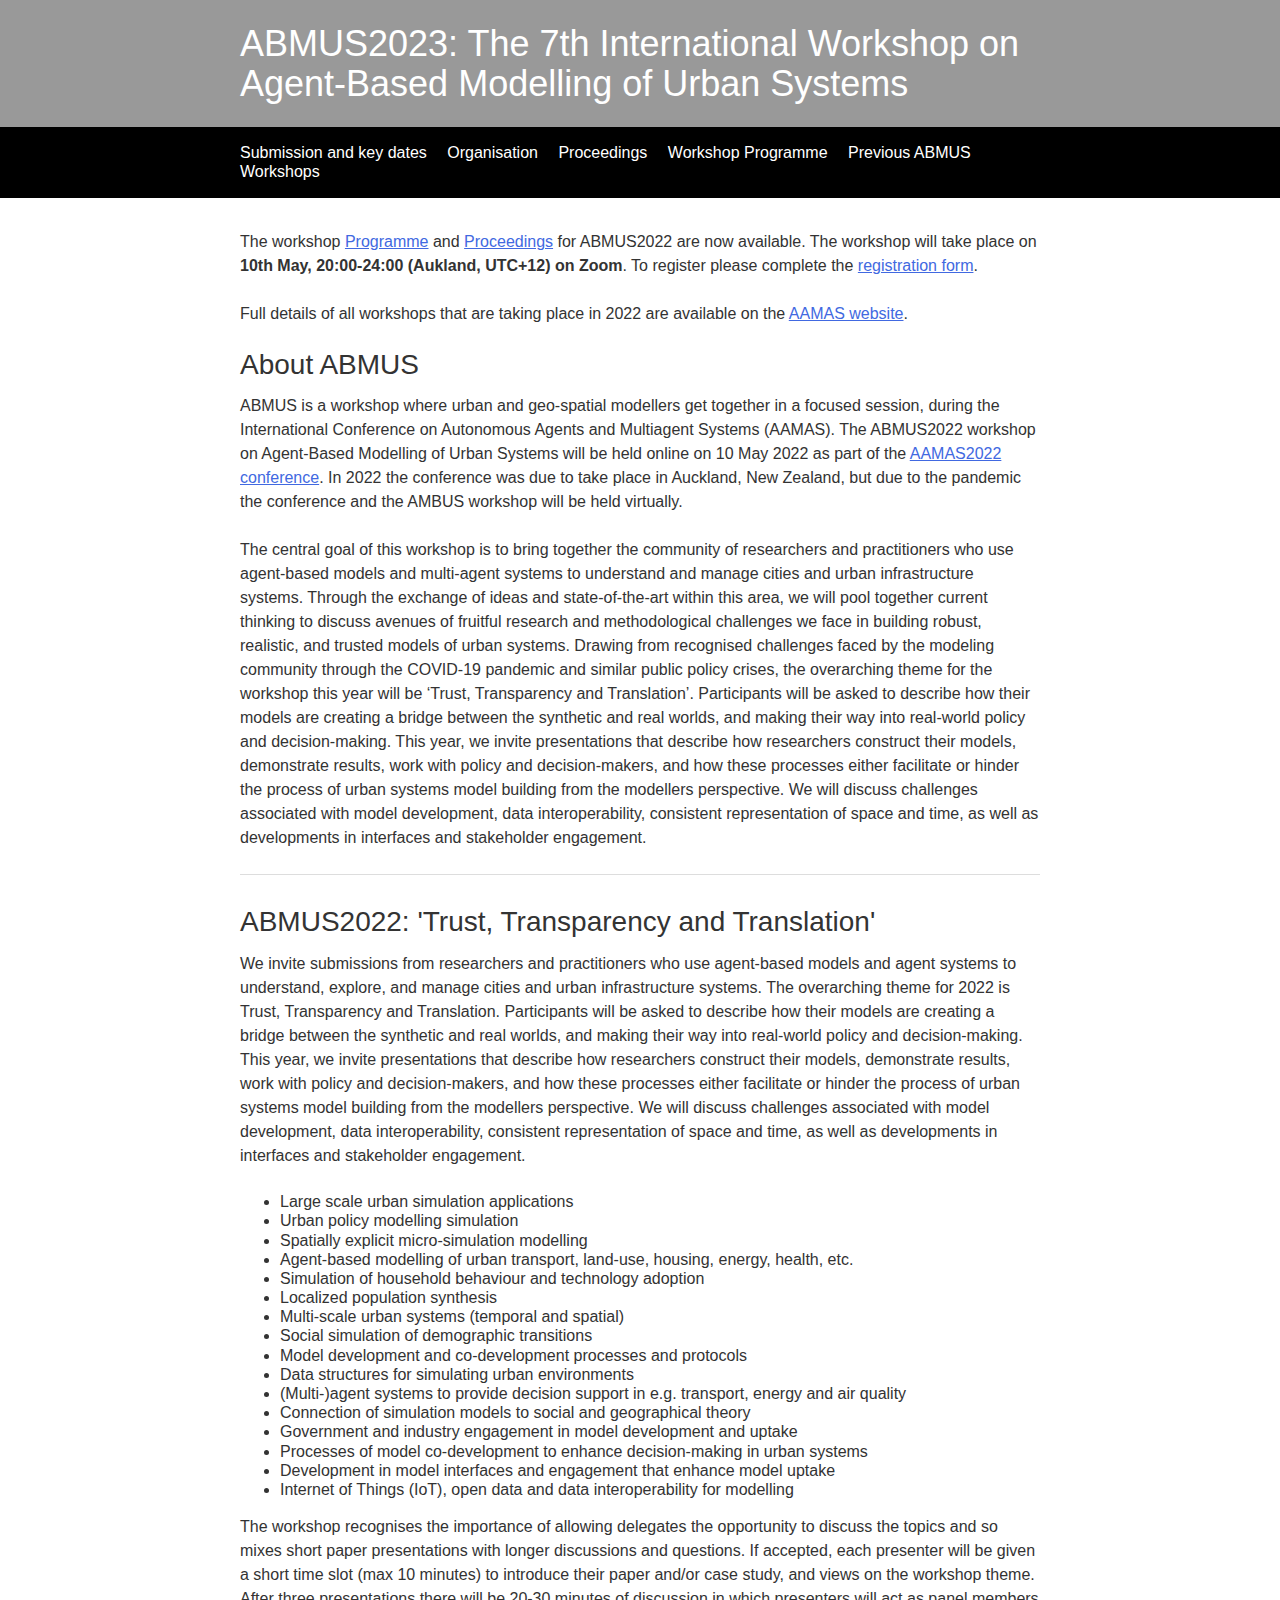
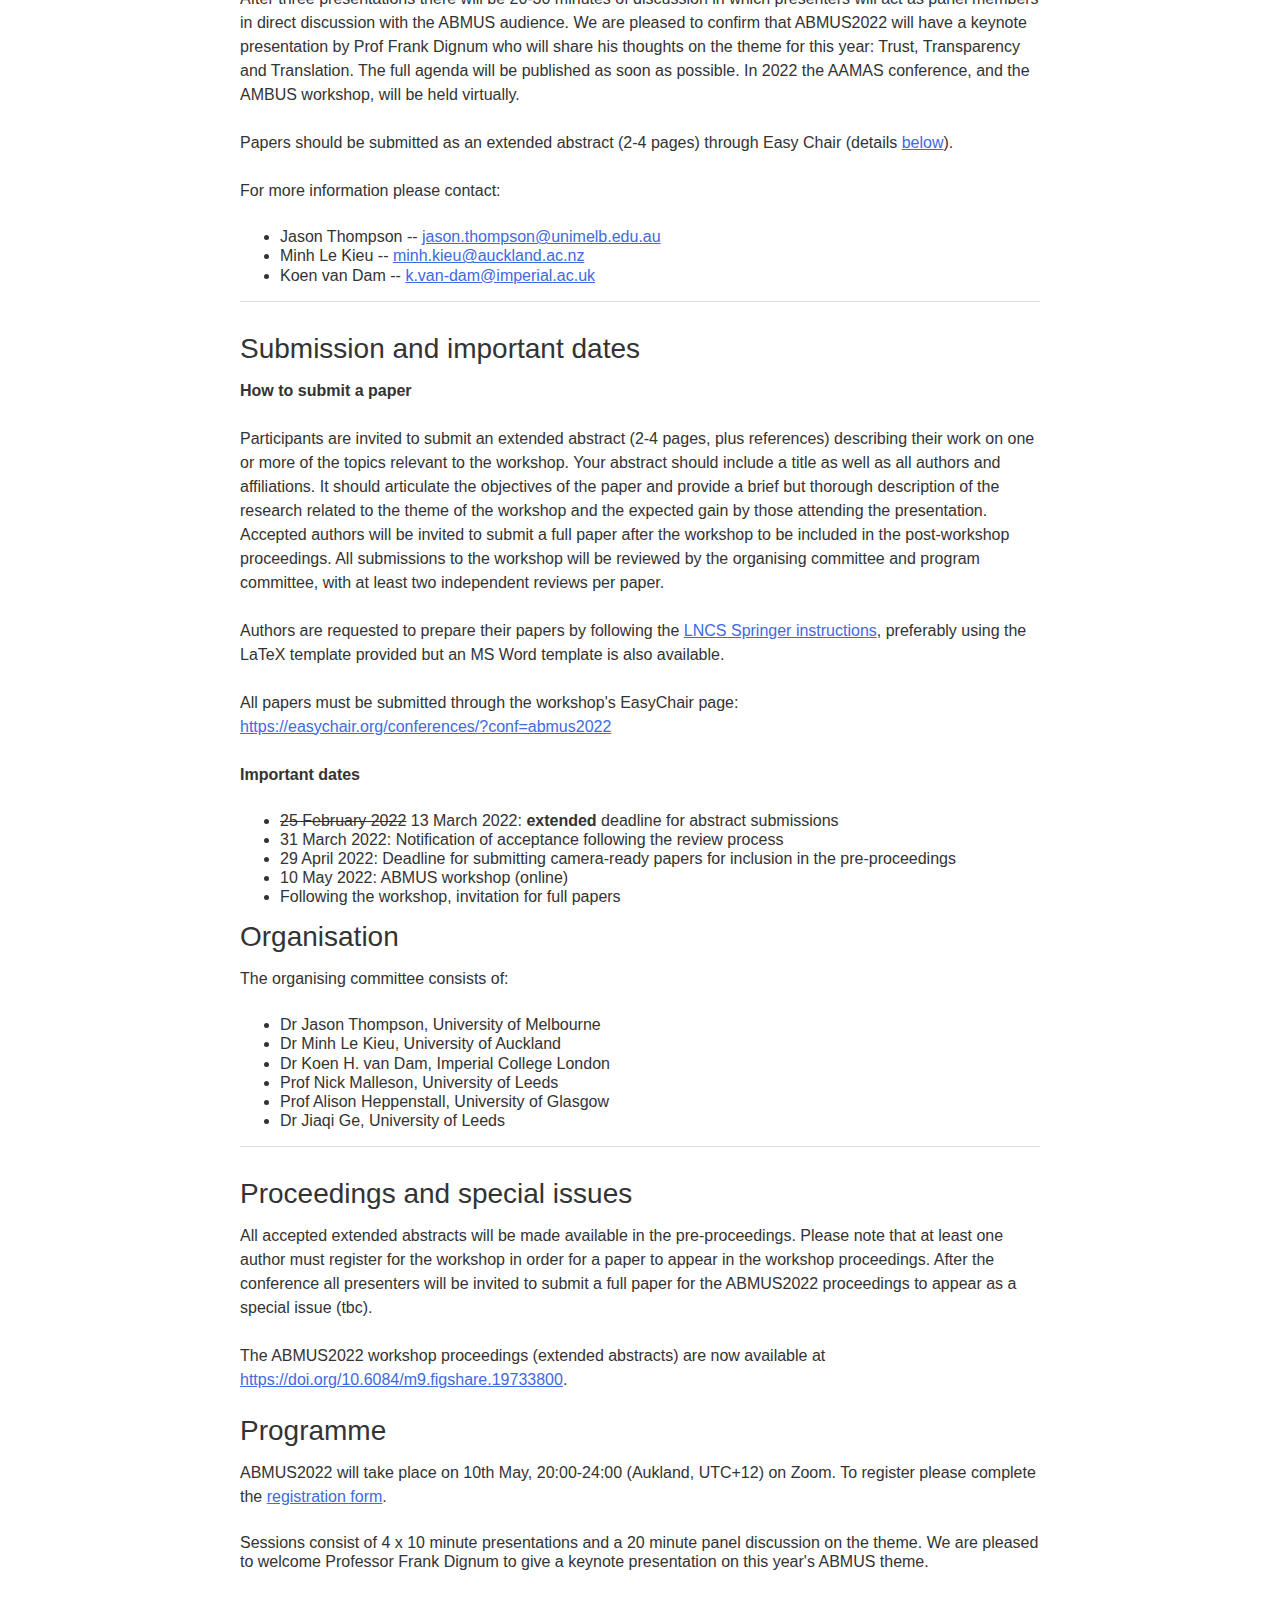
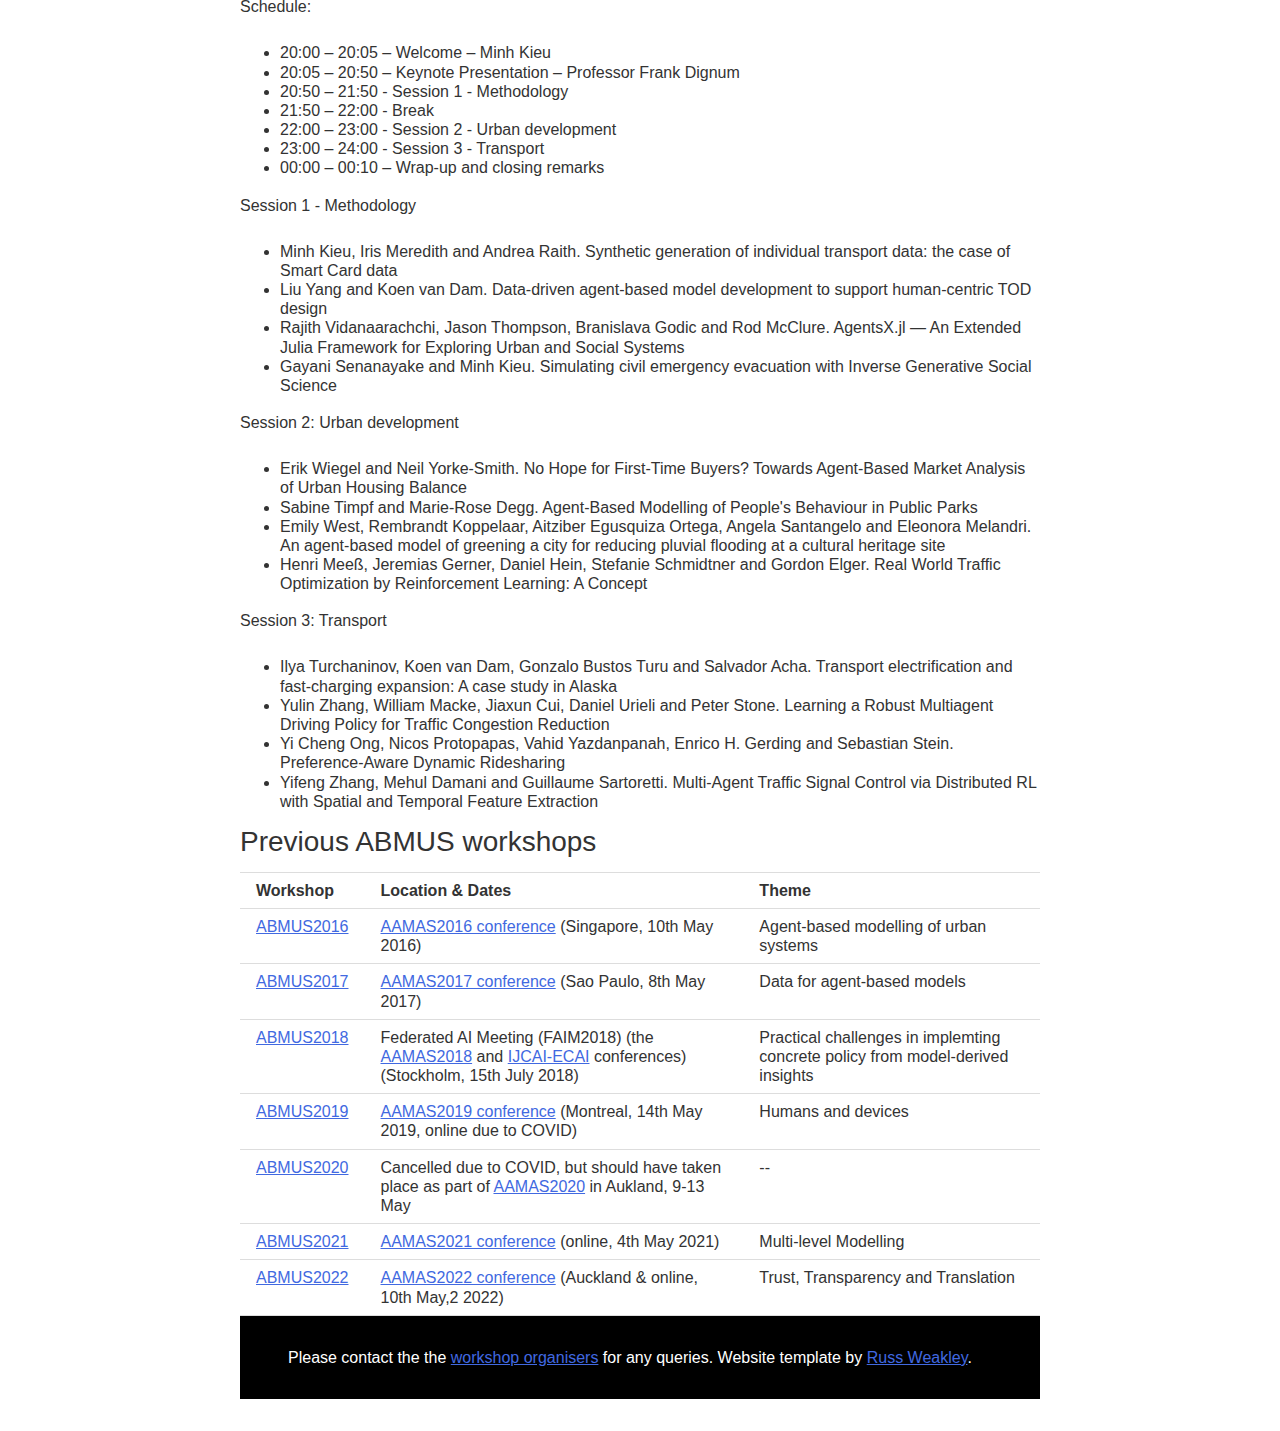
<file: abmus2023/index.html>
<!DOCTYPE html>
<html>

	<head>

		<title>ABMUS2023: Workshop on Agent-Based Modelling of Urban Systems</title>

		<META name="description" content="The ABMUS2023 workshop on Agent-based modelling of urban systems will be held at the GIScience conference 12 September 2023"/>
		<META name="keywords" content="ABMUS2023 GIScience2023"/>
		<link rel="stylesheet" href="css/styles.css" /> <!-- stylesheet from https://github.com/russmaxdesign/example-layout-one-full -->
	</head>

	<body>

		<div class="header">
			<div class="container">
				<h1 class="header-heading">ABMUS2023: The 7th International Workshop on Agent-Based Modelling of Urban Systems</h1>
			</div>
		</div>

		<div class="nav-bar">
			<div class="container">
				<ul class="nav">
					<!--<li><a href="#cfp">Call for Papers</a></li>-->
					<!--<li><a href="#cfp">ABMUS2022: 'Multi-level Modelling'</a></li>-->
					<li><a href="#submission">Submission and key dates</a></li>
					<li><a href="#org">Organisation</a></li>
					<li><a href="#proceedings">Proceedings</a></li>
					<li><a href="#programme">Workshop Programme</a></li>
					<li><a href="#previous">Previous ABMUS Workshops</a></li>
				</ul>
			</div>
		</div>
		<div class="content">
			<div class="container">
				<div class="main">

					<p>The workshop <a href="#programme">Programme</a> and 
					<a href="https://doi.org/10.6084/m9.figshare.19733800" target="_blank">Proceedings</a> for ABMUS2022 are now available. The workshop will take place on <b>10th May, 20:00-24:00 (Aukland, UTC+12) on Zoom</b>. To register please complete the <a href="https://turing-uk.zoom.us/meeting/register/tJUvc-2tqjIvGdGkreeEHzj69650bTkd1MbI">registration form</a>.</p>

					<p>Full details of all workshops that are taking place in 2022 are available on the 
					<a href="https://aamas2022-conference.auckland.ac.nz/program/workshops/">AAMAS website</a>.
					<p>

					<h2>About ABMUS</h2>

					<p>
					ABMUS is a workshop where urban and geo-spatial modellers get together in a focused session, during the International Conference on Autonomous Agents and Multiagent Systems (AAMAS).
					The ABMUS2022 workshop on Agent-Based Modelling of Urban Systems will be held online on 10 May 2022 as part of the <a href="https://aamas2022-conference.auckland.ac.nz/" target="_blank">AAMAS2022 conference</a>.
					In 2022 the conference was due to take place in Auckland, New Zealand, but due to the pandemic the conference and the AMBUS workshop will be held virtually.
					</p>

					<p>
					The central goal of this workshop is to bring together the community of researchers and practitioners who use agent-based models and multi-agent systems to understand and manage cities and urban infrastructure systems. Through the exchange of ideas and state-of-the-art within this area, we will pool together current thinking to discuss avenues of fruitful research and methodological challenges we face in building robust, realistic, and trusted models of urban systems. Drawing from recognised challenges faced by the modeling community through the COVID-19 pandemic and similar public policy crises, the overarching theme for the workshop this year will be ‘Trust, Transparency and Translation’. Participants will be asked to describe how their models are creating a bridge between the synthetic and real worlds, and making their way into real-world policy and decision-making. This year, we invite presentations that describe how researchers construct their models, demonstrate results, work with policy and decision-makers, and how these processes either facilitate or hinder the process of urban systems model building from the modellers perspective. We will discuss challenges associated with model development, data interoperability, consistent representation of space and time, as well as developments in interfaces and stakeholder engagement.
					</p>

					<hr>

					<h2>ABMUS2022: 'Trust, Transparency and Translation'<a name="cfp"></a></h2>

					<p>
					We invite submissions from researchers and practitioners who use agent-based models and agent systems to understand, explore,
					and manage cities and urban infrastructure systems. The overarching theme for 2022 is Trust, Transparency and Translation.
					Participants will be asked to describe how their models are creating a bridge between the synthetic and real worlds, and making their
					way into real-world policy and decision-making. This year, we invite presentations that describe how researchers construct
					their models, demonstrate results, work with policy and decision-makers, and how these processes either facilitate or hinder
					the process of urban systems model building from the modellers perspective. We will discuss challenges associated with model
					development, data interoperability, consistent representation of space and time, as well as developments in interfaces and stakeholder engagement.
					</p>

					<ul>
						<li>Large scale urban simulation applications</li>
						<li>Urban policy modelling simulation</li>
						<li>Spatially explicit micro-simulation modelling</li>
						<li>Agent-based modelling of urban transport, land-use, housing, energy, health, etc.</li>
						<li>Simulation of household behaviour and technology adoption</li>
						<li>Localized population synthesis</li>
						<li>Multi-scale urban systems (temporal and spatial)</li>
						<li>Social simulation of demographic transitions</li>
						<li>Model development and co-development processes and protocols</li>
						<li>Data structures for simulating urban environments</li>
						<li>(Multi-)agent systems to provide decision support in e.g. transport, energy and air quality</li>
						<li>Connection of simulation models to social and geographical theory</li>
						<li>Government and industry engagement in model development and uptake</li>
						<li>Processes of model co-development to enhance decision-making in urban systems</li>
						<li>Development in model interfaces and engagement that enhance model uptake</li>
						<li>Internet of Things (IoT), open data and data interoperability for modelling</li>
					</ul>

					<p>
					The workshop recognises the importance of allowing delegates the opportunity to discuss the topics and so mixes short paper presentations with longer discussions and questions. If accepted, each presenter will be given a short time slot (max 10 minutes) to introduce their paper and/or case study, and views on the workshop theme. After three presentations there will be 20-30 minutes of discussion in which presenters will act as panel members in direct discussion with the ABMUS audience. We are pleased to confirm that ABMUS2022 will have a keynote presentation by Prof Frank Dignum who will share his thoughts on the theme for this year: Trust, Transparency and Translation. The full agenda will be published as soon as possible. In 2022 the AAMAS conference, and the AMBUS workshop, will be held virtually.
					</p>

					<p>
					Papers should be submitted as an extended abstract (2-4 pages) through Easy Chair (details <a href="#submission">below</a>). 
					</p>

					<p>For more information please contact:</p>
					<ul>
						<li>Jason Thompson -- <a href="mailto:jason.thompson@unimelb.edu.au?subject=ABMUS2022 query" title="ABMUS2022 query">jason.thompson@unimelb.edu.au</a></li>
						<li>Minh Le Kieu -- <a href="mailto:minh.kieu@auckland.ac.nz?subject=ABMUS2022 query" title="ABMUS2022 query">minh.kieu@auckland.ac.nz</a></li>
						<li>Koen van Dam -- <a href="mailto:k.van-dam@imperial.ac.uk?subject=ABMUS2022 query" title="ABMUS2022 query">k.van-dam@imperial.ac.uk</a></li>
					</ul>


					<hr>

					<h2>Submission and important dates<a name="submission"></a></h2>

					<p>
					<strong>How to submit a paper</strong>
					</p>

					<p>
					Participants are invited to submit an extended abstract (2-4 pages, plus references) describing their work on one or more of the topics relevant to the workshop. Your abstract should include a title as well as all authors and affiliations. It should articulate the objectives of the paper and provide a brief but thorough description of the research related to the theme of the workshop and the expected gain by those attending the presentation. Accepted authors will be invited to submit a full paper after the workshop to be included in the post-workshop proceedings. All submissions to the workshop will be reviewed by the organising committee and program committee, with at least two independent reviews per paper.
					</p>

					<p>
					Authors are requested to prepare their papers by following the <a href="http://www.springer.de/comp/lncs/authors.html" target="_blank">LNCS Springer instructions</a>, preferably using the LaTeX template provided but an MS Word template is also available.
					</p>

					<p>
					All papers must be submitted through the workshop's EasyChair page:<br>
					<a href="https://easychair.org/conferences/?conf=abmus2022" target="_blank">https://easychair.org/conferences/?conf=abmus2022</a>
					</p>

					<p><strong>Important dates</strong></p>
					<ul>
						<li> <s>25 February 2022</s> 13 March 2022: <b>extended</b> deadline for abstract submissions</li>
						<li> 31 March 2022: Notification of acceptance following the review process</li>
						<!--<li> tbc: early bird registration ends</li>-->
						<li> 29 April 2022: Deadline for submitting camera-ready papers for inclusion in the pre-proceedings</li>
						<li> 10 May 2022: ABMUS workshop (online)
							<li> Following the workshop, invitation for full papers</li>
					</ul>


					<h2>Organisation<a name="org"></a></h2>

					<p>The organising committee consists of:</p>
					<ul>
						<li>Dr Jason Thompson, University of Melbourne</li>
						<li>Dr Minh Le Kieu, University of Auckland</li>
						<li>Dr Koen H. van Dam, Imperial College London</li>
						<li>Prof Nick Malleson, University of Leeds</li>
						<li>Prof Alison Heppenstall, University of Glasgow</li>
						<li>Dr Jiaqi Ge, University of Leeds</li>
					</ul>

					<hr>

					<h2>Proceedings and special issues<a name="proceedings"></a></h2>
					<p>
					All accepted extended abstracts will be made available in the pre-proceedings. Please note that at least one author must register for the workshop in order for a paper to appear in the workshop proceedings. After the conference all presenters will be invited to submit a full paper for the ABMUS2022 proceedings to appear as a special issue (tbc).
					</p>

					<p>
					The ABMUS2022 workshop proceedings (extended abstracts) are now available at  
					<a href="https://doi.org/10.6084/m9.figshare.19733800" target="_blank">https://doi.org/10.6084/m9.figshare.19733800</a>.
					</p>

					<h2>Programme<a name="programme"></a></h2>

					<p>ABMUS2022 will take place on 10th May, 20:00-24:00 (Aukland, UTC+12) on Zoom</b>. To register please complete the <a href="https://turing-uk.zoom.us/meeting/register/tJUvc-2tqjIvGdGkreeEHzj69650bTkd1MbI">registration form</a>.</p>
					Sessions consist of 4 x 10 minute presentations and a 20 minute panel discussion on the theme. We are pleased to welcome Professor Frank Dignum to give a keynote presentation on this year's ABMUS theme.
					</p>

					<p>
					Schedule:	
					</p>

					<ul>
						<li>20:00 – 20:05 – Welcome – Minh Kieu</li>
						<li>20:05 – 20:50 – Keynote Presentation – Professor Frank Dignum</li>
						<li>20:50 – 21:50 - Session 1 - Methodology </li>
						<li>21:50 – 22:00 - Break</li>
						<li>22:00 – 23:00 - Session 2 - Urban development </li>
						<li>23:00 – 24:00 - Session 3 - Transport </li>
						<li>00:00 – 00:10 – Wrap-up and closing remarks</li>
					</ul>

					<p>
					Session 1 - Methodology
					</p>

					<ul>
						<li>Minh Kieu, Iris Meredith and Andrea Raith. Synthetic generation of individual transport data: the case of Smart Card data</li>

						<li>Liu Yang and Koen van Dam. Data-driven agent-based model development to support human-centric TOD design</li>

						<li>Rajith Vidanaarachchi, Jason Thompson, Branislava Godic and Rod McClure. AgentsX.jl — An Extended Julia Framework for Exploring Urban and Social Systems</li>

						<li>Gayani Senanayake and Minh Kieu. Simulating civil emergency evacuation with Inverse Generative Social Science</li>
					</ul>

					<p>
					Session 2: Urban development
					</p>

					<ul>

						<li>Erik Wiegel and Neil Yorke-Smith. No Hope for First-Time Buyers? Towards Agent-Based Market Analysis of Urban Housing Balance</li>

						<li>Sabine Timpf and Marie-Rose Degg. Agent-Based Modelling of People's Behaviour in Public Parks</li>

						<li>Emily West, Rembrandt Koppelaar, Aitziber Egusquiza Ortega, Angela Santangelo and Eleonora Melandri. An agent-based model of greening a city for reducing pluvial flooding at a cultural heritage site</li>

						<li>Henri Meeß, Jeremias Gerner, Daniel Hein, Stefanie Schmidtner and Gordon Elger. Real World Traffic Optimization by Reinforcement Learning: A Concept</li>
					</ul>

					<p>
					Session 3: Transport
					</p>

					<ul>

						<li>Ilya Turchaninov, Koen van Dam, Gonzalo Bustos Turu and Salvador Acha. Transport electrification and fast-charging expansion: A case study in Alaska</li>

						<li>Yulin Zhang, William Macke, Jiaxun Cui, Daniel Urieli and Peter Stone. Learning a Robust Multiagent Driving Policy for Traffic Congestion Reduction</li>

						<li>Yi Cheng Ong, Nicos Protopapas, Vahid Yazdanpanah, Enrico H. Gerding and Sebastian Stein. Preference-Aware Dynamic Ridesharing</li>

						<li>Yifeng Zhang, Mehul Damani and Guillaume Sartoretti. Multi-Agent Traffic Signal Control via Distributed RL with Spatial and Temporal Feature Extraction</li>
					</ul>	

					<h2>Previous ABMUS workshops<a name="previous"></a></h2>

					<table>
						<tr>
							<th>Workshop</th>
							<th>Location &amp; Dates</th>
							<th>Theme</th>
						</tr>
						<tr>
							<td><a href="http://modelling-urban-systems.com/abmus2016" target="_blank">ABMUS2016</a></td>
							<td><a href="https://sis.smu.edu.sg/aamas2016" target="_blank">AAMAS2016 conference</a> (Singapore, 10th May 2016)</td>
							<td>Agent-based modelling of urban systems</td>
						</tr>
						<tr>
							<td><a href="http://modelling-urban-systems.com/abmus2017" target="_blank">ABMUS2017</a></td>
							<td><a href="http://www.aamas2017.org" target="_blank">AAMAS2017 conference</a> (Sao Paulo, 8th May 2017)</td>
							<td>Data for agent-based models</td>
						</tr>
						<tr>
							<td><a href="http://modelling-urban-systems.com/abmus2018" target="_blank">ABMUS2018</a></td>
							<td>Federated AI Meeting (FAIM2018) (the <a href="http://celweb.vuse.vanderbilt.edu/aamas18/" target="_blank">AAMAS2018</a> and <a href="https://www.ijcai-18.org/" target="_blank">IJCAI-ECAI</a> conferences) (Stockholm, 15th July 2018)</td>
							<td>Practical challenges in implemting concrete policy from model-derived insights</td>
						</tr>
						<tr>
							<td><a href="http://modelling-urban-systems.com/abmus2019" target="_blank">ABMUS2019</a></td>
							<td><a href="http://aamas2019.encs.concordia.ca/" target="_blank">AAMAS2019 conference</a> (Montreal, 14th May 2019, online due to COVID)</td>
							<td>Humans and devices</td>
						</tr>
						<tr>
							<td><a href="http://modelling-urban-systems.com/abmus2020">ABMUS2020</a></td>
							<td>Cancelled due to COVID, but should have taken place as part of <a href="https://aamas2020.conference.auckland.ac.nz/">AAMAS2020</a> in Aukland, 9-13 May</td>
							<td>--</td>
						</tr>
						<tr>
							<td><a href="http://modelling-urban-systems.com/abmus2021" target="_blank">ABMUS2021</a></td>
							<td><a href="https://aamas2021.soton.ac.uk/" target="_blank">AAMAS2021 conference</a> (online, 4th May 2021)</td>
							<td>Multi-level Modelling</td>
						</tr>
						<tr>
							<td><a href="http://modelling-urban-systems.com/abmus2021" target="_blank">ABMUS2022</a></td>
							<td><a href="https://aamas2022-conference.auckland.ac.nz/program/workshops/">AAMAS2022 conference</a> (Auckland &amp; online, 10th May,2 2022)</td>
							<td>Trust, Transparency and Translation</td>
						</tr>

					</table>



					<div class="footer">
						<div class="container">
							Please contact the the <a href="mailto:m.l.kieu@leeds.ac.uk;k.van-dam@imperial.ac.uk;jason.thompson@unimelb.edu.au?subject=ABMUS2022 query" title="ABMUS2022 query">workshop organisers</a> for any queries. Website template by <a href="https://github.com/russmaxdesign/example-layout-one-full" target="_blank">Russ Weakley</a>.
						</div>
					</div>




	</body>
</html>
</file>
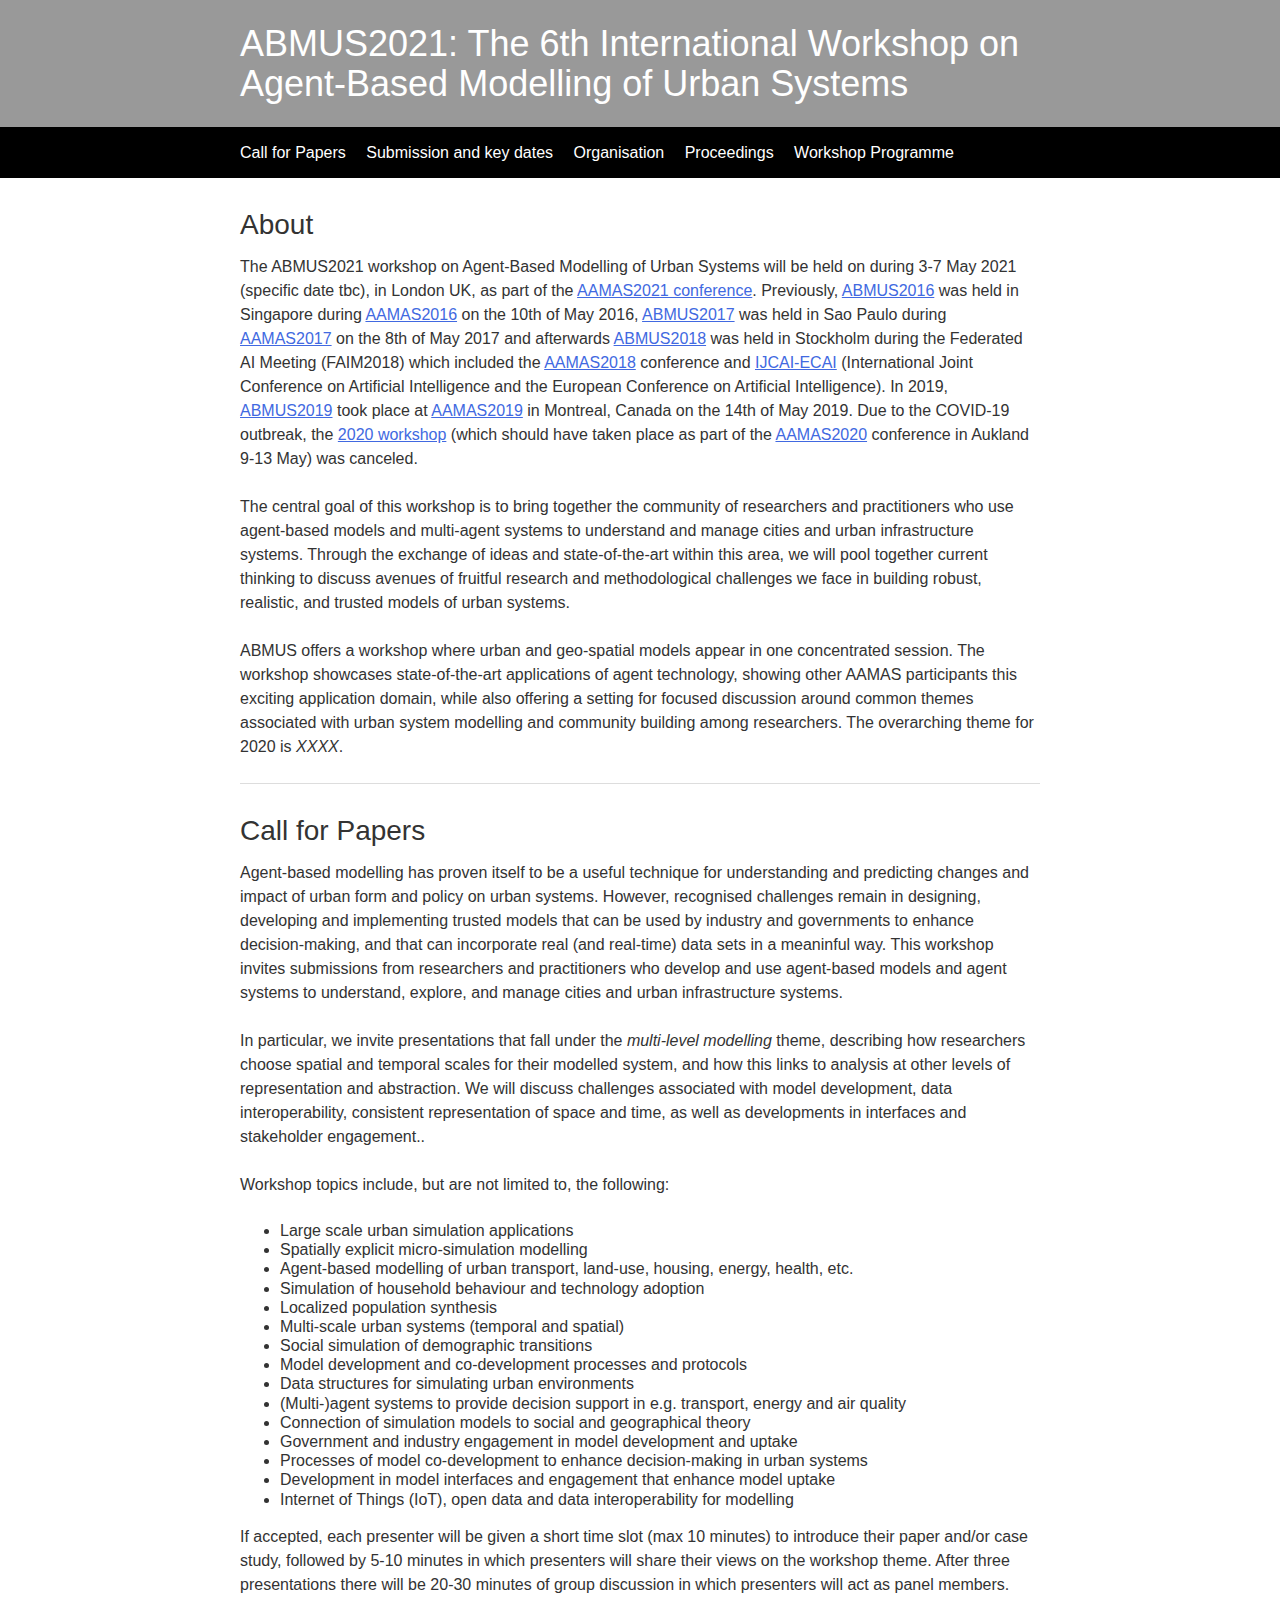
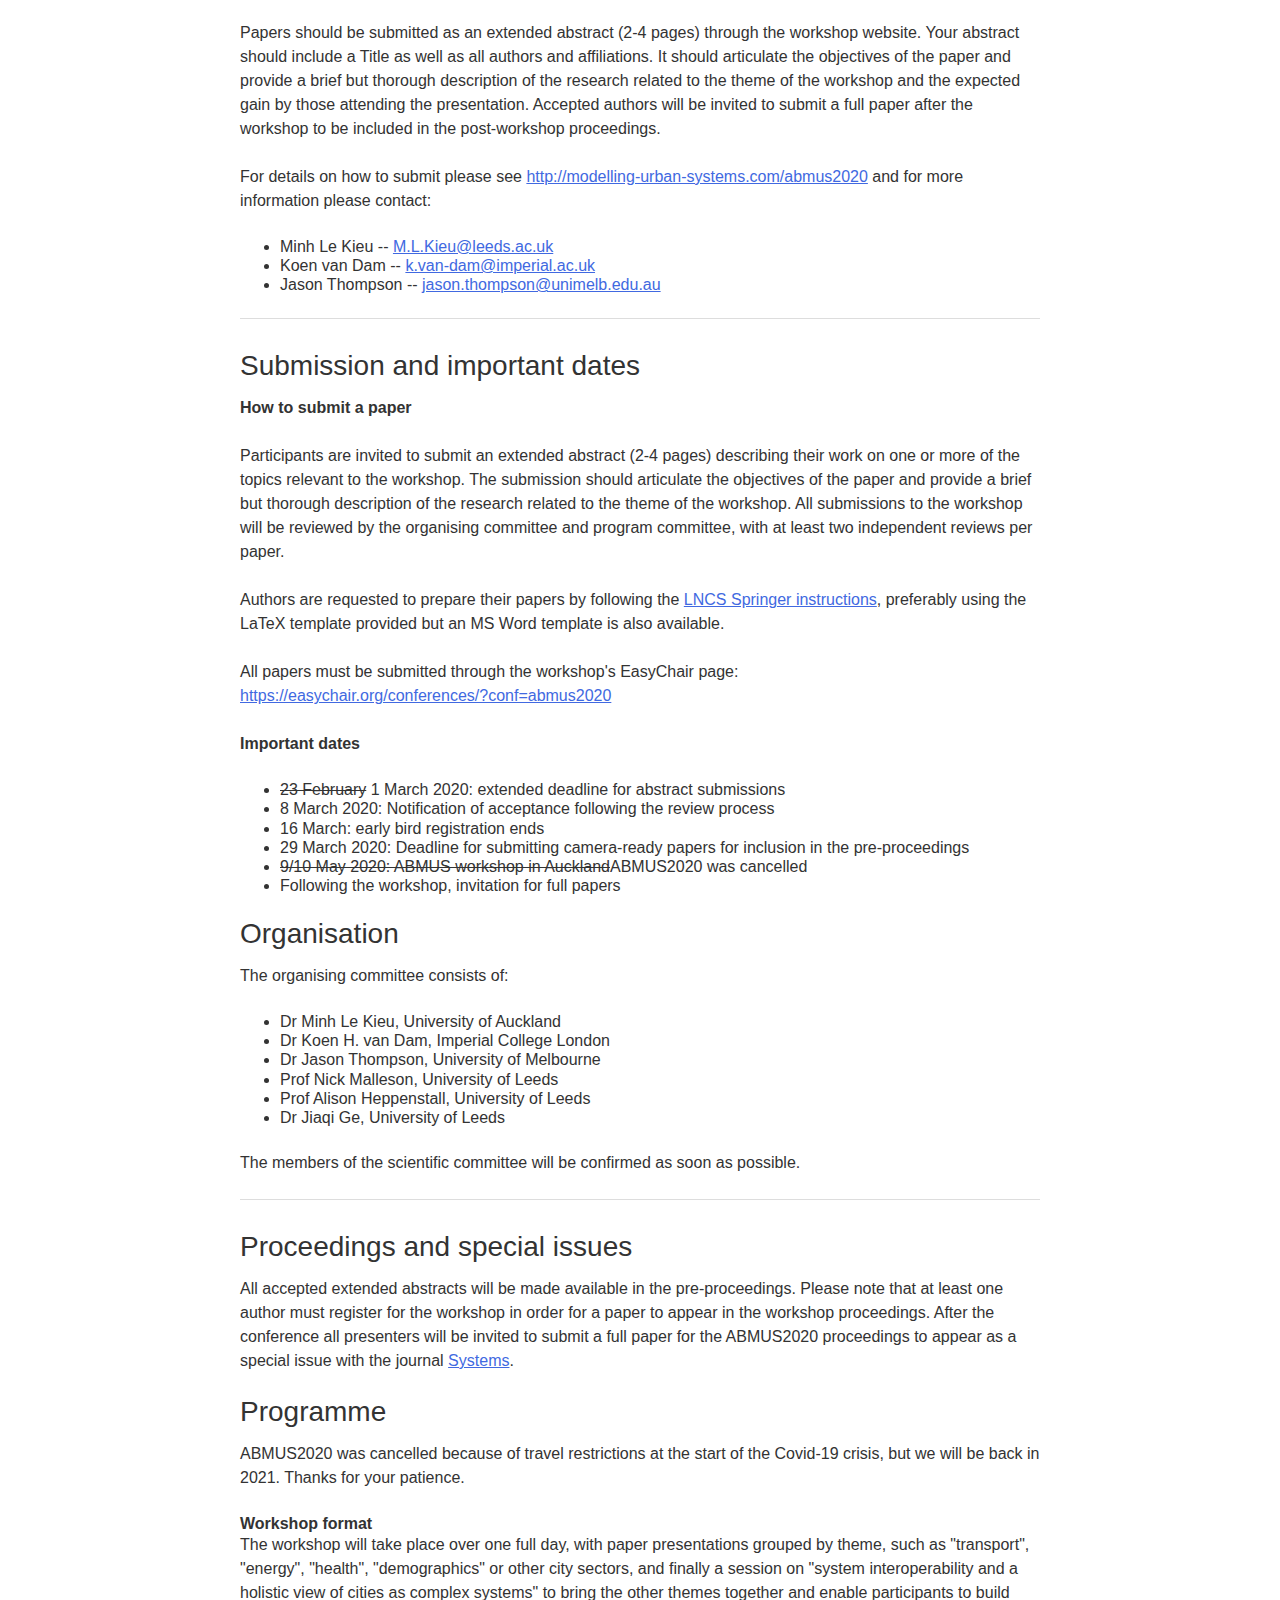
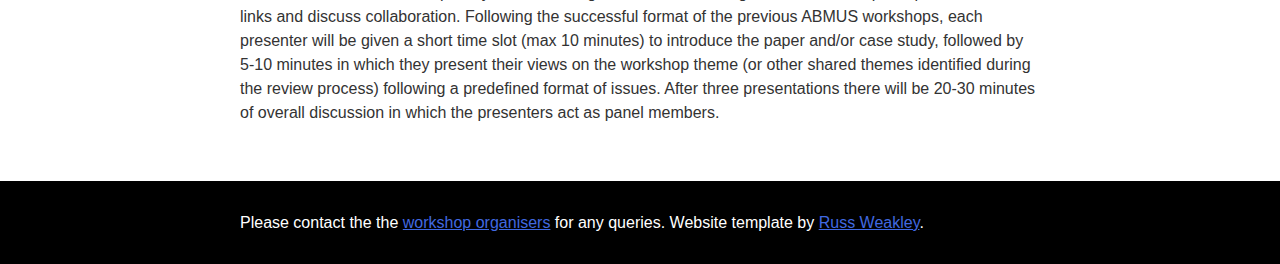
<file: abmus2021/under_construction.html>
<!DOCTYPE html>
<html>

<head>

<title>ABMUS2021: Workshop on Agent-Based Modelling of Urban Systems</title>
  <META name="description" content="The ABMUS2021 workshop on Agent-based modelling of urban systems will be held at the AAMAS2021 conference in London, 3-7 May 2021"><META name="keywords" content="ABMUS2021 AAMAS2021">

<link rel="stylesheet" href="css/styles.css">
<! stylesheet from https://github.com/russmaxdesign/example-layout-one-full>

</head>

<body>

<div class="header">
			<div class="container">
				<h1 class="header-heading">ABMUS2021: The 6th International Workshop on Agent-Based Modelling of Urban Systems</h1>
			</div>
		</div>
		
		<div class="nav-bar">
			<div class="container">
				<ul class="nav">
					<li><a href="#cfp">Call for Papers</a></li>
					<li><a href="#submission">Submission and key dates</a></li>
					<li><a href="#org">Organisation</a></li>
					<li><a href="#proceedings">Proceedings</a></li>
					<li><a href="#programme">Workshop Programme</a></li>
				</ul>
			</div>
		</div>
		<div class="content">
			<div class="container">
				<div class="main">
				

<h2>About</h2>

<p>
    The ABMUS2021 workshop on Agent-Based Modelling of Urban Systems will be held on during 3-7 May 2021 (specific date tbc), in London UK, as part of the <a href="https://aamas2021.soton.ac.uk/" target="_blank">AAMAS2021 conference</a>.
    Previously, <a href="http://abmus2016.modelling-urban-systems.com/" target="_blank">ABMUS2016</a> was held in Singapore during <a href="https://sis.smu.edu.sg/aamas2016" target="_blank">AAMAS2016</a> on the 10th of May 2016, <a href="http://abmus2017.modelling-urban-systems.com/" target="_blank">ABMUS2017</a> was held in Sao Paulo during <a href="http://www.aamas2017.org" target="_blank">AAMAS2017</a> on the 8th of May 2017 and afterwards  <a href="http://abmus2018.modelling-urban-systems.com/" target="_blank">ABMUS2018</a> was held in Stockholm during the Federated AI Meeting (FAIM2018) which included the <a href="http://celweb.vuse.vanderbilt.edu/aamas18/" target="_blank">AAMAS2018</a> conference and <a href="https://www.ijcai-18.org/" target="_blank">IJCAI-ECAI</a> (International Joint Conference on Artificial Intelligence and the European Conference on Artificial Intelligence). In 2019, <a href="http://abmus2019.modelling-urban-systems.com/" target="_blank">ABMUS2019</a> took place at <a href="http://aamas2019.encs.concordia.ca/" target="_blank">AAMAS2019</a> in Montreal, Canada on the 14th of May 2019. Due to the COVID-19 outbreak, the <a href="http://modelling-urban-systems.com/abmus2020">2020 workshop</a> (which should have taken place as part of the <a href="https://aamas2020.conference.auckland.ac.nz/">AAMAS2020</a> conference in Aukland 9-13 May) was canceled.
</p>

<p>
    The central goal of this workshop is to bring together the community of researchers and practitioners who use agent-based models and multi-agent systems to understand and manage cities and urban infrastructure systems.  Through the exchange of ideas and state-of-the-art within this area, we will pool together current thinking to discuss avenues of fruitful research and methodological challenges we face in building robust, realistic, and trusted models of urban systems.
</p>

<p>
    ABMUS offers a workshop where urban and geo-spatial models appear in one concentrated session. The workshop showcases state-of-the-art applications of agent technology, showing other AAMAS participants this exciting application domain, while also offering a setting for focused discussion around common themes associated with urban system modelling and community building among researchers. The overarching theme for 2020 is <i>XXXX</i>.
</p>

<hr>

<h2>Call for Papers<a name="cfp"></a></h2>

<p>
    Agent-based modelling has proven itself to be a useful technique for understanding and predicting changes and impact of urban form and policy on urban systems. However, recognised challenges remain in designing, developing and implementing trusted models that can be used by industry and governments to enhance decision-making, and that can incorporate real (and real-time) data sets in a meaninful way. This workshop invites submissions from researchers and practitioners who develop and use agent-based models and agent systems to understand, explore, and manage cities and urban infrastructure systems.
</p>

<p>
    In particular, we invite presentations that fall under the <i>multi-level modelling</i> theme, describing how researchers choose spatial and temporal scales for their modelled system, and how this links to analysis at other levels of representation and abstraction. We will discuss challenges associated with model development, data interoperability, consistent representation of space and time, as well as developments in interfaces and stakeholder engagement..
</p>

<p>
    Workshop topics include, but are not limited to, the following:
</p>

<ul>
<li>Large scale urban simulation applications</li>
<li>Spatially explicit micro-simulation modelling</li>
<li>Agent-based modelling of urban transport, land-use, housing, energy, health, etc.</li>
<li>Simulation of household behaviour and technology adoption</li>
<li>Localized population synthesis</li>
<li>Multi-scale urban systems (temporal and spatial)</li>
<li>Social simulation of demographic transitions</li>
<li>Model development and co-development processes and protocols</li>
<li>Data structures for simulating urban environments</li>
<li>(Multi-)agent systems to provide decision support in e.g. transport, energy and air quality</li>
<li>Connection of simulation models to social and geographical theory</li>
<li>Government and industry engagement in model development and uptake</li>
<li>Processes of model co-development to enhance decision-making in urban systems</li>
<li>Development in model interfaces and engagement that enhance model uptake</li>
<li>Internet of Things (IoT), open data and data interoperability for modelling</li>

</ul>

<p>
    If accepted, each presenter will be given a short time slot (max 10 minutes) to introduce their paper and/or case study, followed by 5-10 minutes in which presenters will share their views on the workshop theme. After three presentations there will be 20-30 minutes of group discussion in which presenters will act as panel members.
</p>

<p>
    Papers should be submitted as an extended abstract (2-4 pages) through the workshop website. Your abstract should include a Title as well as all authors and affiliations. It should articulate the objectives of the paper and provide a brief but thorough description of the research related to the theme of the workshop and the expected gain by those attending the presentation. Accepted authors will be invited to submit a full paper after the workshop to be included in the post-workshop proceedings.
</p>

<p>
For details on how to submit please see <a href="http://modelling-urban-systems.com/abmus2020" target="_blank">http://modelling-urban-systems.com/abmus2020</a> and for more information please contact:
<ul>
<li>Minh Le Kieu -- <a href="mailto:M.L.Kieu@leeds.ac.uk?subject=ABMUS2020 query" title="ABMUS2020 query">M.L.Kieu@leeds.ac.uk</a></li>
<li>Koen van Dam -- <a href="mailto:k.van-dam@imperial.ac.uk?subject=ABMUS2020 query" title="ABMUS2020 query">k.van-dam@imperial.ac.uk</a></li>
<li>Jason Thompson -- <a href="mailto:jason.thompson@unimelb.edu.au?subject=ABMUS2020 query" title="ABMUS2020 query">jason.thompson@unimelb.edu.au</a></li>
</ul>
</p>

<hr>

<h2>Submission and important dates<a name="submission"></a></h2>

<p>
<strong>How to submit a paper</strong>
</p>

<p>
Participants are invited to submit an extended abstract (2-4 pages) describing their work on one or more of the topics relevant to the workshop. The submission should articulate the objectives of the paper and provide a brief but thorough description of the research related to the theme of the workshop. All submissions to the workshop will be reviewed by the organising committee and program committee, with at least two independent reviews per paper.
</p>

<p>
Authors are requested to prepare their papers by following the <a href="http://www.springer.de/comp/lncs/authors.html" target="_blank">LNCS Springer instructions</a>, preferably using the LaTeX template provided but an MS Word template is also available.
</p>

<p>
All papers must be submitted through the workshop's EasyChair page:<br>
<a href="https://easychair.org/conferences/?conf=abmus2020" target="_blank">https://easychair.org/conferences/?conf=abmus2020</a>
</p>

<p>
<strong>Important dates</strong>
<ul>
<li> <del>23 February</del> 1 March 2020: extended deadline for abstract submissions</li>
<li> 8 March 2020: Notification of acceptance following the review process</li>
<li> 16 March: early bird registration ends</li>
<li> 29 March 2020: Deadline for submitting camera-ready papers for inclusion in the pre-proceedings</li>
<li> <del>9/10 May 2020: ABMUS workshop in Auckland</del>ABMUS2020 was cancelled</li>
<li> Following the workshop, invitation for full papers</li>
</ul>
</p>


<h2>Organisation<a name="org"></a></h2>

<p>
The organising committee consists of:
<ul>
<li>Dr Minh Le Kieu, University of Auckland</li>
<li>Dr Koen H. van Dam, Imperial College London</li>
<li>Dr Jason Thompson, University of Melbourne</li>
<li>Prof Nick Malleson, University of Leeds</li>
<li>Prof Alison Heppenstall, University of Leeds</li>
<li>Dr Jiaqi Ge, University of Leeds</li>
</ul>
</p>

<p>
The members of the scientific committee will be confirmed as soon as possible.
</p>

<hr>

<h2>Proceedings and special issues<a name="proceedings"></a></h2>
<p>
All accepted extended abstracts will be made available in the pre-proceedings. Please note that at least one author must register for the workshop in order for a paper to appear in the workshop proceedings. After the conference all presenters will be invited to submit a full paper for the ABMUS2020 proceedings to appear as a special issue with the journal <a href="https://www.mdpi.com/journal/systems" target="_blank">Systems</a>.
</p>


<h2>Programme<a name="programme"></a></h2>

<p>
ABMUS2020 was cancelled because of travel restrictions at the start of the Covid-19 crisis, but we will be back in 2021. Thanks for your patience.</p>

<strong>Workshop format</strong>
<p>
The workshop will take place over one full day, with paper presentations grouped by theme, such as "transport", "energy", "health", "demographics" or other city sectors, and finally a session on "system interoperability and a holistic view of cities as complex systems" to bring the other themes together and enable participants to build links and discuss collaboration. Following the successful format of the previous ABMUS workshops, each presenter will be given a short time slot (max 10 minutes) to introduce the paper and/or case study, followed by 5-10 minutes in which they present their views on the workshop theme (or other shared themes identified during the review process) following a predefined format of issues. After three presentations there will be 20-30 minutes of overall discussion in which the presenters act as panel members.
</p>

</div>
</div>
</div>
		
		
		
<div class="footer">
			<div class="container">
				Please contact the the <a href="mailto:m.l.kieu@leeds.ac.uk;k.van-dam@imperial.ac.uk;jason.thompson@unimelb.edu.au?subject=ABMUS2019 query" title="ABMUS2020 query">workshop organisers</a> for any queries. Website template by <a href="https://github.com/russmaxdesign/example-layout-one-full" target="_blank">Russ Weakley</a>.
			</div>
		</div>




</body>
</html>
</file>
<file: css/styles.css>
/* -----------------------
Base styles
------------------------*/

body
{
	margin: 0;
	padding: 0;
	color: #333;
	background-color: #eee;
	font: 1em/1.2 "Helvetica Neue", Helvetica, Arial, Geneva, sans-serif;
}

h1,h2,h3,h4,h5,h6
{
	margin: 0 0 .5em;
	font-weight: 500;
	line-height: 1.1;
}

h1 { font-size: 2.25em; } /* 36px */
h2 { font-size: 1.75em; } /* 28px */
h3 { font-size: 1.375em; } /* 22px */
h4 { font-size: 1.125em; } /* 18px */
h5 { font-size: 1em; } /* 16px */
h6 { font-size: .875em; } /* 14px */

p
{
	margin: 0 0 1.5em;
	line-height: 1.5;
}

blockquote
{
	padding: 1em 2em;
	margin: 0 0 2em;
	border-left: 5px solid #eee;
}

hr
{
	height: 0;
	margin-top: 1em;
	margin-bottom: 2em;
	border: 0;
	border-top: 1px solid #ddd;
}

table
{
	background-color: transparent;
	border-spacing: 0;
	border-collapse: collapse;
	border-top: 1px solid #ddd;
}

th, td
{
	padding: .5em 1em;
	vertical-align: top;
	text-align: left;
	border-bottom: 1px solid #ddd;
}

a:link { color: royalblue; }
a:visited { color: purple; }
a:focus { color: black; }
a:hover { color: green; }
a:active { color: red; }

/* -----------------------
Layout styles
------------------------*/

.container
{
	max-width: 50em;
	margin: 0 auto;
}

.header
{
	color: #fff;
	background: #999;
	padding: 1em 1.25em;
}

.header-heading { margin: 0; }

.nav-bar
{
	background: #000;
	padding: 0;
}

.content
{
	padding: 1em 1.25em;
	background-color: #fff;
}

.footer
{
	color: #fff;
	background: #000;
	padding: 1em 1.25em;
}

/* -----------------------
Nav
------------------------*/

.nav
{
	margin: 0;
	padding: 0;
	list-style: none;
}

.nav li
{
	display: inline;
	margin: 0;
}

.nav a
{
	display: block;
	padding: .7em 1.25em;
	color: #fff;
	text-decoration: none;
	border-bottom: 1px solid gray;
}

.nav a:link { color: white; }
.nav a:visited { color: white; }

.nav a:focus
{
	color: black;
	background-color: white;
}

.nav a:hover
{
	color: white;
	background-color: green;
}

.nav a:active
{
	color: white;
	background-color: red;
}

/* -----------------------
Single styles
------------------------*/

.img-responsive { max-width: 100%; }

.btn
{
	color: #fff !important;
	background-color: royalblue;
	border-color: #222;
	display: inline-block;
	padding: .5em 1em;
	margin-bottom: 0;
	font-weight: 400;
	line-height: 1.2;
	text-align: center;
	white-space: nowrap;
	vertical-align: middle;
	cursor: pointer;
	border: 1px solid transparent;
	border-radius: .2em;
	text-decoration: none;
}

.btn:hover
{
	color: #fff !important;
	background-color: green;
}

.btn:focus
{
	color: #fff !important;
	background-color: black;
}

.btn:active
{
	color: #fff !important;
	background-color: red;
}

.table
{
	width: 100%;
	max-width: 100%;
	margin-bottom: 20px;
}

.list-unstyled
{
	padding-left: 0;
	list-style: none;
}

.list-inline
{
	padding-left: 0;
	margin-left: -5px;
	list-style: none;
}

.list-inline > li
{
	display: inline-block;
	padding-right: 5px;
	padding-left: 5px;
}

/* -----------------------
Wide styles
------------------------*/

@media (min-width: 42em)
{
	.header { padding: 1.5em 3em; }
	.nav-bar { padding: 1em 3em; }
	.content { padding: 2em 3em; }
	.footer { padding: 2em 3em; }
	
	.nav li
	{
		display: inline;
		margin: 0 1em 0 0;
	}
	
	.nav a
	{
		display: inline;
		padding: 0;
		border-bottom: 0;
	}
</file>
<file: abmus2017/css/styles.css>
/* -----------------------
Base styles
------------------------*/

body
{
	margin: 0;
	padding: 0;
	color: #333;
	background-color: #eee;
	font: 1em/1.2 "Helvetica Neue", Helvetica, Arial, Geneva, sans-serif;
}

h1,h2,h3,h4,h5,h6
{
	margin: 0 0 .5em;
	font-weight: 500;
	line-height: 1.1;
}

h1 { font-size: 2.25em; } /* 36px */
h2 { font-size: 1.75em; } /* 28px */
h3 { font-size: 1.375em; } /* 22px */
h4 { font-size: 1.125em; } /* 18px */
h5 { font-size: 1em; } /* 16px */
h6 { font-size: .875em; } /* 14px */

p
{
	margin: 0 0 1.5em;
	line-height: 1.5;
}

blockquote
{
	padding: 1em 2em;
	margin: 0 0 2em;
	border-left: 5px solid #eee;
}

hr
{
	height: 0;
	margin-top: 1em;
	margin-bottom: 2em;
	border: 0;
	border-top: 1px solid #ddd;
}

table
{
	background-color: transparent;
	border-spacing: 0;
	border-collapse: collapse;
	border-top: 1px solid #ddd;
}

th, td
{
	padding: .5em 1em;
	vertical-align: top;
	text-align: left;
	border-bottom: 1px solid #ddd;
}

a:link { color: royalblue; }
a:visited { color: purple; }
a:focus { color: black; }
a:hover { color: green; }
a:active { color: red; }

/* -----------------------
Layout styles
------------------------*/

.container
{
	max-width: 50em;
	margin: 0 auto;
}

.header
{
	color: #fff;
	background: #999;
	padding: 1em 1.25em;
}

.header-heading { margin: 0; }

.nav-bar
{
	background: #000;
	padding: 0;
}

.content
{
	padding: 1em 1.25em;
	background-color: #fff;
}

.footer
{
	color: #fff;
	background: #000;
	padding: 1em 1.25em;
}

/* -----------------------
Nav
------------------------*/

.nav
{
	margin: 0;
	padding: 0;
	list-style: none;
}

.nav li
{
	display: inline;
	margin: 0;
}

.nav a
{
	display: block;
	padding: .7em 1.25em;
	color: #fff;
	text-decoration: none;
	border-bottom: 1px solid gray;
}

.nav a:link { color: white; }
.nav a:visited { color: white; }

.nav a:focus
{
	color: black;
	background-color: white;
}

.nav a:hover
{
	color: white;
	background-color: green;
}

.nav a:active
{
	color: white;
	background-color: red;
}

/* -----------------------
Single styles
------------------------*/

.img-responsive { max-width: 100%; }

.btn
{
	color: #fff !important;
	background-color: royalblue;
	border-color: #222;
	display: inline-block;
	padding: .5em 1em;
	margin-bottom: 0;
	font-weight: 400;
	line-height: 1.2;
	text-align: center;
	white-space: nowrap;
	vertical-align: middle;
	cursor: pointer;
	border: 1px solid transparent;
	border-radius: .2em;
	text-decoration: none;
}

.btn:hover
{
	color: #fff !important;
	background-color: green;
}

.btn:focus
{
	color: #fff !important;
	background-color: black;
}

.btn:active
{
	color: #fff !important;
	background-color: red;
}

.table
{
	width: 100%;
	max-width: 100%;
	margin-bottom: 20px;
}

.list-unstyled
{
	padding-left: 0;
	list-style: none;
}

.list-inline
{
	padding-left: 0;
	margin-left: -5px;
	list-style: none;
}

.list-inline > li
{
	display: inline-block;
	padding-right: 5px;
	padding-left: 5px;
}

/* -----------------------
Wide styles
------------------------*/

@media (min-width: 42em)
{
	.header { padding: 1.5em 3em; }
	.nav-bar { padding: 1em 3em; }
	.content { padding: 2em 3em; }
	.footer { padding: 2em 3em; }
	
	.nav li
	{
		display: inline;
		margin: 0 1em 0 0;
	}
	
	.nav a
	{
		display: inline;
		padding: 0;
		border-bottom: 0;
	}
</file>
<file: abmus2018/css/styles.css>
/* -----------------------
Base styles
------------------------*/

body
{
	margin: 0;
	padding: 0;
	color: #333;
	background-color: #eee;
	font: 1em/1.2 "Helvetica Neue", Helvetica, Arial, Geneva, sans-serif;
}

h1,h2,h3,h4,h5,h6
{
	margin: 0 0 .5em;
	font-weight: 500;
	line-height: 1.1;
}

h1 { font-size: 2.25em; } /* 36px */
h2 { font-size: 1.75em; } /* 28px */
h3 { font-size: 1.375em; } /* 22px */
h4 { font-size: 1.125em; } /* 18px */
h5 { font-size: 1em; } /* 16px */
h6 { font-size: .875em; } /* 14px */

p
{
	margin: 0 0 1.5em;
	line-height: 1.5;
}

blockquote
{
	padding: 1em 2em;
	margin: 0 0 2em;
	border-left: 5px solid #eee;
}

hr
{
	height: 0;
	margin-top: 1em;
	margin-bottom: 2em;
	border: 0;
	border-top: 1px solid #ddd;
}

table
{
	background-color: transparent;
	border-spacing: 0;
	border-collapse: collapse;
	border-top: 1px solid #ddd;
}

th, td
{
	padding: .5em 1em;
	vertical-align: top;
	text-align: left;
	border-bottom: 1px solid #ddd;
}

a:link { color: royalblue; }
a:visited { color: purple; }
a:focus { color: black; }
a:hover { color: green; }
a:active { color: red; }

/* -----------------------
Layout styles
------------------------*/

.container
{
	max-width: 50em;
	margin: 0 auto;
}

.header
{
	color: #fff;
	background: #999;
	padding: 1em 1.25em;
}

.header-heading { margin: 0; }

.nav-bar
{
	background: #000;
	padding: 0;
}

.content
{
	padding: 1em 1.25em;
	background-color: #fff;
}

.footer
{
	color: #fff;
	background: #000;
	padding: 1em 1.25em;
}

/* -----------------------
Nav
------------------------*/

.nav
{
	margin: 0;
	padding: 0;
	list-style: none;
}

.nav li
{
	display: inline;
	margin: 0;
}

.nav a
{
	display: block;
	padding: .7em 1.25em;
	color: #fff;
	text-decoration: none;
	border-bottom: 1px solid gray;
}

.nav a:link { color: white; }
.nav a:visited { color: white; }

.nav a:focus
{
	color: black;
	background-color: white;
}

.nav a:hover
{
	color: white;
	background-color: green;
}

.nav a:active
{
	color: white;
	background-color: red;
}

/* -----------------------
Single styles
------------------------*/

.img-responsive { max-width: 100%; }

.btn
{
	color: #fff !important;
	background-color: royalblue;
	border-color: #222;
	display: inline-block;
	padding: .5em 1em;
	margin-bottom: 0;
	font-weight: 400;
	line-height: 1.2;
	text-align: center;
	white-space: nowrap;
	vertical-align: middle;
	cursor: pointer;
	border: 1px solid transparent;
	border-radius: .2em;
	text-decoration: none;
}

.btn:hover
{
	color: #fff !important;
	background-color: green;
}

.btn:focus
{
	color: #fff !important;
	background-color: black;
}

.btn:active
{
	color: #fff !important;
	background-color: red;
}

.table
{
	width: 100%;
	max-width: 100%;
	margin-bottom: 20px;
}

.list-unstyled
{
	padding-left: 0;
	list-style: none;
}

.list-inline
{
	padding-left: 0;
	margin-left: -5px;
	list-style: none;
}

.list-inline > li
{
	display: inline-block;
	padding-right: 5px;
	padding-left: 5px;
}

/* -----------------------
Wide styles
------------------------*/

@media (min-width: 42em)
{
	.header { padding: 1.5em 3em; }
	.nav-bar { padding: 1em 3em; }
	.content { padding: 2em 3em; }
	.footer { padding: 2em 3em; }
	
	.nav li
	{
		display: inline;
		margin: 0 1em 0 0;
	}
	
	.nav a
	{
		display: inline;
		padding: 0;
		border-bottom: 0;
	}
</file>
<file: abmus2019/css/styles.css>
/* -----------------------
Base styles
------------------------*/

body
{
	margin: 0;
	padding: 0;
	color: #333;
	background-color: #eee;
	font: 1em/1.2 "Helvetica Neue", Helvetica, Arial, Geneva, sans-serif;
}

h1,h2,h3,h4,h5,h6
{
	margin: 0 0 .5em;
	font-weight: 500;
	line-height: 1.1;
}

h1 { font-size: 2.25em; } /* 36px */
h2 { font-size: 1.75em; } /* 28px */
h3 { font-size: 1.375em; } /* 22px */
h4 { font-size: 1.125em; } /* 18px */
h5 { font-size: 1em; } /* 16px */
h6 { font-size: .875em; } /* 14px */

p
{
	margin: 0 0 1.5em;
	line-height: 1.5;
}

blockquote
{
	padding: 1em 2em;
	margin: 0 0 2em;
	border-left: 5px solid #eee;
}

hr
{
	height: 0;
	margin-top: 1em;
	margin-bottom: 2em;
	border: 0;
	border-top: 1px solid #ddd;
}

table
{
	background-color: transparent;
	border-spacing: 0;
	border-collapse: collapse;
	border-top: 1px solid #ddd;
}

th, td
{
	padding: .5em 1em;
	vertical-align: top;
	text-align: left;
	border-bottom: 1px solid #ddd;
}

a:link { color: royalblue; }
a:visited { color: purple; }
a:focus { color: black; }
a:hover { color: green; }
a:active { color: red; }

/* -----------------------
Layout styles
------------------------*/

.container
{
	max-width: 50em;
	margin: 0 auto;
}

.header
{
	color: #fff;
	background: #999;
	padding: 1em 1.25em;
}

.header-heading { margin: 0; }

.nav-bar
{
	background: #000;
	padding: 0;
}

.content
{
	padding: 1em 1.25em;
	background-color: #fff;
}

.footer
{
	color: #fff;
	background: #000;
	padding: 1em 1.25em;
}

/* -----------------------
Nav
------------------------*/

.nav
{
	margin: 0;
	padding: 0;
	list-style: none;
}

.nav li
{
	display: inline;
	margin: 0;
}

.nav a
{
	display: block;
	padding: .7em 1.25em;
	color: #fff;
	text-decoration: none;
	border-bottom: 1px solid gray;
}

.nav a:link { color: white; }
.nav a:visited { color: white; }

.nav a:focus
{
	color: black;
	background-color: white;
}

.nav a:hover
{
	color: white;
	background-color: green;
}

.nav a:active
{
	color: white;
	background-color: red;
}

/* -----------------------
Single styles
------------------------*/

.img-responsive { max-width: 100%; }

.btn
{
	color: #fff !important;
	background-color: royalblue;
	border-color: #222;
	display: inline-block;
	padding: .5em 1em;
	margin-bottom: 0;
	font-weight: 400;
	line-height: 1.2;
	text-align: center;
	white-space: nowrap;
	vertical-align: middle;
	cursor: pointer;
	border: 1px solid transparent;
	border-radius: .2em;
	text-decoration: none;
}

.btn:hover
{
	color: #fff !important;
	background-color: green;
}

.btn:focus
{
	color: #fff !important;
	background-color: black;
}

.btn:active
{
	color: #fff !important;
	background-color: red;
}

.table
{
	width: 100%;
	max-width: 100%;
	margin-bottom: 20px;
}

.list-unstyled
{
	padding-left: 0;
	list-style: none;
}

.list-inline
{
	padding-left: 0;
	margin-left: -5px;
	list-style: none;
}

.list-inline > li
{
	display: inline-block;
	padding-right: 5px;
	padding-left: 5px;
}

/* -----------------------
Wide styles
------------------------*/

@media (min-width: 42em)
{
	.header { padding: 1.5em 3em; }
	.nav-bar { padding: 1em 3em; }
	.content { padding: 2em 3em; }
	.footer { padding: 2em 3em; }
	
	.nav li
	{
		display: inline;
		margin: 0 1em 0 0;
	}
	
	.nav a
	{
		display: inline;
		padding: 0;
		border-bottom: 0;
	}
</file>
<file: abmus2020/css/styles.css>
/* -----------------------
Base styles
------------------------*/

body
{
	margin: 0;
	padding: 0;
	color: #333;
	background-color: #eee;
	font: 1em/1.2 "Helvetica Neue", Helvetica, Arial, Geneva, sans-serif;
}

h1,h2,h3,h4,h5,h6
{
	margin: 0 0 .5em;
	font-weight: 500;
	line-height: 1.1;
}

h1 { font-size: 2.25em; } /* 36px */
h2 { font-size: 1.75em; } /* 28px */
h3 { font-size: 1.375em; } /* 22px */
h4 { font-size: 1.125em; } /* 18px */
h5 { font-size: 1em; } /* 16px */
h6 { font-size: .875em; } /* 14px */

p
{
	margin: 0 0 1.5em;
	line-height: 1.5;
}

blockquote
{
	padding: 1em 2em;
	margin: 0 0 2em;
	border-left: 5px solid #eee;
}

hr
{
	height: 0;
	margin-top: 1em;
	margin-bottom: 2em;
	border: 0;
	border-top: 1px solid #ddd;
}

table
{
	background-color: transparent;
	border-spacing: 0;
	border-collapse: collapse;
	border-top: 1px solid #ddd;
}

th, td
{
	padding: .5em 1em;
	vertical-align: top;
	text-align: left;
	border-bottom: 1px solid #ddd;
}

a:link { color: royalblue; }
a:visited { color: purple; }
a:focus { color: black; }
a:hover { color: green; }
a:active { color: red; }

/* -----------------------
Layout styles
------------------------*/

.container
{
	max-width: 50em;
	margin: 0 auto;
}

.header
{
	color: #fff;
	background: #999;
	padding: 1em 1.25em;
}

.header-heading { margin: 0; }

.nav-bar
{
	background: #000;
	padding: 0;
}

.content
{
	padding: 1em 1.25em;
	background-color: #fff;
}

.footer
{
	color: #fff;
	background: #000;
	padding: 1em 1.25em;
}

/* -----------------------
Nav
------------------------*/

.nav
{
	margin: 0;
	padding: 0;
	list-style: none;
}

.nav li
{
	display: inline;
	margin: 0;
}

.nav a
{
	display: block;
	padding: .7em 1.25em;
	color: #fff;
	text-decoration: none;
	border-bottom: 1px solid gray;
}

.nav a:link { color: white; }
.nav a:visited { color: white; }

.nav a:focus
{
	color: black;
	background-color: white;
}

.nav a:hover
{
	color: white;
	background-color: green;
}

.nav a:active
{
	color: white;
	background-color: red;
}

/* -----------------------
Single styles
------------------------*/

.img-responsive { max-width: 100%; }

.btn
{
	color: #fff !important;
	background-color: royalblue;
	border-color: #222;
	display: inline-block;
	padding: .5em 1em;
	margin-bottom: 0;
	font-weight: 400;
	line-height: 1.2;
	text-align: center;
	white-space: nowrap;
	vertical-align: middle;
	cursor: pointer;
	border: 1px solid transparent;
	border-radius: .2em;
	text-decoration: none;
}

.btn:hover
{
	color: #fff !important;
	background-color: green;
}

.btn:focus
{
	color: #fff !important;
	background-color: black;
}

.btn:active
{
	color: #fff !important;
	background-color: red;
}

.table
{
	width: 100%;
	max-width: 100%;
	margin-bottom: 20px;
}

.list-unstyled
{
	padding-left: 0;
	list-style: none;
}

.list-inline
{
	padding-left: 0;
	margin-left: -5px;
	list-style: none;
}

.list-inline > li
{
	display: inline-block;
	padding-right: 5px;
	padding-left: 5px;
}

/* -----------------------
Wide styles
------------------------*/

@media (min-width: 42em)
{
	.header { padding: 1.5em 3em; }
	.nav-bar { padding: 1em 3em; }
	.content { padding: 2em 3em; }
	.footer { padding: 2em 3em; }
	
	.nav li
	{
		display: inline;
		margin: 0 1em 0 0;
	}
	
	.nav a
	{
		display: inline;
		padding: 0;
		border-bottom: 0;
	}
</file>
<file: abmus2021/css/styles.css>
/* -----------------------
Base styles
------------------------*/

body
{
	margin: 0;
	padding: 0;
	color: #333;
	background-color: #eee;
	font: 1em/1.2 "Helvetica Neue", Helvetica, Arial, Geneva, sans-serif;
}

h1,h2,h3,h4,h5,h6
{
	margin: 0 0 .5em;
	font-weight: 500;
	line-height: 1.1;
}

h1 { font-size: 2.25em; } /* 36px */
h2 { font-size: 1.75em; } /* 28px */
h3 { font-size: 1.375em; } /* 22px */
h4 { font-size: 1.125em; } /* 18px */
h5 { font-size: 1em; } /* 16px */
h6 { font-size: .875em; } /* 14px */

p
{
	margin: 0 0 1.5em;
	line-height: 1.5;
}

blockquote
{
	padding: 1em 2em;
	margin: 0 0 2em;
	border-left: 5px solid #eee;
}

hr
{
	height: 0;
	margin-top: 1em;
	margin-bottom: 2em;
	border: 0;
	border-top: 1px solid #ddd;
}

table
{
	background-color: transparent;
	border-spacing: 0;
	border-collapse: collapse;
	border-top: 1px solid #ddd;
}

th, td
{
	padding: .5em 1em;
	vertical-align: top;
	text-align: left;
	border-bottom: 1px solid #ddd;
}

a:link { color: royalblue; }
a:visited { color: purple; }
a:focus { color: black; }
a:hover { color: green; }
a:active { color: red; }

/* -----------------------
Layout styles
------------------------*/

.container
{
	max-width: 50em;
	margin: 0 auto;
}

.header
{
	color: #fff;
	background: #999;
	padding: 1em 1.25em;
}

.header-heading { margin: 0; }

.nav-bar
{
	background: #000;
	padding: 0;
}

.content
{
	padding: 1em 1.25em;
	background-color: #fff;
}

.footer
{
	color: #fff;
	background: #000;
	padding: 1em 1.25em;
}

/* -----------------------
Nav
------------------------*/

.nav
{
	margin: 0;
	padding: 0;
	list-style: none;
}

.nav li
{
	display: inline;
	margin: 0;
}

.nav a
{
	display: block;
	padding: .7em 1.25em;
	color: #fff;
	text-decoration: none;
	border-bottom: 1px solid gray;
}

.nav a:link { color: white; }
.nav a:visited { color: white; }

.nav a:focus
{
	color: black;
	background-color: white;
}

.nav a:hover
{
	color: white;
	background-color: green;
}

.nav a:active
{
	color: white;
	background-color: red;
}

/* -----------------------
Single styles
------------------------*/

.img-responsive { max-width: 100%; }

.btn
{
	color: #fff !important;
	background-color: royalblue;
	border-color: #222;
	display: inline-block;
	padding: .5em 1em;
	margin-bottom: 0;
	font-weight: 400;
	line-height: 1.2;
	text-align: center;
	white-space: nowrap;
	vertical-align: middle;
	cursor: pointer;
	border: 1px solid transparent;
	border-radius: .2em;
	text-decoration: none;
}

.btn:hover
{
	color: #fff !important;
	background-color: green;
}

.btn:focus
{
	color: #fff !important;
	background-color: black;
}

.btn:active
{
	color: #fff !important;
	background-color: red;
}

.table
{
	width: 100%;
	max-width: 100%;
	margin-bottom: 20px;
}

.list-unstyled
{
	padding-left: 0;
	list-style: none;
}

.list-inline
{
	padding-left: 0;
	margin-left: -5px;
	list-style: none;
}

.list-inline > li
{
	display: inline-block;
	padding-right: 5px;
	padding-left: 5px;
}

/* -----------------------
Wide styles
------------------------*/

@media (min-width: 42em)
{
	.header { padding: 1.5em 3em; }
	.nav-bar { padding: 1em 3em; }
	.content { padding: 2em 3em; }
	.footer { padding: 2em 3em; }
	
	.nav li
	{
		display: inline;
		margin: 0 1em 0 0;
	}
	
	.nav a
	{
		display: inline;
		padding: 0;
		border-bottom: 0;
	}
</file>
<file: abmus2022/css/styles.css>
/* -----------------------
Base styles
------------------------*/

body
{
	margin: 0;
	padding: 0;
	color: #333;
	background-color: #eee;
	font: 1em/1.2 "Helvetica Neue", Helvetica, Arial, Geneva, sans-serif;
}

h1,h2,h3,h4,h5,h6
{
	margin: 0 0 .5em;
	font-weight: 500;
	line-height: 1.1;
}

h1 { font-size: 2.25em; } /* 36px */
h2 { font-size: 1.75em; } /* 28px */
h3 { font-size: 1.375em; } /* 22px */
h4 { font-size: 1.125em; } /* 18px */
h5 { font-size: 1em; } /* 16px */
h6 { font-size: .875em; } /* 14px */

p
{
	margin: 0 0 1.5em;
	line-height: 1.5;
}

blockquote
{
	padding: 1em 2em;
	margin: 0 0 2em;
	border-left: 5px solid #eee;
}

hr
{
	height: 0;
	margin-top: 1em;
	margin-bottom: 2em;
	border: 0;
	border-top: 1px solid #ddd;
}

table
{
	background-color: transparent;
	border-spacing: 0;
	border-collapse: collapse;
	border-top: 1px solid #ddd;
}

th, td
{
	padding: .5em 1em;
	vertical-align: top;
	text-align: left;
	border-bottom: 1px solid #ddd;
}

a:link { color: royalblue; }
a:visited { color: purple; }
a:focus { color: black; }
a:hover { color: green; }
a:active { color: red; }

/* -----------------------
Layout styles
------------------------*/

.container
{
	max-width: 50em;
	margin: 0 auto;
}

.header
{
	color: #fff;
	background: #999;
	padding: 1em 1.25em;
}

.header-heading { margin: 0; }

.nav-bar
{
	background: #000;
	padding: 0;
}

.content
{
	padding: 1em 1.25em;
	background-color: #fff;
}

.footer
{
	color: #fff;
	background: #000;
	padding: 1em 1.25em;
}

/* -----------------------
Nav
------------------------*/

.nav
{
	margin: 0;
	padding: 0;
	list-style: none;
}

.nav li
{
	display: inline;
	margin: 0;
}

.nav a
{
	display: block;
	padding: .7em 1.25em;
	color: #fff;
	text-decoration: none;
	border-bottom: 1px solid gray;
}

.nav a:link { color: white; }
.nav a:visited { color: white; }

.nav a:focus
{
	color: black;
	background-color: white;
}

.nav a:hover
{
	color: white;
	background-color: green;
}

.nav a:active
{
	color: white;
	background-color: red;
}

/* -----------------------
Single styles
------------------------*/

.img-responsive { max-width: 100%; }

.btn
{
	color: #fff !important;
	background-color: royalblue;
	border-color: #222;
	display: inline-block;
	padding: .5em 1em;
	margin-bottom: 0;
	font-weight: 400;
	line-height: 1.2;
	text-align: center;
	white-space: nowrap;
	vertical-align: middle;
	cursor: pointer;
	border: 1px solid transparent;
	border-radius: .2em;
	text-decoration: none;
}

.btn:hover
{
	color: #fff !important;
	background-color: green;
}

.btn:focus
{
	color: #fff !important;
	background-color: black;
}

.btn:active
{
	color: #fff !important;
	background-color: red;
}

.table
{
	width: 100%;
	max-width: 100%;
	margin-bottom: 20px;
}

.list-unstyled
{
	padding-left: 0;
	list-style: none;
}

.list-inline
{
	padding-left: 0;
	margin-left: -5px;
	list-style: none;
}

.list-inline > li
{
	display: inline-block;
	padding-right: 5px;
	padding-left: 5px;
}

/* -----------------------
Wide styles
------------------------*/

@media (min-width: 42em)
{
	.header { padding: 1.5em 3em; }
	.nav-bar { padding: 1em 3em; }
	.content { padding: 2em 3em; }
	.footer { padding: 2em 3em; }
	
	.nav li
	{
		display: inline;
		margin: 0 1em 0 0;
	}
	
	.nav a
	{
		display: inline;
		padding: 0;
		border-bottom: 0;
	}
</file>
<file: abmus2023/css/styles.css>
/* -----------------------
Base styles
------------------------*/

body
{
	margin: 0;
	padding: 0;
	color: #333;
	background-color: #eee;
	font: 1em/1.2 "Helvetica Neue", Helvetica, Arial, Geneva, sans-serif;
}

h1,h2,h3,h4,h5,h6
{
	margin: 0 0 .5em;
	font-weight: 500;
	line-height: 1.1;
}

h1 { font-size: 2.25em; } /* 36px */
h2 { font-size: 1.75em; } /* 28px */
h3 { font-size: 1.375em; } /* 22px */
h4 { font-size: 1.125em; } /* 18px */
h5 { font-size: 1em; } /* 16px */
h6 { font-size: .875em; } /* 14px */

p
{
	margin: 0 0 1.5em;
	line-height: 1.5;
}

blockquote
{
	padding: 1em 2em;
	margin: 0 0 2em;
	border-left: 5px solid #eee;
}

hr
{
	height: 0;
	margin-top: 1em;
	margin-bottom: 2em;
	border: 0;
	border-top: 1px solid #ddd;
}

table
{
	background-color: transparent;
	border-spacing: 0;
	border-collapse: collapse;
	border-top: 1px solid #ddd;
}

th, td
{
	padding: .5em 1em;
	vertical-align: top;
	text-align: left;
	border-bottom: 1px solid #ddd;
}

a:link { color: royalblue; }
a:visited { color: purple; }
a:focus { color: black; }
a:hover { color: green; }
a:active { color: red; }

/* -----------------------
Layout styles
------------------------*/

.container
{
	max-width: 50em;
	margin: 0 auto;
}

.header
{
	color: #fff;
	background: #999;
	padding: 1em 1.25em;
}

.header-heading { margin: 0; }

.nav-bar
{
	background: #000;
	padding: 0;
}

.content
{
	padding: 1em 1.25em;
	background-color: #fff;
}

.footer
{
	color: #fff;
	background: #000;
	padding: 1em 1.25em;
}

/* -----------------------
Nav
------------------------*/

.nav
{
	margin: 0;
	padding: 0;
	list-style: none;
}

.nav li
{
	display: inline;
	margin: 0;
}

.nav a
{
	display: block;
	padding: .7em 1.25em;
	color: #fff;
	text-decoration: none;
	border-bottom: 1px solid gray;
}

.nav a:link { color: white; }
.nav a:visited { color: white; }

.nav a:focus
{
	color: black;
	background-color: white;
}

.nav a:hover
{
	color: white;
	background-color: green;
}

.nav a:active
{
	color: white;
	background-color: red;
}

/* -----------------------
Single styles
------------------------*/

.img-responsive { max-width: 100%; }

.btn
{
	color: #fff !important;
	background-color: royalblue;
	border-color: #222;
	display: inline-block;
	padding: .5em 1em;
	margin-bottom: 0;
	font-weight: 400;
	line-height: 1.2;
	text-align: center;
	white-space: nowrap;
	vertical-align: middle;
	cursor: pointer;
	border: 1px solid transparent;
	border-radius: .2em;
	text-decoration: none;
}

.btn:hover
{
	color: #fff !important;
	background-color: green;
}

.btn:focus
{
	color: #fff !important;
	background-color: black;
}

.btn:active
{
	color: #fff !important;
	background-color: red;
}

.table
{
	width: 100%;
	max-width: 100%;
	margin-bottom: 20px;
}

.list-unstyled
{
	padding-left: 0;
	list-style: none;
}

.list-inline
{
	padding-left: 0;
	margin-left: -5px;
	list-style: none;
}

.list-inline > li
{
	display: inline-block;
	padding-right: 5px;
	padding-left: 5px;
}

/* -----------------------
Wide styles
------------------------*/

@media (min-width: 42em)
{
	.header { padding: 1.5em 3em; }
	.nav-bar { padding: 1em 3em; }
	.content { padding: 2em 3em; }
	.footer { padding: 2em 3em; }
	
	.nav li
	{
		display: inline;
		margin: 0 1em 0 0;
	}
	
	.nav a
	{
		display: inline;
		padding: 0;
		border-bottom: 0;
	}
</file>
